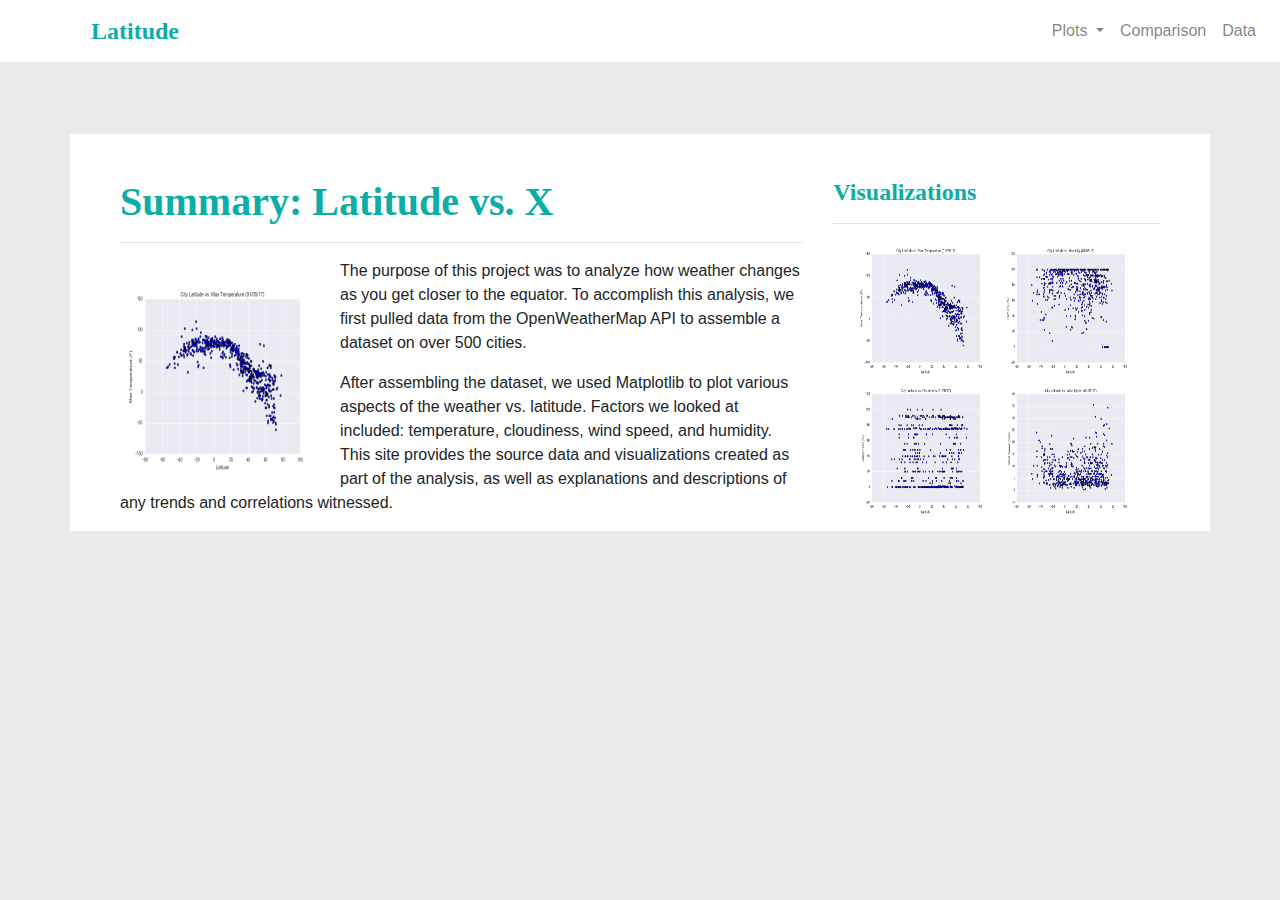
<file: index.html>
<!DOCTYPE html>
<html lang="en-us">

<head>
  <meta charset="UTF-8">
  <title>Landing Page </title>

  <link rel="stylesheet" href="https://stackpath.bootstrapcdn.com/bootstrap/4.3.1/css/bootstrap.min.css" integrity="sha384-ggOyR0iXCbMQv3Xipma34MD+dH/1fQ784/j6cY/iJTQUOhcWr7x9JvoRxT2MZw1T" crossorigin="anonymous">

  <script src="https://code.jquery.com/jquery-3.3.1.slim.min.js" integrity="sha384-q8i/X+965DzO0rT7abK41JStQIAqVgRVzpbzo5smXKp4YfRvH+8abtTE1Pi6jizo" crossorigin="anonymous"></script>
  <script src="https://cdnjs.cloudflare.com/ajax/libs/popper.js/1.14.7/umd/popper.min.js" integrity="sha384-UO2eT0CpHqdSJQ6hJty5KVphtPhzWj9WO1clHTMGa3JDZwrnQq4sF86dIHNDz0W1" crossorigin="anonymous"></script>
  <script src="https://stackpath.bootstrapcdn.com/bootstrap/4.3.1/js/bootstrap.min.js" integrity="sha384-JjSmVgyd0p3pXB1rRibZUAYoIIy6OrQ6VrjIEaFf/nJGzIxFDsf4x0xIM+B07jRM" crossorigin="anonymous"></script>

  <link rel="stylesheet" href="style.css">

  <nav class="navbar navbar-custom navbar-expand-lg navbar-light bg-white">
    <a class="navbar-brand" href="index.html" id="logo">Latitude</a>
    <button class="navbar-toggler" type="button" data-toggle="collapse" data-target="#navbarSupportedContent" aria-controls="navbarSupportedContent" aria-expanded="false" aria-label="Toggle navigation">
      <span class="navbar-toggler-icon"></span>
    </button>
    
    <div class="collapse navbar-collapse" id="navbarSupportedContent">
      <ul class="navbar-nav ml-auto">
        <li class="nav-item dropdown">
          <a class="nav-link dropdown-toggle" href="#" id="navbarDropdownMenuLink" data-toggle="dropdown" aria-haspopup="true" aria-expanded="false">
            Plots
          </a>
          <div class="dropdown-menu" aria-labelledby="navbarDropdownMenuLink">
            <a class="dropdown-item" href="temp.html">Max Temperature</a>
            <a class="dropdown-item" href="humidity.html">Humidity</a>
            <a class="dropdown-item" href="cloud.html">Cloudiness</a>
            <a class="dropdown-item" href="wind.html">Wind Speed</a>
          </div>
        </li>
        <li class="nav-item">
          <a class="nav-link" href="comparison.html">Comparison</a>
        </li>
        <li class="nav-item">
          <a class="nav-link" href="data.html">Data</a>
        </li>
      </ul>
    </div>
  </nav>

</head>

<body>
  <br><br><br>
  <div class="container"><br>
    <div class="row">
      <div class="col-md-8">
        <h1>
            Summary: Latitude vs. X
        </h1>
        <hr class="line">
        <div class="thumbnail">
          <img src="Resources/assets/images/Fig1.png" class="img-fluid" id="description-image">
        </div>
        <p>The purpose of this project was to analyze how weather changes as you get closer to the equator. To accomplish this analysis, we first pulled data from the OpenWeatherMap API to assemble a dataset on over 500 cities.</p>
        <p>After assembling the dataset, we used Matplotlib to plot various aspects of the weather vs. latitude. Factors we looked at included: temperature, cloudiness, wind speed, and humidity. This site provides the source data and visualizations created as part of the analysis, as well as explanations and descriptions of any trends and correlations witnessed.</p>
      </div>
        <div class="col-md-4">
            <h4>Visualizations</h4>
            <hr>
            <div id="images">
                <a href="temp.html"><img src="Resources/assets/images/Fig1.png" alt="Latitude vs. Max Temperature" class="landing-photo-links"></a>
                <a href="humidity.html"><img src="Resources/assets/images/Fig2.png" alt="Latitude vs. Humidity" class="landing-photo-links"></a>
                <a href="cloud.html"><img src="Resources/assets/images/Fig3.png" alt="Latitude vs. Cloudiness" class="landing-photo-links"></a>           
                <a href="wind.html"><img src="Resources/assets/images/Fig4.png" alt="Latitude vs. Wind Speed" class="landing-photo-links"></a>
            </div>
        </div>
      </div>
  </div>

<br><br><br>

</body>

</html>
</file>
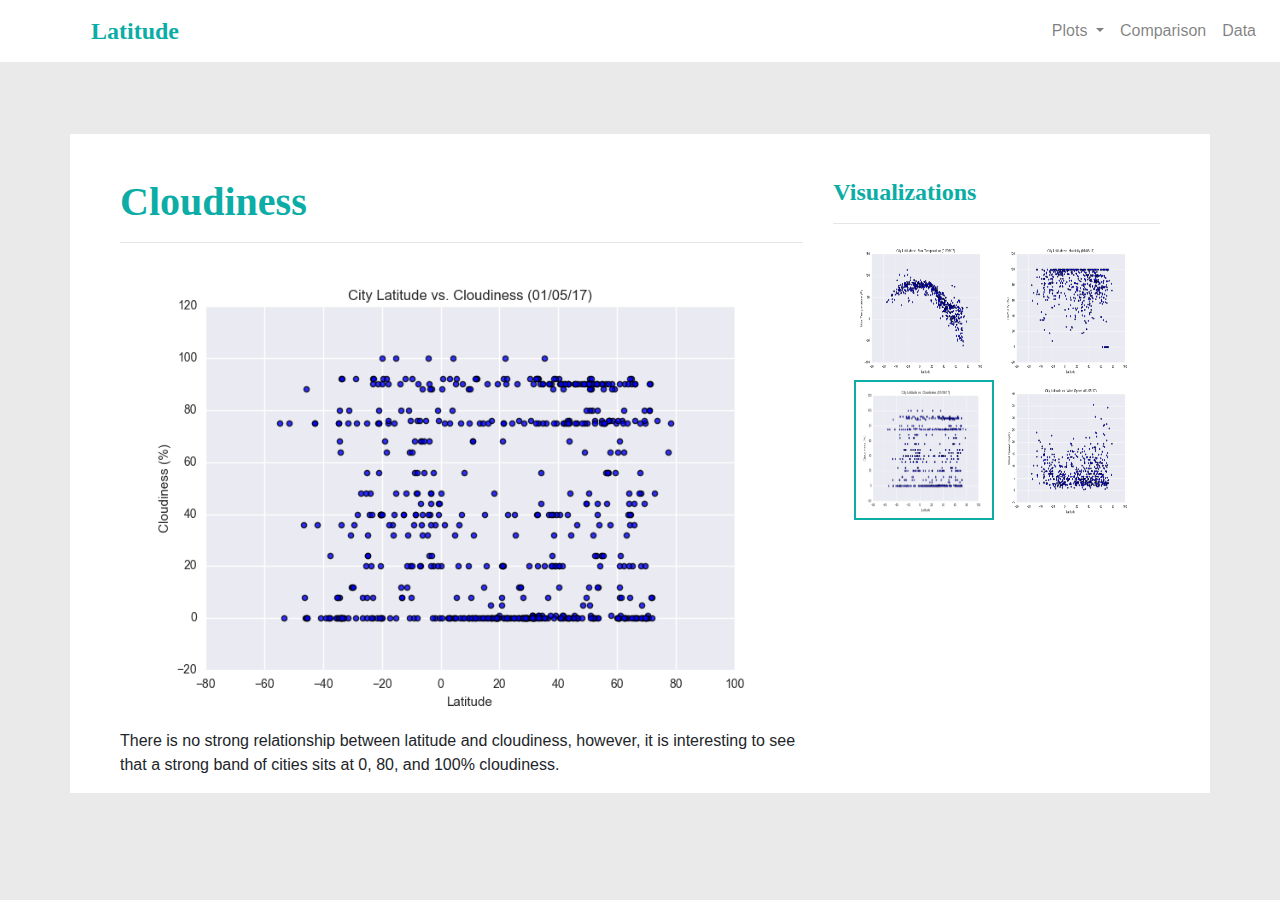
<file: cloud.html>
<!DOCTYPE html>
<html lang="en-us">

<head>
  <meta charset="UTF-8">
  <title>Cloudiness </title>

  <link rel="stylesheet" href="https://stackpath.bootstrapcdn.com/bootstrap/4.3.1/css/bootstrap.min.css" integrity="sha384-ggOyR0iXCbMQv3Xipma34MD+dH/1fQ784/j6cY/iJTQUOhcWr7x9JvoRxT2MZw1T" crossorigin="anonymous">

  <script src="https://code.jquery.com/jquery-3.3.1.slim.min.js" integrity="sha384-q8i/X+965DzO0rT7abK41JStQIAqVgRVzpbzo5smXKp4YfRvH+8abtTE1Pi6jizo" crossorigin="anonymous"></script>
  <script src="https://cdnjs.cloudflare.com/ajax/libs/popper.js/1.14.7/umd/popper.min.js" integrity="sha384-UO2eT0CpHqdSJQ6hJty5KVphtPhzWj9WO1clHTMGa3JDZwrnQq4sF86dIHNDz0W1" crossorigin="anonymous"></script>
  <script src="https://stackpath.bootstrapcdn.com/bootstrap/4.3.1/js/bootstrap.min.js" integrity="sha384-JjSmVgyd0p3pXB1rRibZUAYoIIy6OrQ6VrjIEaFf/nJGzIxFDsf4x0xIM+B07jRM" crossorigin="anonymous"></script>

  <link rel="stylesheet" href="style.css">

  <nav class="navbar navbar-custom navbar-expand-lg navbar-light bg-white">
    <a class="navbar-brand" href="index.html" id="logo">Latitude</a>
    <button class="navbar-toggler" type="button" data-toggle="collapse" data-target="#navbarSupportedContent" aria-controls="navbarSupportedContent" aria-expanded="false" aria-label="Toggle navigation">
      <span class="navbar-toggler-icon"></span>
    </button>
    
    <div class="collapse navbar-collapse" id="navbarSupportedContent">
      <ul class="navbar-nav ml-auto">
        <li class="nav-item dropdown">
          <a class="nav-link dropdown-toggle" href="#" id="navbarDropdownMenuLink" data-toggle="dropdown" aria-haspopup="true" aria-expanded="false">
            Plots
          </a>
          <div class="dropdown-menu" aria-labelledby="navbarDropdownMenuLink">
            <a class="dropdown-item" href="temp.html">Max Temperature</a>
            <a class="dropdown-item" href="humidity.html">Humidity</a>
            <a class="dropdown-item" href="cloud.html">Cloudiness</a>
            <a class="dropdown-item" href="wind.html">Wind Speed</a>
          </div>
        </li>
        <li class="nav-item">
          <a class="nav-link" href="comparison.html">Comparison</a>
        </li>
        <li class="nav-item">
          <a class="nav-link" href="data.html">Data</a>
        </li>
      </ul>
    </div>
  </nav>

</head>

<body>
  <br><br><br>
  <div class="container"><br>
    <div class="row">
      <div class="col-md-8">
        <h1>
            Cloudiness
        </h1>
        <hr class="line">
        <div class="thumbnail">
          <img src="Resources/assets/images/Fig3.png" class="img-fluid">
        </div>
        <p>There is no strong relationship between latitude and cloudiness, however, it is interesting to see that a strong band of cities sits at 0, 80, and 100% cloudiness.</p>
      </div>
        <div class="col-md-4">
            <h4>Visualizations</h4>
            <hr>
            <div id="images">
                <a href="temp.html"><img src="Resources/assets/images/Fig1.png" alt="Latitude vs. Max Temperature" class="landing-photo-links"></a>
                <a href="humidity.html"><img src="Resources/assets/images/Fig2.png" alt="Latitude vs. Humidity" class="landing-photo-links"></a>
                <a href="cloud.html"><img src="Resources/assets/images/Fig3.png" alt="Latitude vs. Cloudiness" class="landing-photo-current"></a>           
                <a href="wind.html"><img src="Resources/assets/images/Fig4.png" alt="Latitude vs. Wind Speed" class="landing-photo-links"></a>
            </div>
        </div>
      </div>
  </div>

<br><br><br>

</body>

</html>
</file>
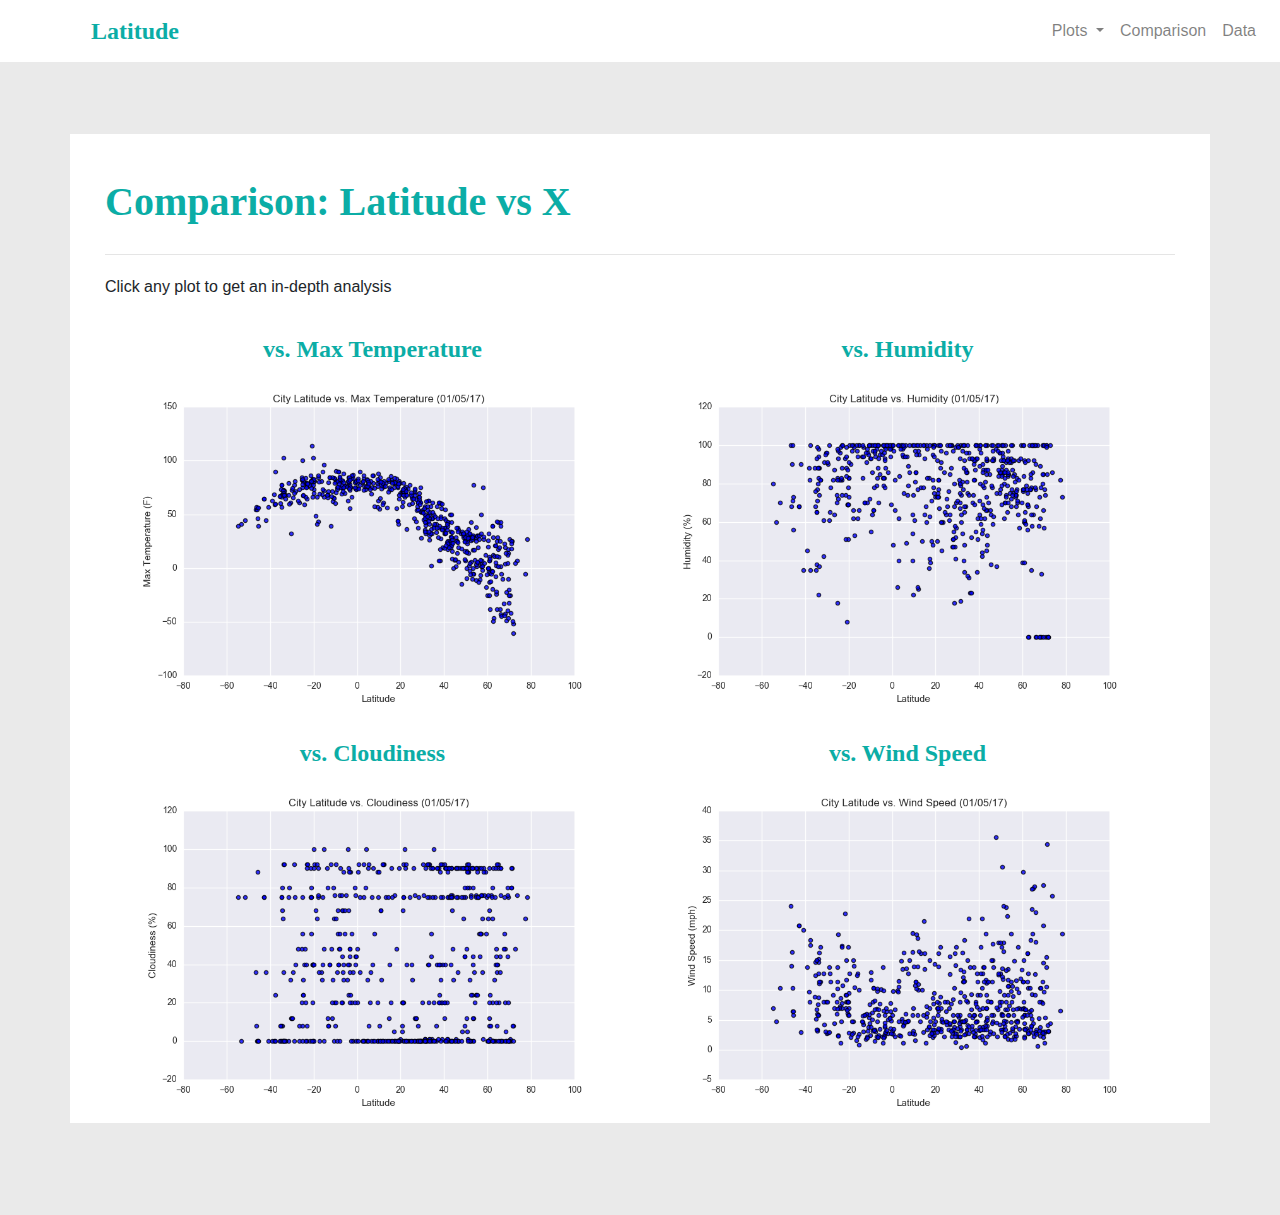
<file: comparison.html>
<!DOCTYPE html>
<html lang="en-us">

<head>
  <meta charset="UTF-8">
  <title>Weather Comparisons</title>

  <link rel="stylesheet" href="https://stackpath.bootstrapcdn.com/bootstrap/4.3.1/css/bootstrap.min.css" integrity="sha384-ggOyR0iXCbMQv3Xipma34MD+dH/1fQ784/j6cY/iJTQUOhcWr7x9JvoRxT2MZw1T" crossorigin="anonymous">

  <script src="https://code.jquery.com/jquery-3.3.1.slim.min.js" integrity="sha384-q8i/X+965DzO0rT7abK41JStQIAqVgRVzpbzo5smXKp4YfRvH+8abtTE1Pi6jizo" crossorigin="anonymous"></script>
  <script src="https://cdnjs.cloudflare.com/ajax/libs/popper.js/1.14.7/umd/popper.min.js" integrity="sha384-UO2eT0CpHqdSJQ6hJty5KVphtPhzWj9WO1clHTMGa3JDZwrnQq4sF86dIHNDz0W1" crossorigin="anonymous"></script>
  <script src="https://stackpath.bootstrapcdn.com/bootstrap/4.3.1/js/bootstrap.min.js" integrity="sha384-JjSmVgyd0p3pXB1rRibZUAYoIIy6OrQ6VrjIEaFf/nJGzIxFDsf4x0xIM+B07jRM" crossorigin="anonymous"></script>

  <link rel="stylesheet" href="style.css">

  <nav class="navbar navbar-custom navbar-expand-lg navbar-light bg-white">
    <a class="navbar-brand" href="index.html" id="logo">Latitude</a>
    <button class="navbar-toggler" type="button" data-toggle="collapse" data-target="#navbarSupportedContent" aria-controls="navbarSupportedContent" aria-expanded="false" aria-label="Toggle navigation">
      <span class="navbar-toggler-icon"></span>
    </button>
    
    <div class="collapse navbar-collapse" id="navbarSupportedContent">
      <ul class="navbar-nav ml-auto">
        <li class="nav-item dropdown">
          <a class="nav-link dropdown-toggle" href="#" id="navbarDropdownMenuLink" data-toggle="dropdown" aria-haspopup="true" aria-expanded="false">
            Plots
          </a>
          <div class="dropdown-menu" aria-labelledby="navbarDropdownMenuLink">
            <a class="dropdown-item" href="temp.html">Max Temperature</a>
            <a class="dropdown-item" href="humidity.html">Humidity</a>
            <a class="dropdown-item" href="cloud.html">Cloudiness</a>
            <a class="dropdown-item" href="wind.html">Wind Speed</a>
          </div>
        </li>
        <li class="nav-item">
          <a class="nav-link" href="comparison.html">Comparison</a>
        </li>
        <li class="nav-item">
          <a class="nav-link" href="data.html">Data</a>
        </li>
      </ul>
    </div>
  </nav>

</head>

<body>
  <br><br><br>
  <div class="container"><br>
    <div class="row">
      <h1>
        Comparison: Latitude vs X
      </h1>
    </div>

    <hr style="margin: 20px">

    <div class="row">
      <p>
        Click any plot to get an in-depth analysis
      </p>
    </div>

    <div class="row">
      <div class="col-md-6">
        <h4 class="text-center">vs. Max Temperature</h4>
        <div class="thumbnail">
            <a href="temp.html"><img src="Resources/assets/images/Fig1.png" class="img-fluid"></a>
        </div>
      </div>
      <div class="col-md-6">
        <h4 class="text-center">vs. Humidity</h4>
        <div class="thumbnail">
            <a href="humidity.html"><img src="Resources/assets/images/Fig2.png" class="img-fluid"></a>
        </div>
      </div>
    </div>

    <div class="row">
      <div class="col-md-6">
        <h4 class="text-center">vs. Cloudiness</h4>
        <div class="thumbnail">
            <a href="cloud.html"><img src="Resources/assets/images/Fig3.png" class="img-fluid"></a>
        </div>
      </div>
      <div class="col-md-6">
        <h4 class="text-center">vs. Wind Speed</h4>
        <div class="thumbnail">
            <a href="wind.html"><img src="Resources/assets/images/Fig4.png" class="img-fluid"></a>
        </div>
      </div>
    </div>

  </div>
  <br><br><br>
</body>

</html>
</file>
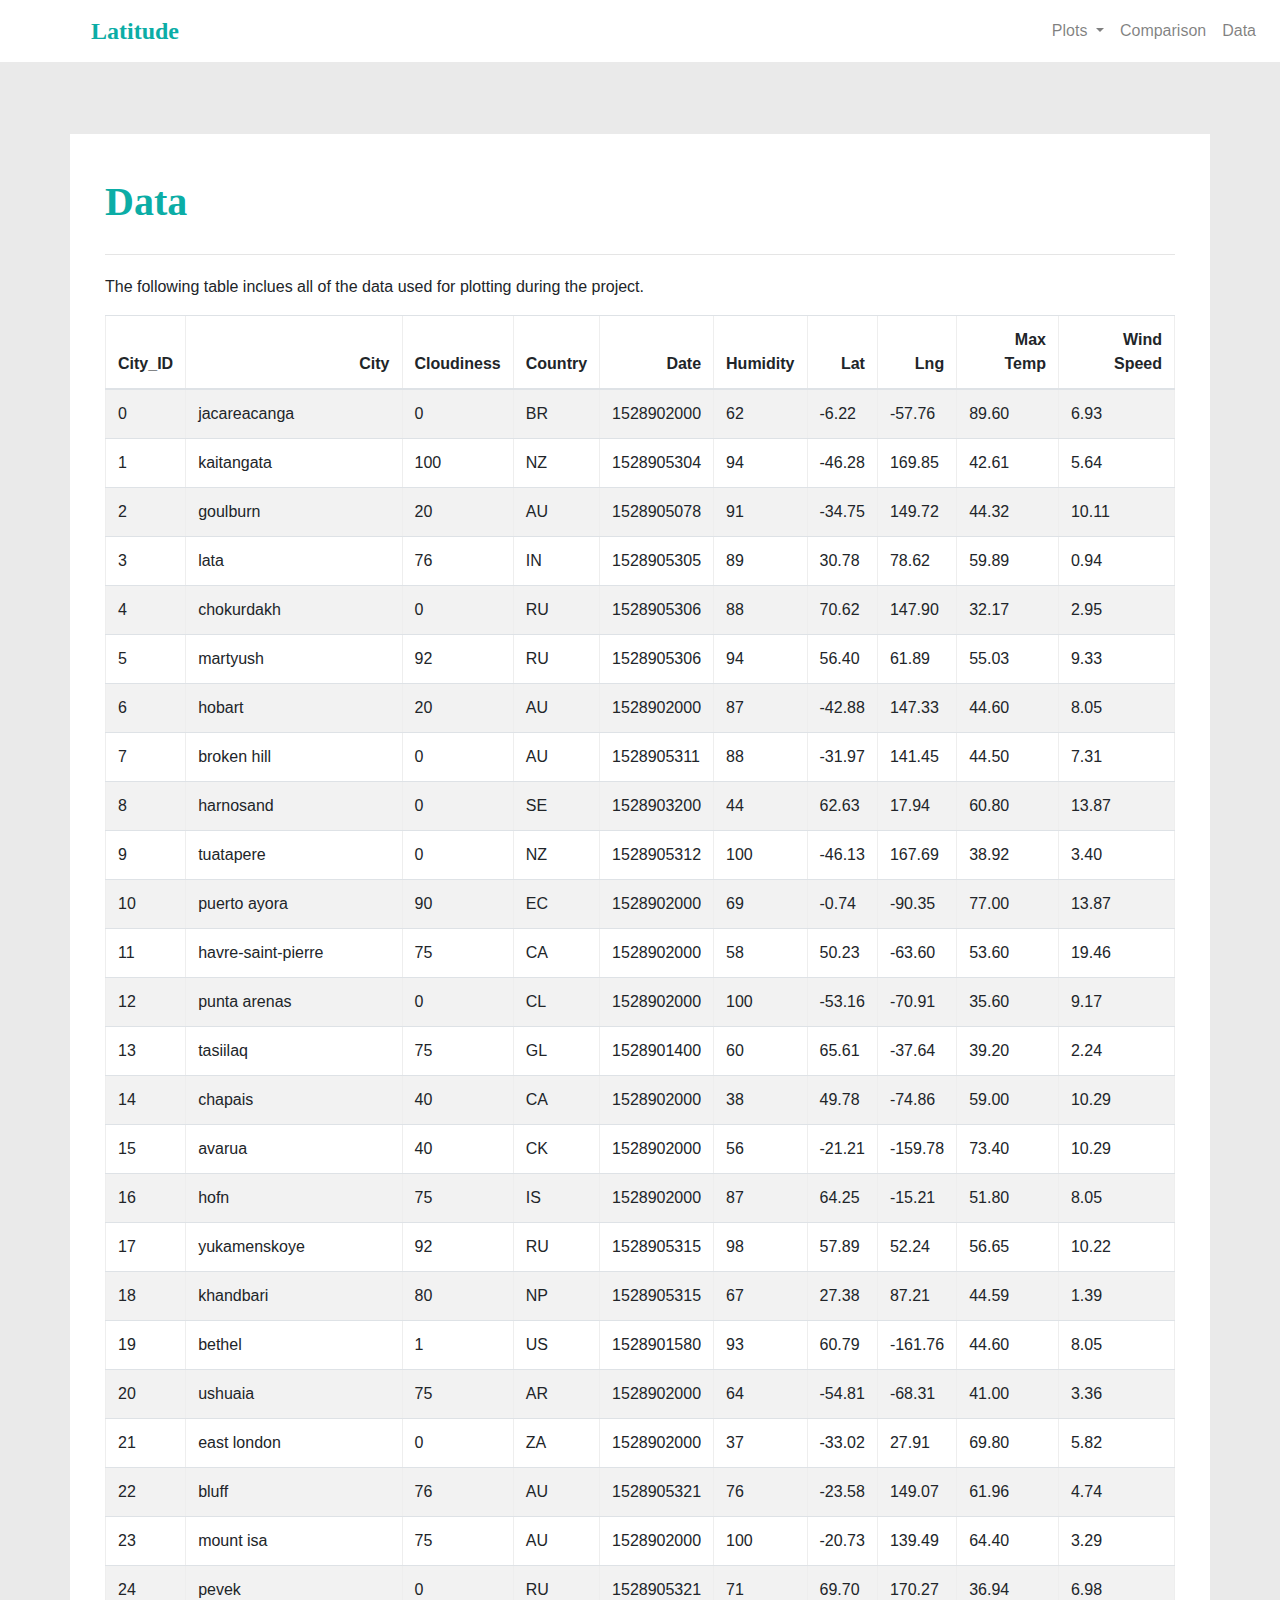
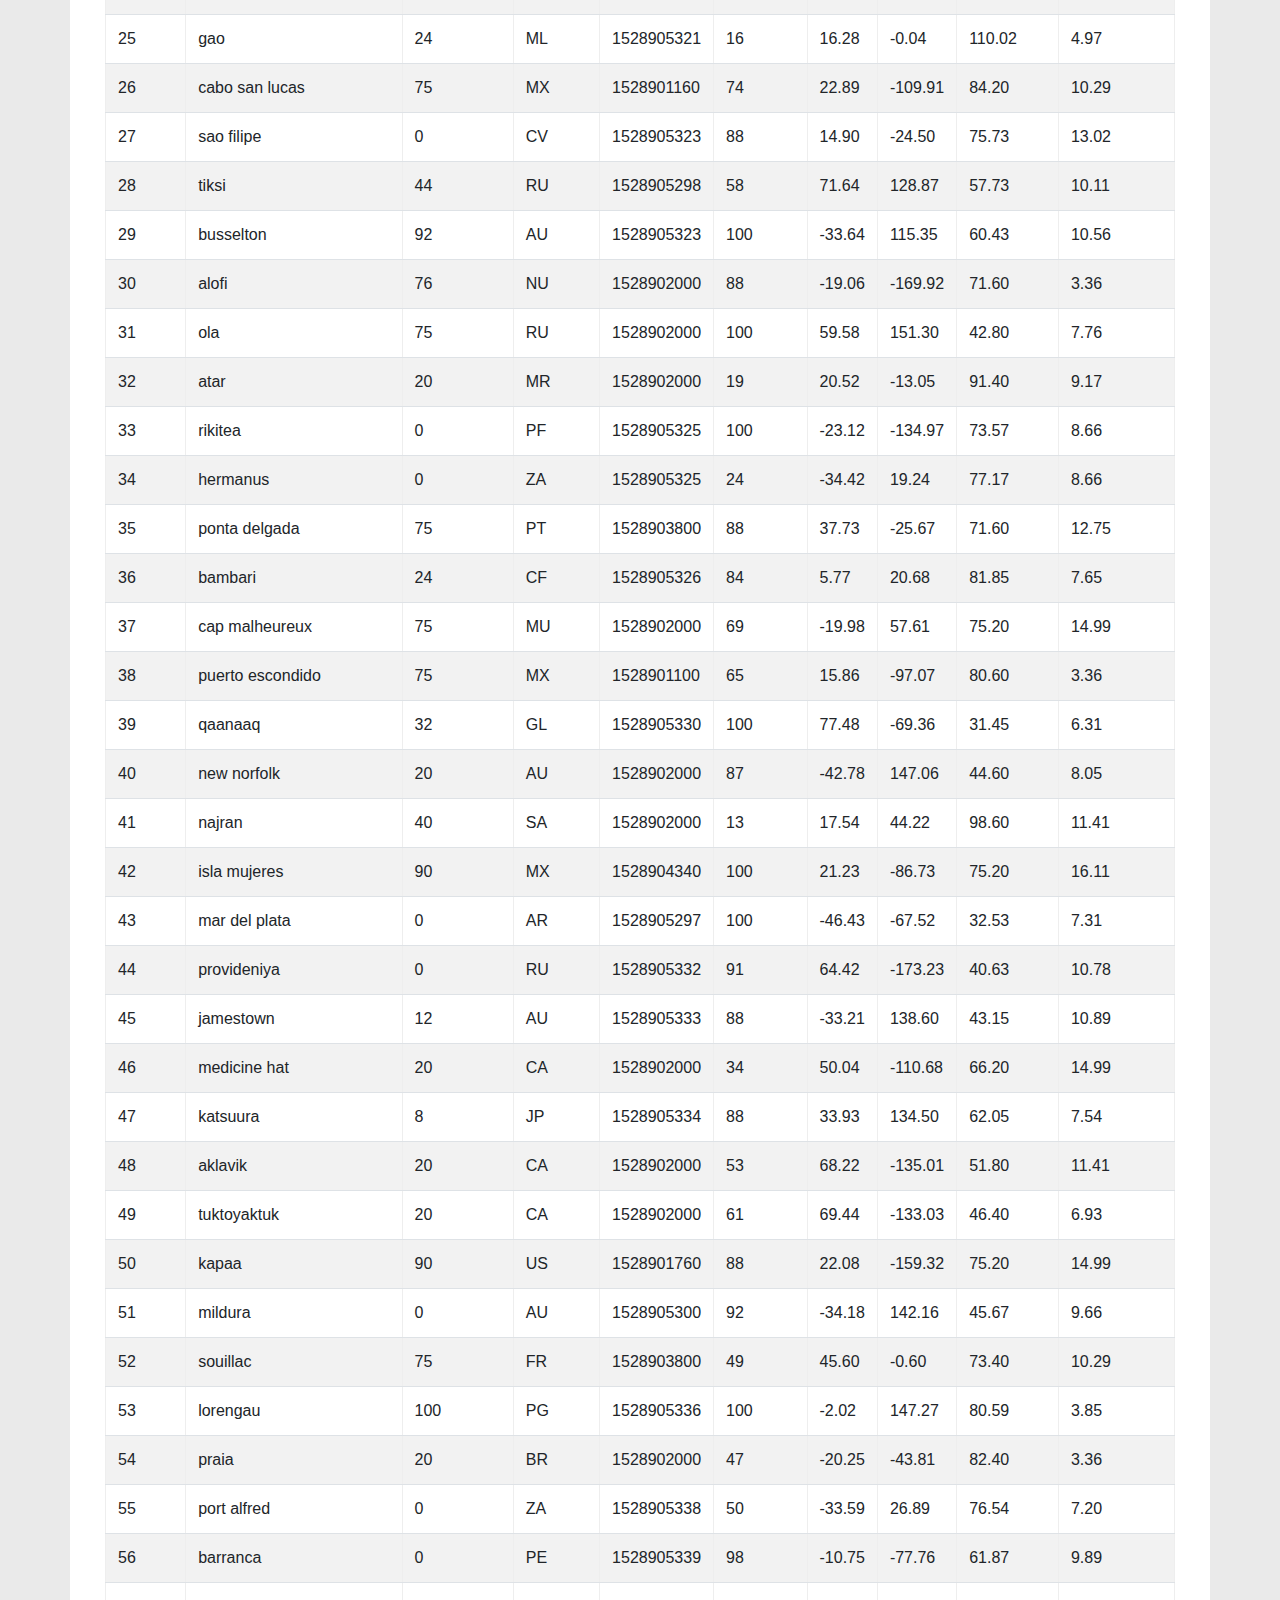
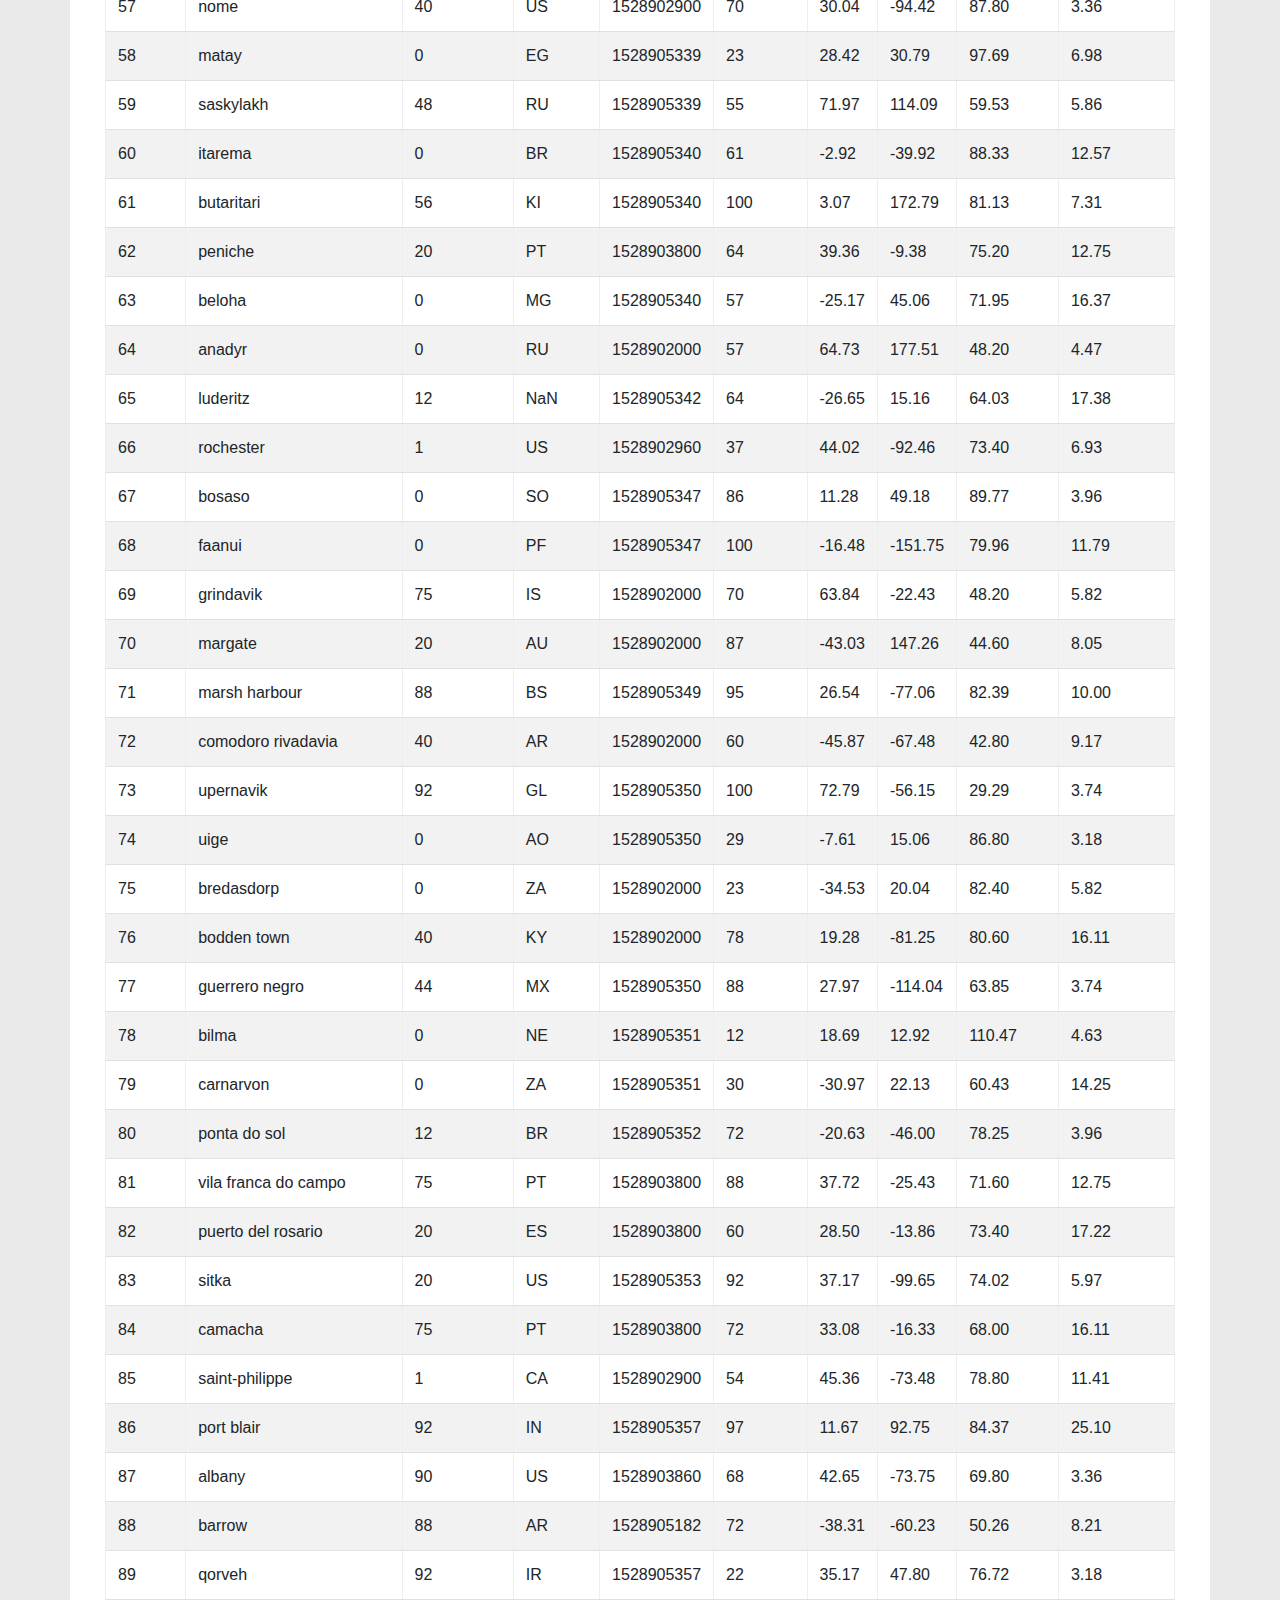
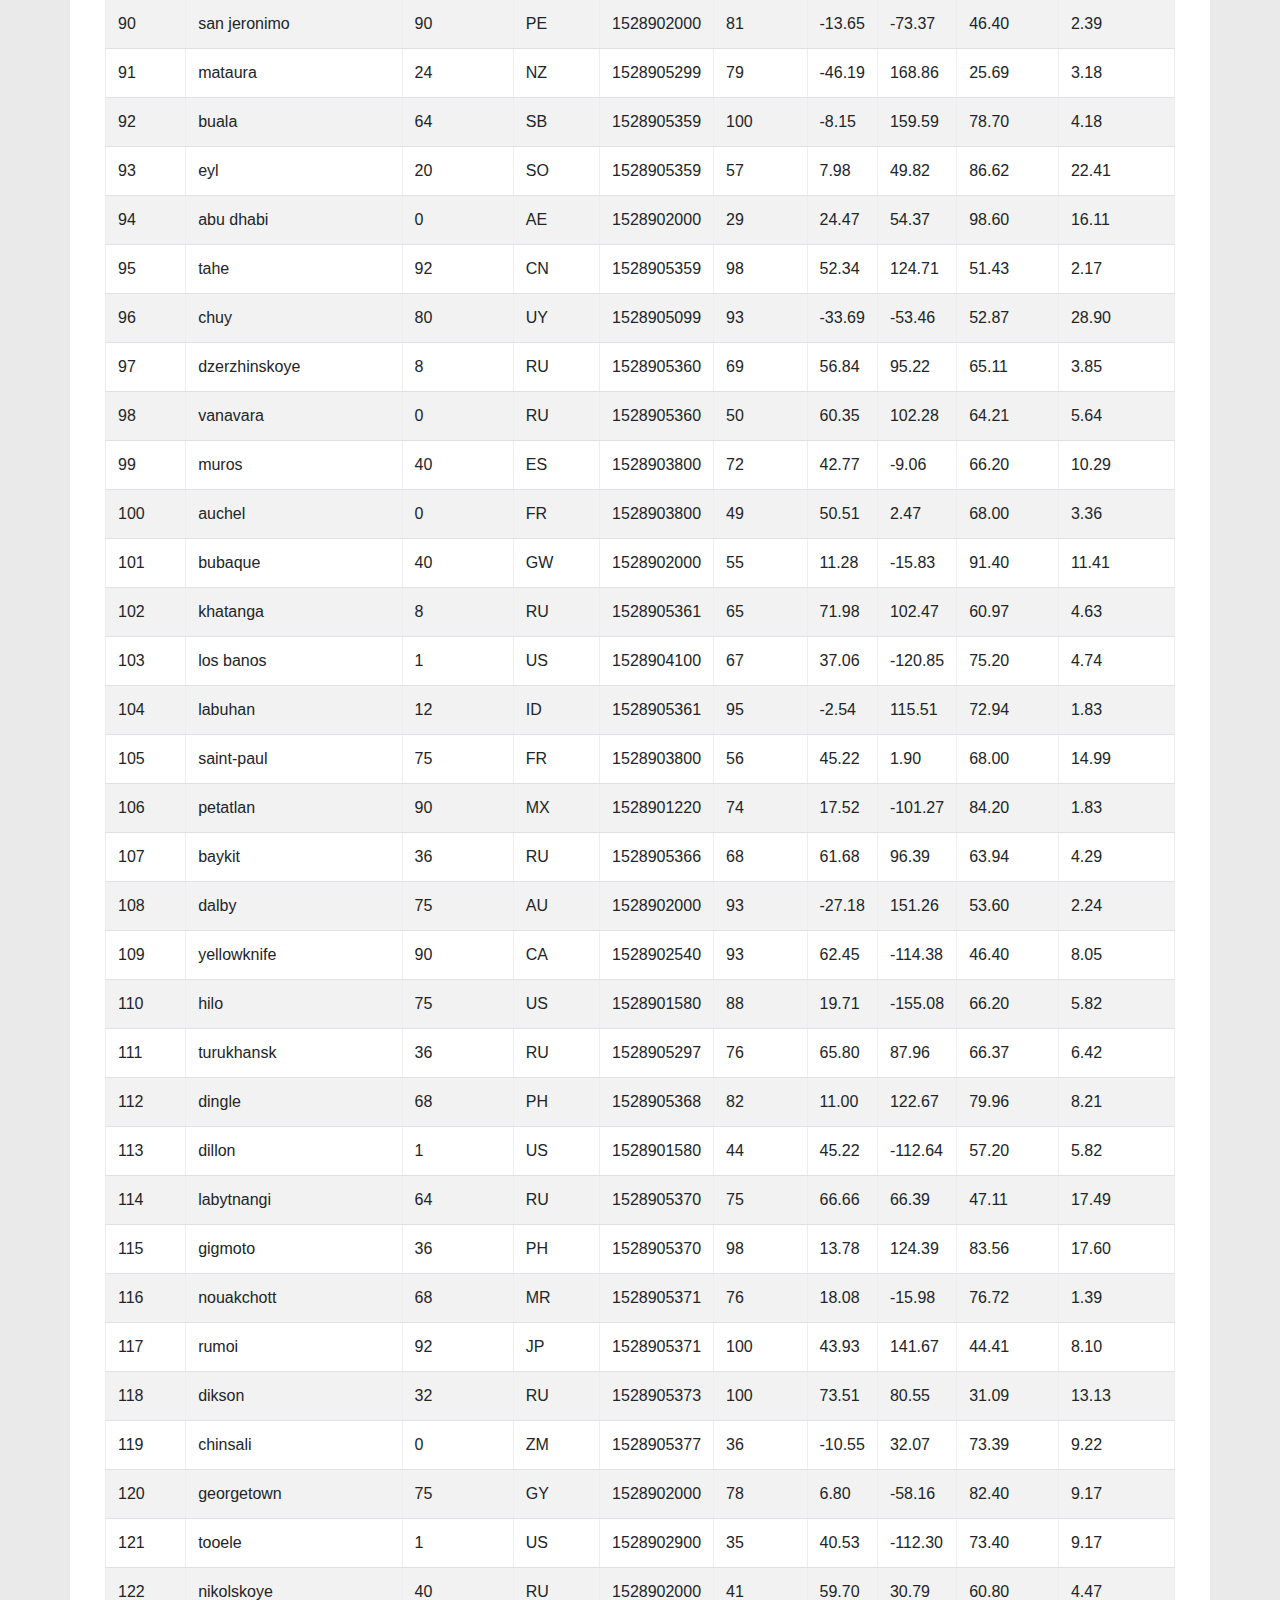
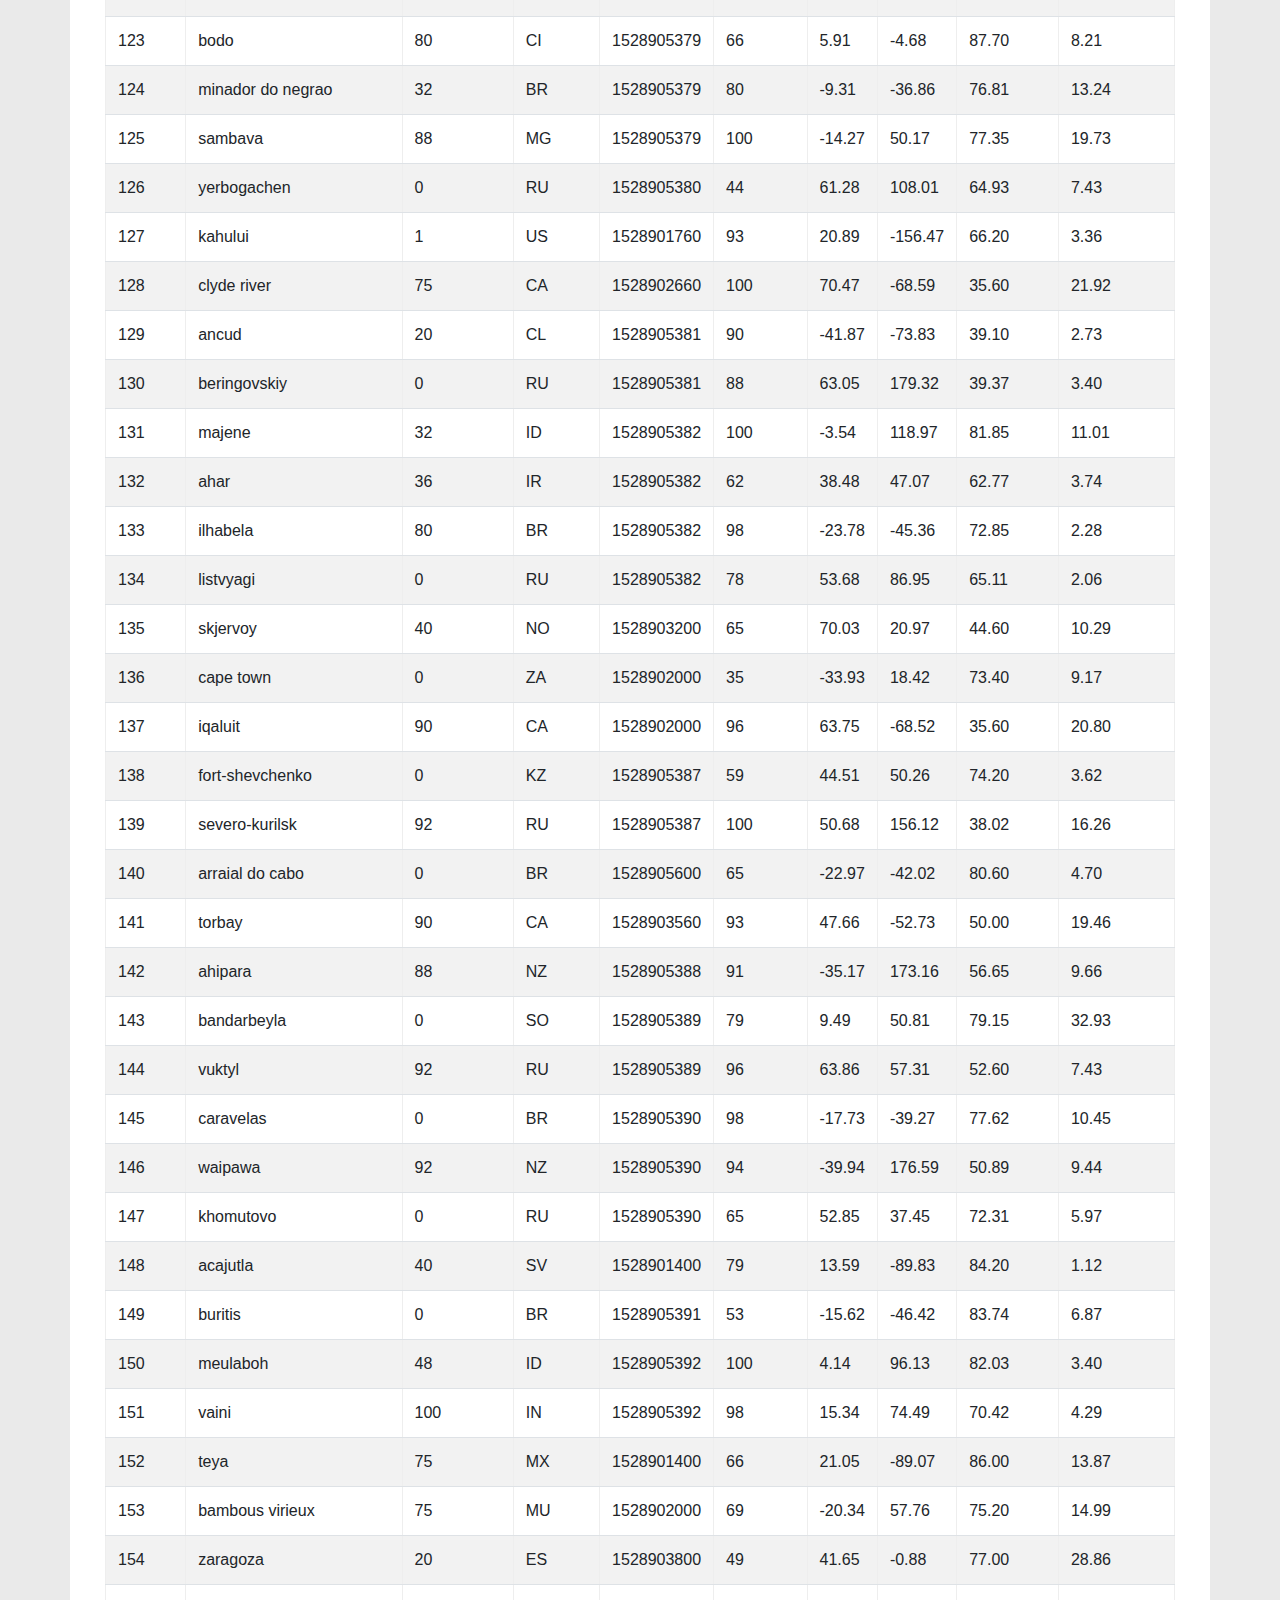
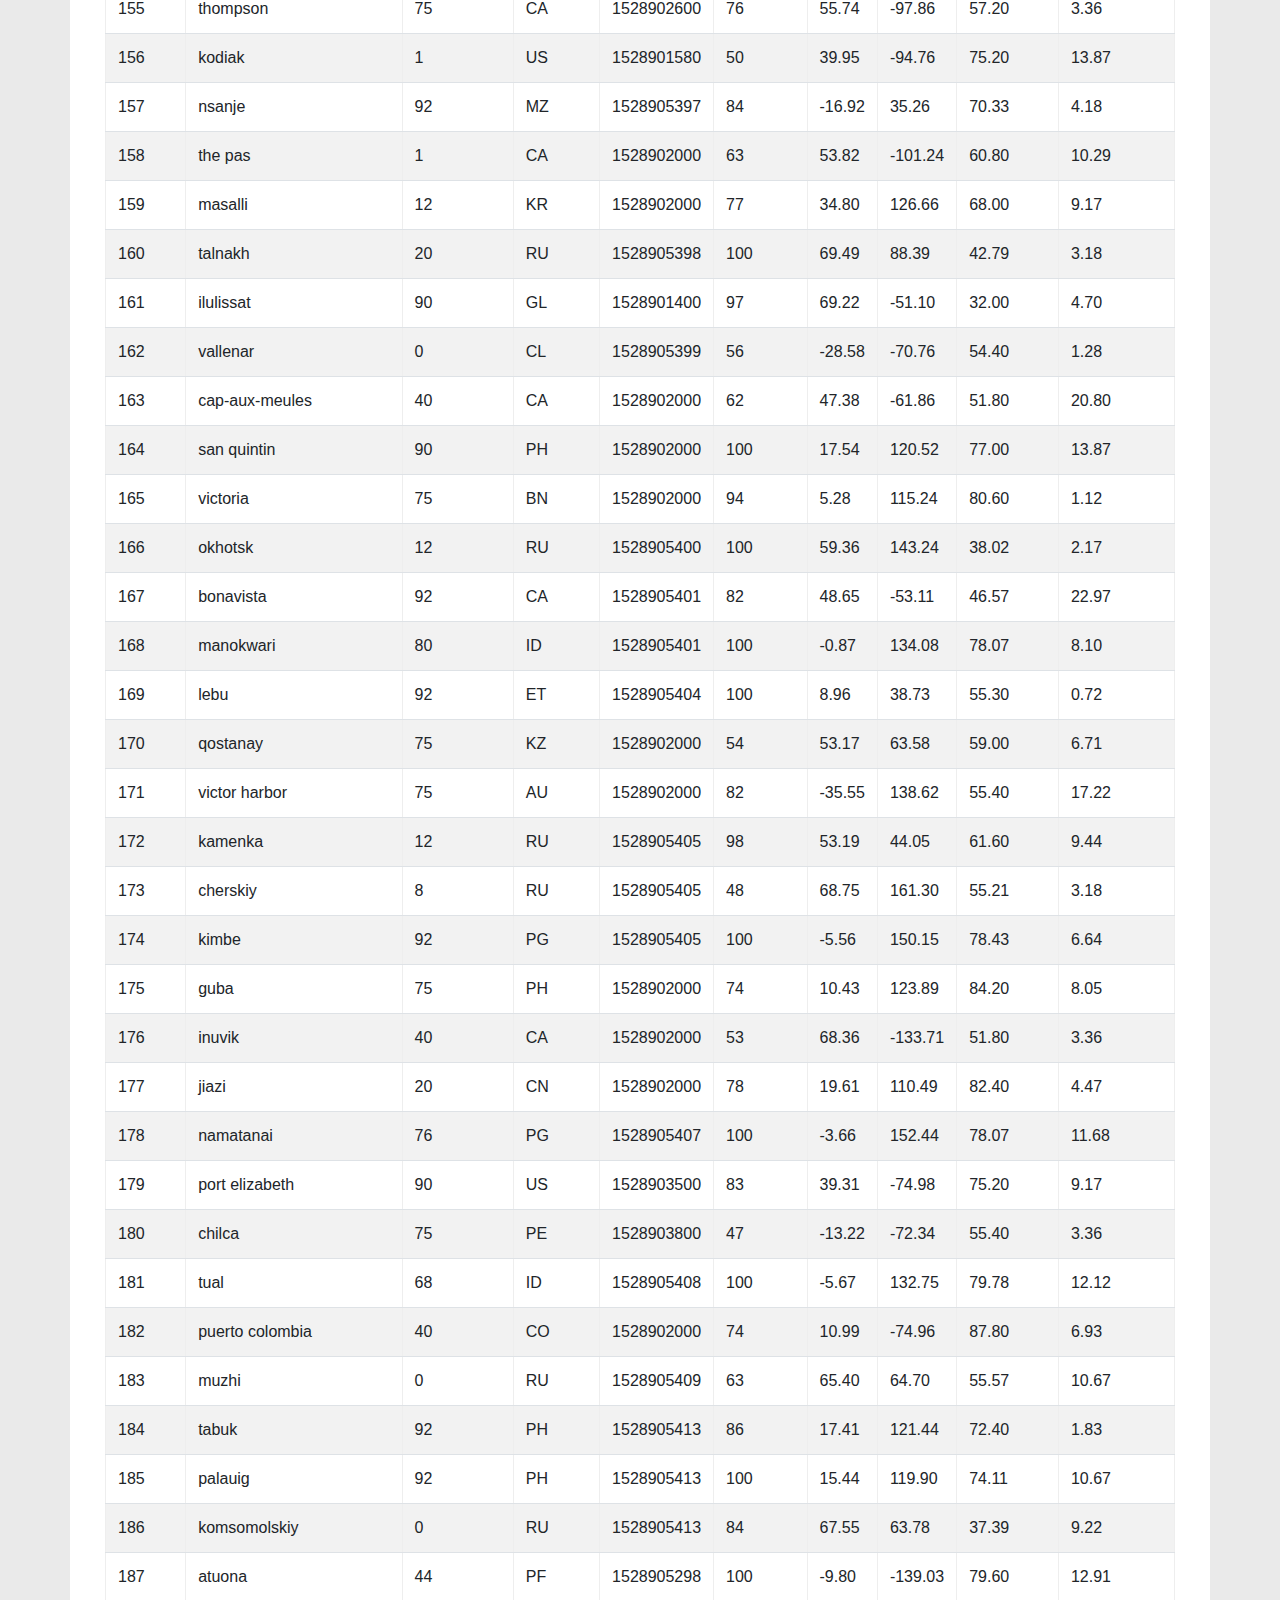
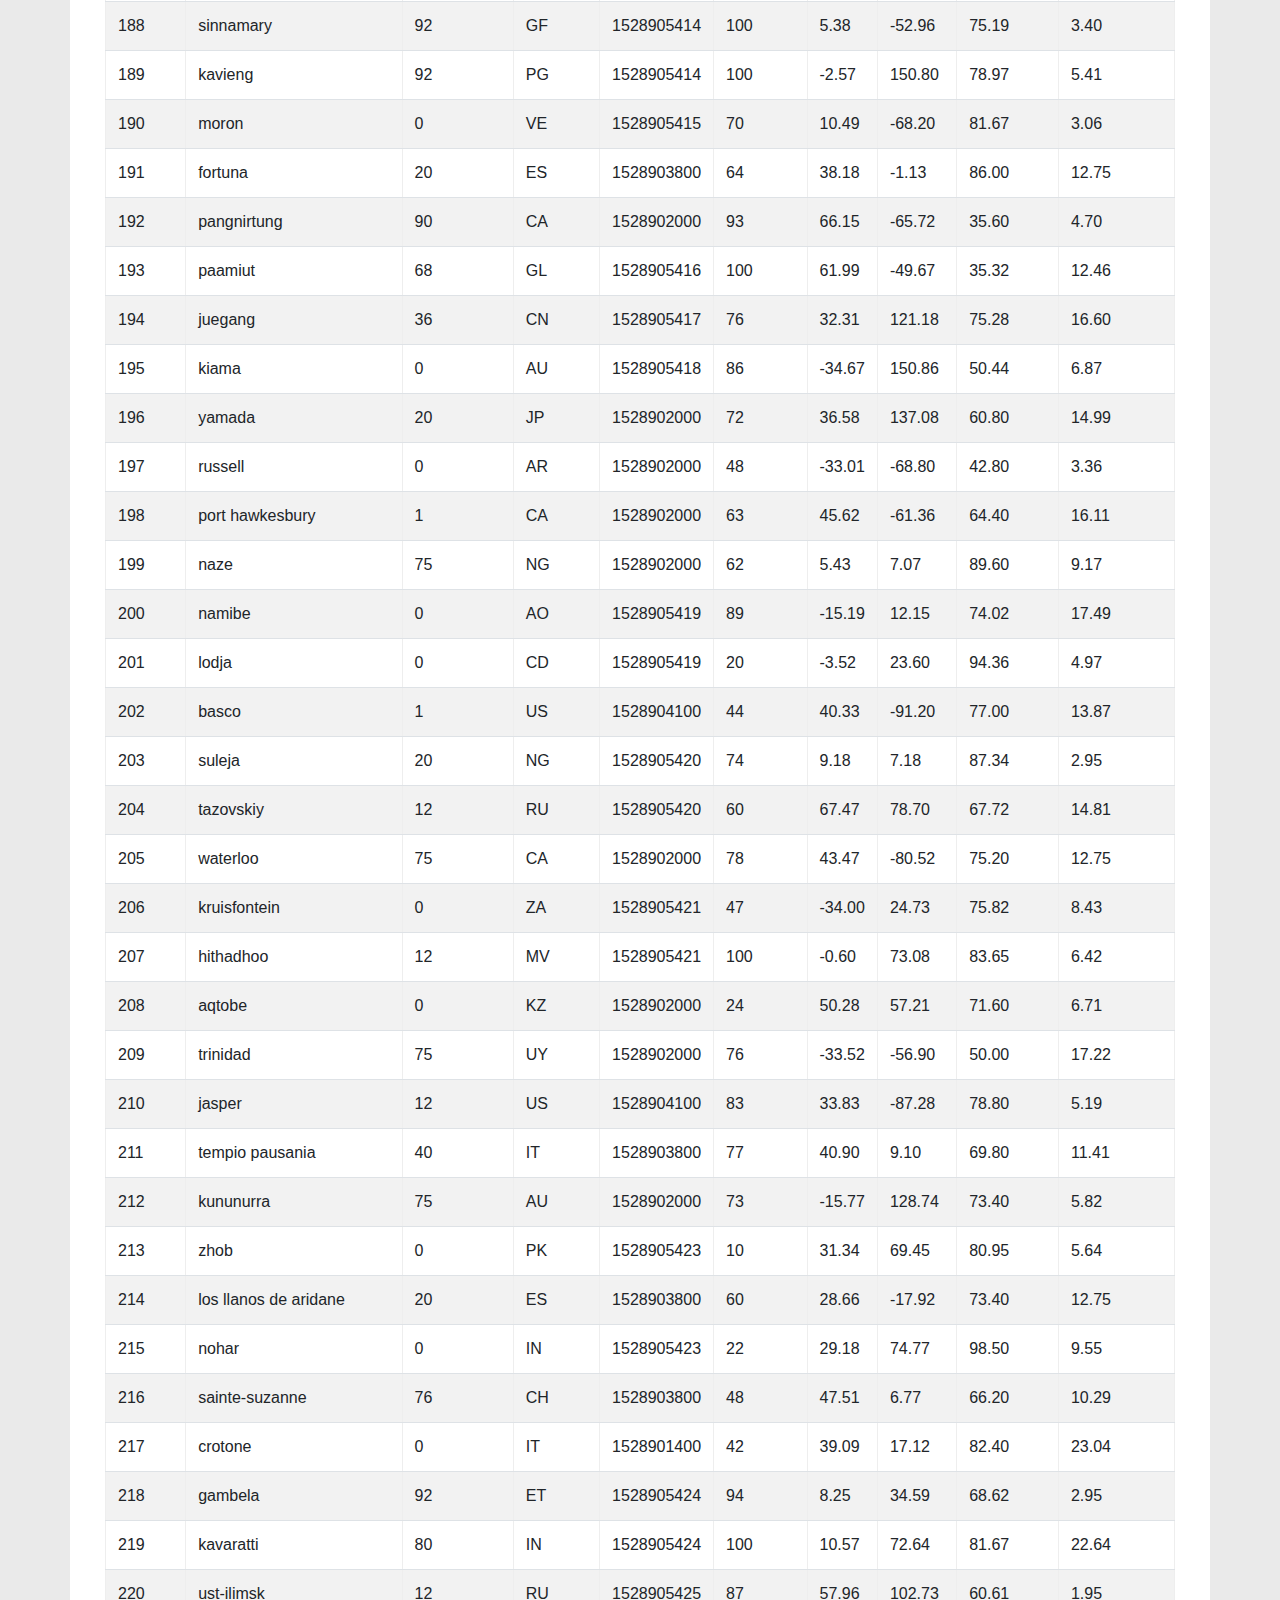
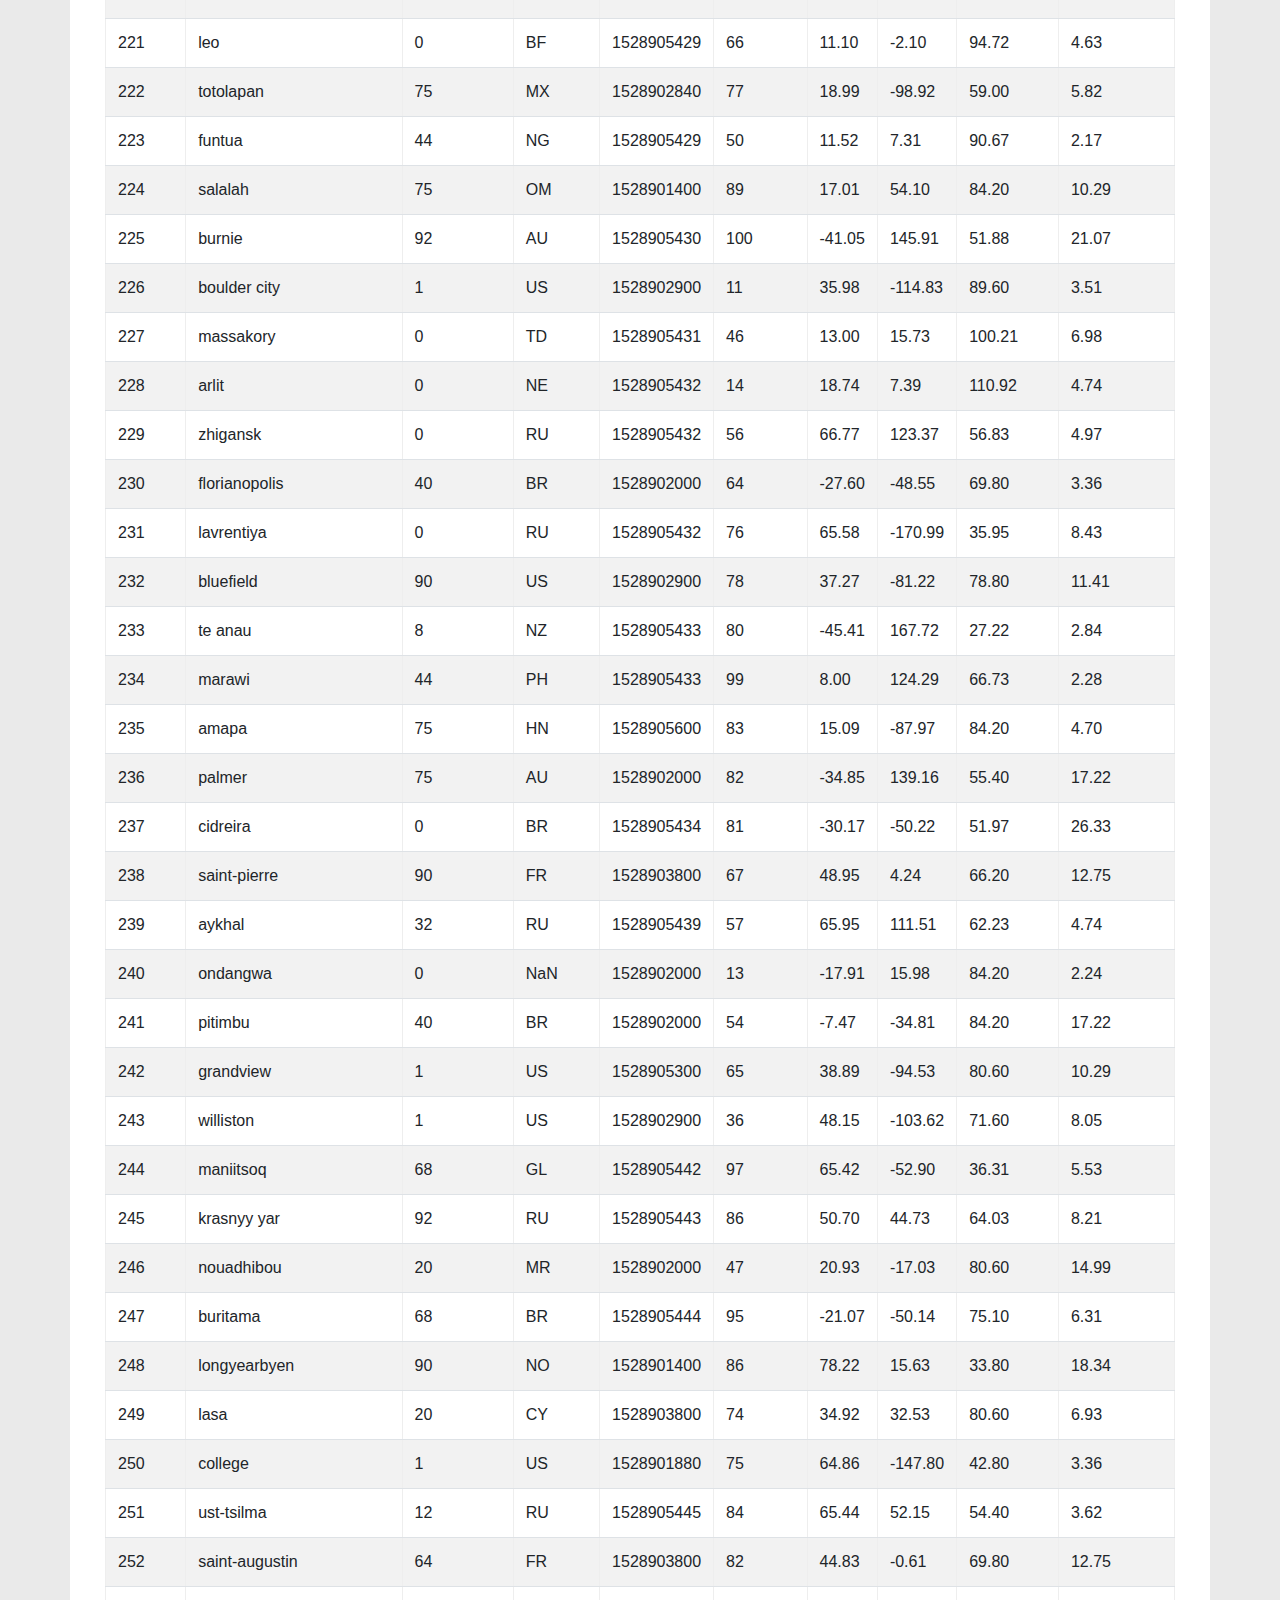
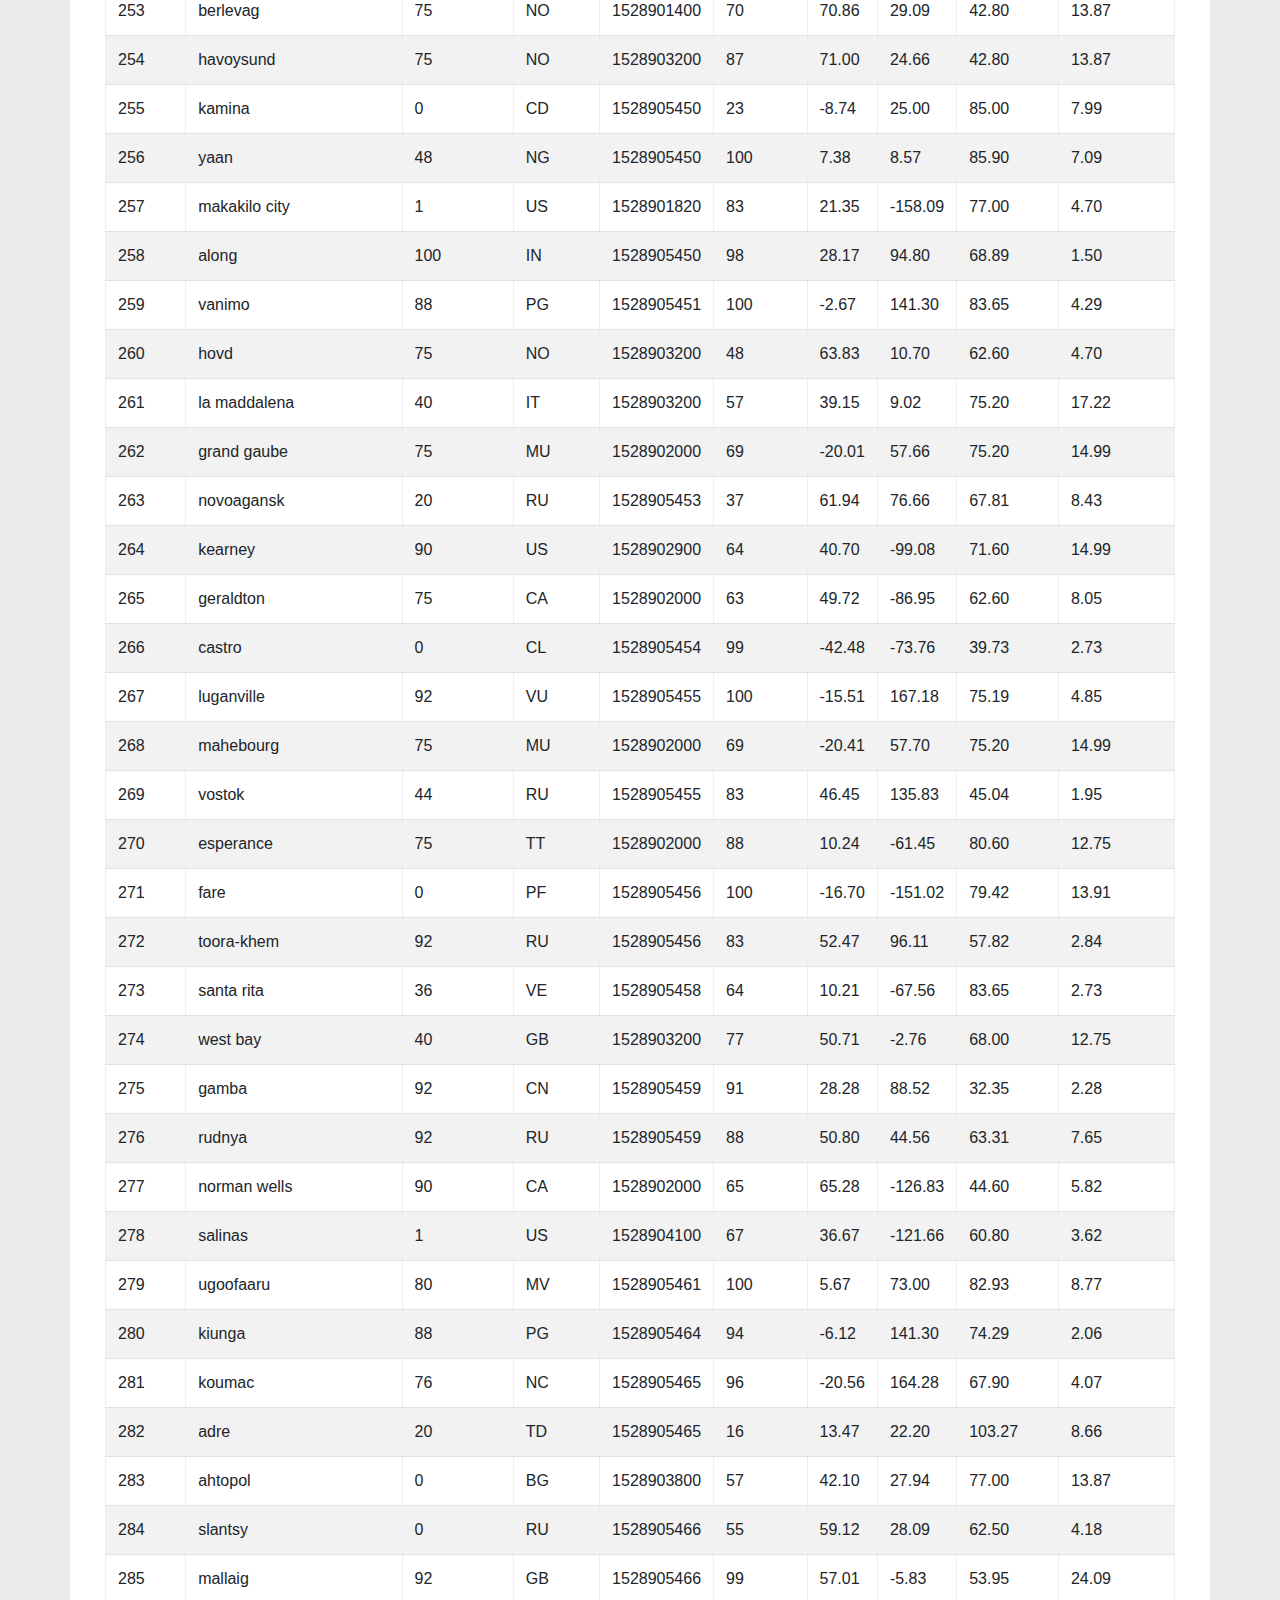
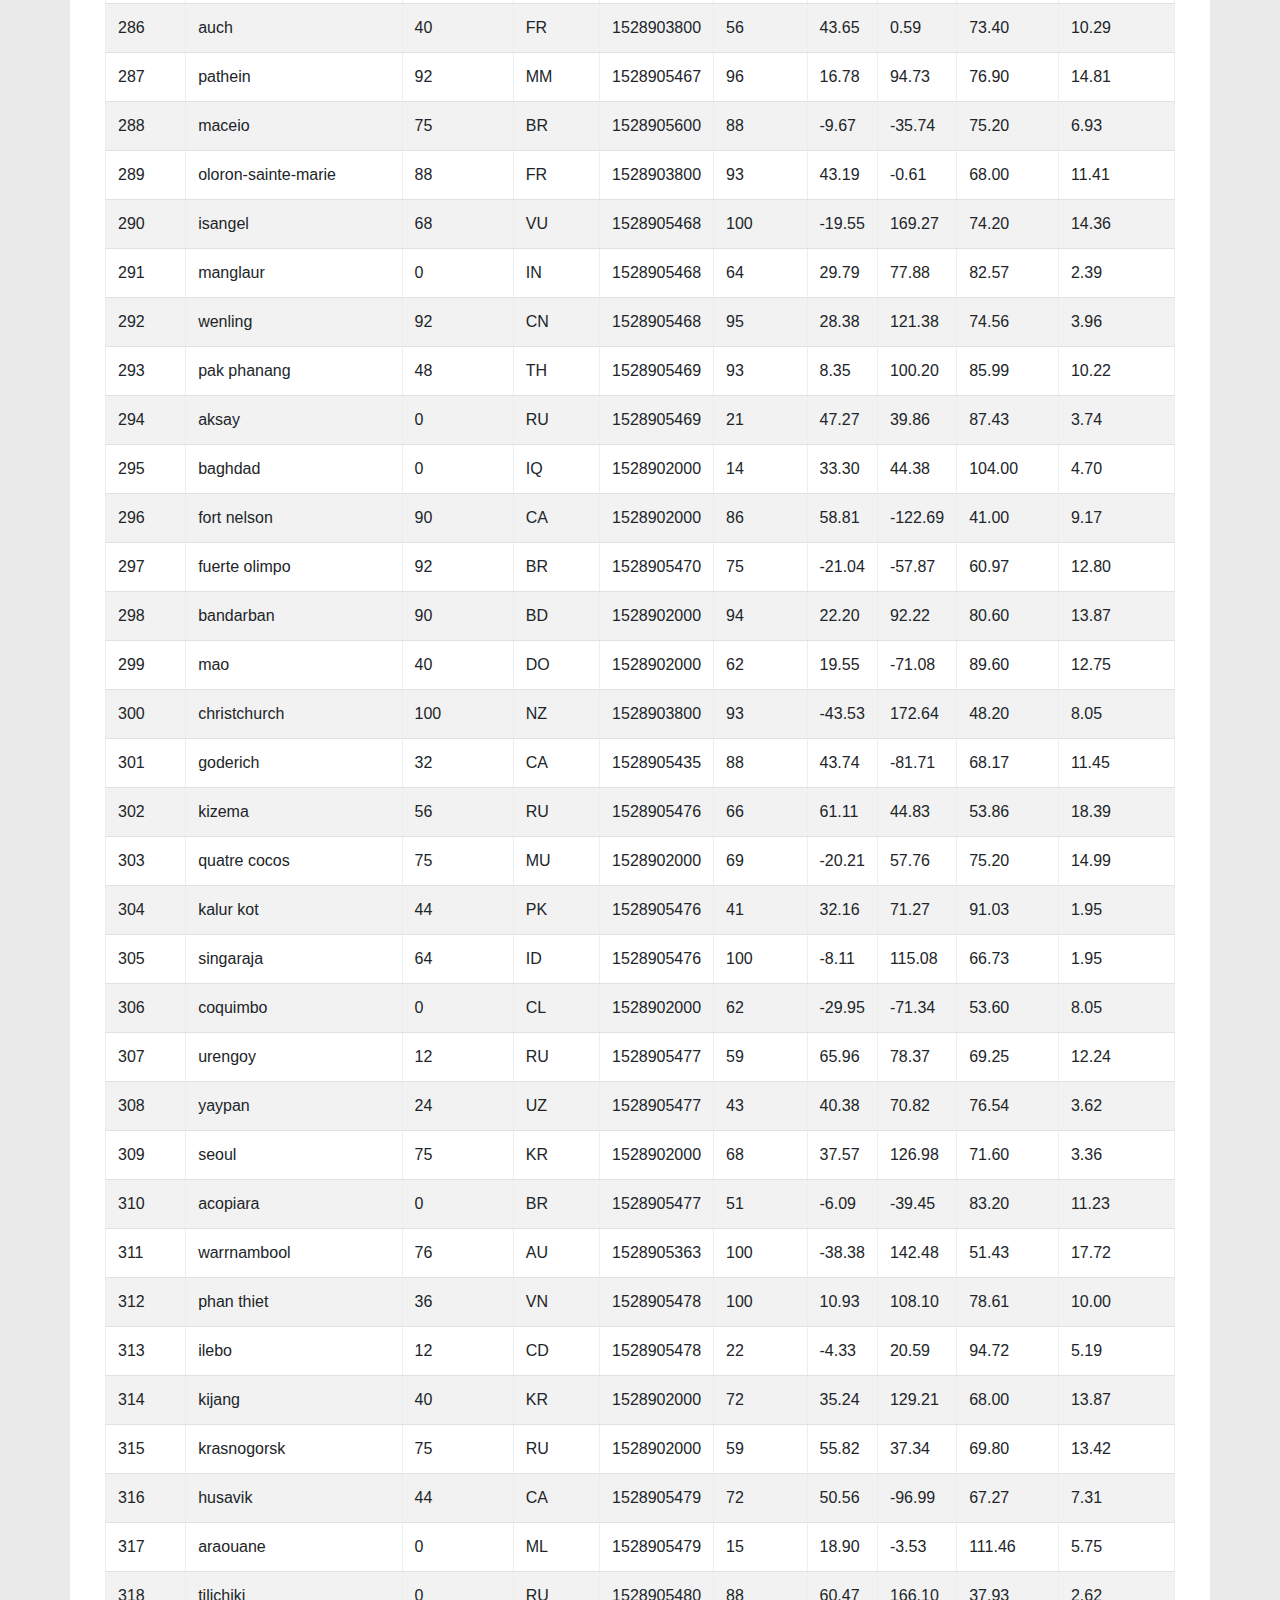
<file: data.html>
<!DOCTYPE html>
<html lang="en-us">

<head>
  <meta charset="UTF-8">
  <title>Data</title>

  <link rel="stylesheet" href="https://stackpath.bootstrapcdn.com/bootstrap/4.3.1/css/bootstrap.min.css" integrity="sha384-ggOyR0iXCbMQv3Xipma34MD+dH/1fQ784/j6cY/iJTQUOhcWr7x9JvoRxT2MZw1T" crossorigin="anonymous">

  <script src="https://code.jquery.com/jquery-3.3.1.slim.min.js" integrity="sha384-q8i/X+965DzO0rT7abK41JStQIAqVgRVzpbzo5smXKp4YfRvH+8abtTE1Pi6jizo" crossorigin="anonymous"></script>
  <script src="https://cdnjs.cloudflare.com/ajax/libs/popper.js/1.14.7/umd/popper.min.js" integrity="sha384-UO2eT0CpHqdSJQ6hJty5KVphtPhzWj9WO1clHTMGa3JDZwrnQq4sF86dIHNDz0W1" crossorigin="anonymous"></script>
  <script src="https://stackpath.bootstrapcdn.com/bootstrap/4.3.1/js/bootstrap.min.js" integrity="sha384-JjSmVgyd0p3pXB1rRibZUAYoIIy6OrQ6VrjIEaFf/nJGzIxFDsf4x0xIM+B07jRM" crossorigin="anonymous"></script>

  <link rel="stylesheet" href="style.css">

  <nav class="navbar navbar-custom navbar-expand-lg navbar-light bg-white">
    <a class="navbar-brand" href="index.html" id="logo">Latitude</a>
    <button class="navbar-toggler" type="button" data-toggle="collapse" data-target="#navbarSupportedContent" aria-controls="navbarSupportedContent" aria-expanded="false" aria-label="Toggle navigation">
      <span class="navbar-toggler-icon"></span>
    </button>
    
    <div class="collapse navbar-collapse" id="navbarSupportedContent">
      <ul class="navbar-nav ml-auto">
        <li class="nav-item dropdown">
          <a class="nav-link dropdown-toggle" href="#" id="navbarDropdownMenuLink" data-toggle="dropdown" aria-haspopup="true" aria-expanded="false">
            Plots
          </a>
          <div class="dropdown-menu" aria-labelledby="navbarDropdownMenuLink">
            <a class="dropdown-item" href="temp.html">Max Temperature</a>
            <a class="dropdown-item" href="humidity.html">Humidity</a>
            <a class="dropdown-item" href="cloud.html">Cloudiness</a>
            <a class="dropdown-item" href="wind.html">Wind Speed</a>
          </div>
        </li>
        <li class="nav-item">
          <a class="nav-link" href="comparison.html">Comparison</a>
        </li>
        <li class="nav-item">
          <a class="nav-link" href="data.html">Data</a>
        </li>
      </ul>
    </div>
  </nav>

</head>

<body>
  <br><br><br>
  <div class="container"><br>
    <div class="row">
      <h1>
        Data
      </h1>
    </div>

    <hr style="margin:20px">

    <div class="row">
      <p>The following table inclues all of the data used for plotting during the project.</p>
      <table border="1" class="table table-striped" style="border:none">
            <thead>
                    <tr style="text-align: right;">
                      <th>City_ID</th>
                      <th>City</th>
                      <th>Cloudiness</th>
                      <th>Country</th>
                      <th>Date</th>
                      <th>Humidity</th>
                      <th>Lat</th>
                      <th>Lng</th>
                      <th>Max Temp</th>
                      <th>Wind Speed</th>
                    </tr>
                  </thead>
                  <tbody>
                    <tr>
                      <td>0</td>
                      <td>jacareacanga</td>
                      <td>0</td>
                      <td>BR</td>
                      <td>1528902000</td>
                      <td>62</td>
                      <td>-6.22</td>
                      <td>-57.76</td>
                      <td>89.60</td>
                      <td>6.93</td>
                    </tr>
                    <tr>
                      <td>1</td>
                      <td>kaitangata</td>
                      <td>100</td>
                      <td>NZ</td>
                      <td>1528905304</td>
                      <td>94</td>
                      <td>-46.28</td>
                      <td>169.85</td>
                      <td>42.61</td>
                      <td>5.64</td>
                    </tr>
                    <tr>
                      <td>2</td>
                      <td>goulburn</td>
                      <td>20</td>
                      <td>AU</td>
                      <td>1528905078</td>
                      <td>91</td>
                      <td>-34.75</td>
                      <td>149.72</td>
                      <td>44.32</td>
                      <td>10.11</td>
                    </tr>
                    <tr>
                      <td>3</td>
                      <td>lata</td>
                      <td>76</td>
                      <td>IN</td>
                      <td>1528905305</td>
                      <td>89</td>
                      <td>30.78</td>
                      <td>78.62</td>
                      <td>59.89</td>
                      <td>0.94</td>
                    </tr>
                    <tr>
                      <td>4</td>
                      <td>chokurdakh</td>
                      <td>0</td>
                      <td>RU</td>
                      <td>1528905306</td>
                      <td>88</td>
                      <td>70.62</td>
                      <td>147.90</td>
                      <td>32.17</td>
                      <td>2.95</td>
                    </tr>
                    <tr>
                      <td>5</td>
                      <td>martyush</td>
                      <td>92</td>
                      <td>RU</td>
                      <td>1528905306</td>
                      <td>94</td>
                      <td>56.40</td>
                      <td>61.89</td>
                      <td>55.03</td>
                      <td>9.33</td>
                    </tr>
                    <tr>
                      <td>6</td>
                      <td>hobart</td>
                      <td>20</td>
                      <td>AU</td>
                      <td>1528902000</td>
                      <td>87</td>
                      <td>-42.88</td>
                      <td>147.33</td>
                      <td>44.60</td>
                      <td>8.05</td>
                    </tr>
                    <tr>
                      <td>7</td>
                      <td>broken hill</td>
                      <td>0</td>
                      <td>AU</td>
                      <td>1528905311</td>
                      <td>88</td>
                      <td>-31.97</td>
                      <td>141.45</td>
                      <td>44.50</td>
                      <td>7.31</td>
                    </tr>
                    <tr>
                      <td>8</td>
                      <td>harnosand</td>
                      <td>0</td>
                      <td>SE</td>
                      <td>1528903200</td>
                      <td>44</td>
                      <td>62.63</td>
                      <td>17.94</td>
                      <td>60.80</td>
                      <td>13.87</td>
                    </tr>
                    <tr>
                      <td>9</td>
                      <td>tuatapere</td>
                      <td>0</td>
                      <td>NZ</td>
                      <td>1528905312</td>
                      <td>100</td>
                      <td>-46.13</td>
                      <td>167.69</td>
                      <td>38.92</td>
                      <td>3.40</td>
                    </tr>
                    <tr>
                      <td>10</td>
                      <td>puerto ayora</td>
                      <td>90</td>
                      <td>EC</td>
                      <td>1528902000</td>
                      <td>69</td>
                      <td>-0.74</td>
                      <td>-90.35</td>
                      <td>77.00</td>
                      <td>13.87</td>
                    </tr>
                    <tr>
                      <td>11</td>
                      <td>havre-saint-pierre</td>
                      <td>75</td>
                      <td>CA</td>
                      <td>1528902000</td>
                      <td>58</td>
                      <td>50.23</td>
                      <td>-63.60</td>
                      <td>53.60</td>
                      <td>19.46</td>
                    </tr>
                    <tr>
                      <td>12</td>
                      <td>punta arenas</td>
                      <td>0</td>
                      <td>CL</td>
                      <td>1528902000</td>
                      <td>100</td>
                      <td>-53.16</td>
                      <td>-70.91</td>
                      <td>35.60</td>
                      <td>9.17</td>
                    </tr>
                    <tr>
                      <td>13</td>
                      <td>tasiilaq</td>
                      <td>75</td>
                      <td>GL</td>
                      <td>1528901400</td>
                      <td>60</td>
                      <td>65.61</td>
                      <td>-37.64</td>
                      <td>39.20</td>
                      <td>2.24</td>
                    </tr>
                    <tr>
                      <td>14</td>
                      <td>chapais</td>
                      <td>40</td>
                      <td>CA</td>
                      <td>1528902000</td>
                      <td>38</td>
                      <td>49.78</td>
                      <td>-74.86</td>
                      <td>59.00</td>
                      <td>10.29</td>
                    </tr>
                    <tr>
                      <td>15</td>
                      <td>avarua</td>
                      <td>40</td>
                      <td>CK</td>
                      <td>1528902000</td>
                      <td>56</td>
                      <td>-21.21</td>
                      <td>-159.78</td>
                      <td>73.40</td>
                      <td>10.29</td>
                    </tr>
                    <tr>
                      <td>16</td>
                      <td>hofn</td>
                      <td>75</td>
                      <td>IS</td>
                      <td>1528902000</td>
                      <td>87</td>
                      <td>64.25</td>
                      <td>-15.21</td>
                      <td>51.80</td>
                      <td>8.05</td>
                    </tr>
                    <tr>
                      <td>17</td>
                      <td>yukamenskoye</td>
                      <td>92</td>
                      <td>RU</td>
                      <td>1528905315</td>
                      <td>98</td>
                      <td>57.89</td>
                      <td>52.24</td>
                      <td>56.65</td>
                      <td>10.22</td>
                    </tr>
                    <tr>
                      <td>18</td>
                      <td>khandbari</td>
                      <td>80</td>
                      <td>NP</td>
                      <td>1528905315</td>
                      <td>67</td>
                      <td>27.38</td>
                      <td>87.21</td>
                      <td>44.59</td>
                      <td>1.39</td>
                    </tr>
                    <tr>
                      <td>19</td>
                      <td>bethel</td>
                      <td>1</td>
                      <td>US</td>
                      <td>1528901580</td>
                      <td>93</td>
                      <td>60.79</td>
                      <td>-161.76</td>
                      <td>44.60</td>
                      <td>8.05</td>
                    </tr>
                    <tr>
                      <td>20</td>
                      <td>ushuaia</td>
                      <td>75</td>
                      <td>AR</td>
                      <td>1528902000</td>
                      <td>64</td>
                      <td>-54.81</td>
                      <td>-68.31</td>
                      <td>41.00</td>
                      <td>3.36</td>
                    </tr>
                    <tr>
                      <td>21</td>
                      <td>east london</td>
                      <td>0</td>
                      <td>ZA</td>
                      <td>1528902000</td>
                      <td>37</td>
                      <td>-33.02</td>
                      <td>27.91</td>
                      <td>69.80</td>
                      <td>5.82</td>
                    </tr>
                    <tr>
                      <td>22</td>
                      <td>bluff</td>
                      <td>76</td>
                      <td>AU</td>
                      <td>1528905321</td>
                      <td>76</td>
                      <td>-23.58</td>
                      <td>149.07</td>
                      <td>61.96</td>
                      <td>4.74</td>
                    </tr>
                    <tr>
                      <td>23</td>
                      <td>mount isa</td>
                      <td>75</td>
                      <td>AU</td>
                      <td>1528902000</td>
                      <td>100</td>
                      <td>-20.73</td>
                      <td>139.49</td>
                      <td>64.40</td>
                      <td>3.29</td>
                    </tr>
                    <tr>
                      <td>24</td>
                      <td>pevek</td>
                      <td>0</td>
                      <td>RU</td>
                      <td>1528905321</td>
                      <td>71</td>
                      <td>69.70</td>
                      <td>170.27</td>
                      <td>36.94</td>
                      <td>6.98</td>
                    </tr>
                    <tr>
                      <td>25</td>
                      <td>gao</td>
                      <td>24</td>
                      <td>ML</td>
                      <td>1528905321</td>
                      <td>16</td>
                      <td>16.28</td>
                      <td>-0.04</td>
                      <td>110.02</td>
                      <td>4.97</td>
                    </tr>
                    <tr>
                      <td>26</td>
                      <td>cabo san lucas</td>
                      <td>75</td>
                      <td>MX</td>
                      <td>1528901160</td>
                      <td>74</td>
                      <td>22.89</td>
                      <td>-109.91</td>
                      <td>84.20</td>
                      <td>10.29</td>
                    </tr>
                    <tr>
                      <td>27</td>
                      <td>sao filipe</td>
                      <td>0</td>
                      <td>CV</td>
                      <td>1528905323</td>
                      <td>88</td>
                      <td>14.90</td>
                      <td>-24.50</td>
                      <td>75.73</td>
                      <td>13.02</td>
                    </tr>
                    <tr>
                      <td>28</td>
                      <td>tiksi</td>
                      <td>44</td>
                      <td>RU</td>
                      <td>1528905298</td>
                      <td>58</td>
                      <td>71.64</td>
                      <td>128.87</td>
                      <td>57.73</td>
                      <td>10.11</td>
                    </tr>
                    <tr>
                      <td>29</td>
                      <td>busselton</td>
                      <td>92</td>
                      <td>AU</td>
                      <td>1528905323</td>
                      <td>100</td>
                      <td>-33.64</td>
                      <td>115.35</td>
                      <td>60.43</td>
                      <td>10.56</td>
                    </tr>
                    <tr>
                      <td>30</td>
                      <td>alofi</td>
                      <td>76</td>
                      <td>NU</td>
                      <td>1528902000</td>
                      <td>88</td>
                      <td>-19.06</td>
                      <td>-169.92</td>
                      <td>71.60</td>
                      <td>3.36</td>
                    </tr>
                    <tr>
                      <td>31</td>
                      <td>ola</td>
                      <td>75</td>
                      <td>RU</td>
                      <td>1528902000</td>
                      <td>100</td>
                      <td>59.58</td>
                      <td>151.30</td>
                      <td>42.80</td>
                      <td>7.76</td>
                    </tr>
                    <tr>
                      <td>32</td>
                      <td>atar</td>
                      <td>20</td>
                      <td>MR</td>
                      <td>1528902000</td>
                      <td>19</td>
                      <td>20.52</td>
                      <td>-13.05</td>
                      <td>91.40</td>
                      <td>9.17</td>
                    </tr>
                    <tr>
                      <td>33</td>
                      <td>rikitea</td>
                      <td>0</td>
                      <td>PF</td>
                      <td>1528905325</td>
                      <td>100</td>
                      <td>-23.12</td>
                      <td>-134.97</td>
                      <td>73.57</td>
                      <td>8.66</td>
                    </tr>
                    <tr>
                      <td>34</td>
                      <td>hermanus</td>
                      <td>0</td>
                      <td>ZA</td>
                      <td>1528905325</td>
                      <td>24</td>
                      <td>-34.42</td>
                      <td>19.24</td>
                      <td>77.17</td>
                      <td>8.66</td>
                    </tr>
                    <tr>
                      <td>35</td>
                      <td>ponta delgada</td>
                      <td>75</td>
                      <td>PT</td>
                      <td>1528903800</td>
                      <td>88</td>
                      <td>37.73</td>
                      <td>-25.67</td>
                      <td>71.60</td>
                      <td>12.75</td>
                    </tr>
                    <tr>
                      <td>36</td>
                      <td>bambari</td>
                      <td>24</td>
                      <td>CF</td>
                      <td>1528905326</td>
                      <td>84</td>
                      <td>5.77</td>
                      <td>20.68</td>
                      <td>81.85</td>
                      <td>7.65</td>
                    </tr>
                    <tr>
                      <td>37</td>
                      <td>cap malheureux</td>
                      <td>75</td>
                      <td>MU</td>
                      <td>1528902000</td>
                      <td>69</td>
                      <td>-19.98</td>
                      <td>57.61</td>
                      <td>75.20</td>
                      <td>14.99</td>
                    </tr>
                    <tr>
                      <td>38</td>
                      <td>puerto escondido</td>
                      <td>75</td>
                      <td>MX</td>
                      <td>1528901100</td>
                      <td>65</td>
                      <td>15.86</td>
                      <td>-97.07</td>
                      <td>80.60</td>
                      <td>3.36</td>
                    </tr>
                    <tr>
                      <td>39</td>
                      <td>qaanaaq</td>
                      <td>32</td>
                      <td>GL</td>
                      <td>1528905330</td>
                      <td>100</td>
                      <td>77.48</td>
                      <td>-69.36</td>
                      <td>31.45</td>
                      <td>6.31</td>
                    </tr>
                    <tr>
                      <td>40</td>
                      <td>new norfolk</td>
                      <td>20</td>
                      <td>AU</td>
                      <td>1528902000</td>
                      <td>87</td>
                      <td>-42.78</td>
                      <td>147.06</td>
                      <td>44.60</td>
                      <td>8.05</td>
                    </tr>
                    <tr>
                      <td>41</td>
                      <td>najran</td>
                      <td>40</td>
                      <td>SA</td>
                      <td>1528902000</td>
                      <td>13</td>
                      <td>17.54</td>
                      <td>44.22</td>
                      <td>98.60</td>
                      <td>11.41</td>
                    </tr>
                    <tr>
                      <td>42</td>
                      <td>isla mujeres</td>
                      <td>90</td>
                      <td>MX</td>
                      <td>1528904340</td>
                      <td>100</td>
                      <td>21.23</td>
                      <td>-86.73</td>
                      <td>75.20</td>
                      <td>16.11</td>
                    </tr>
                    <tr>
                      <td>43</td>
                      <td>mar del plata</td>
                      <td>0</td>
                      <td>AR</td>
                      <td>1528905297</td>
                      <td>100</td>
                      <td>-46.43</td>
                      <td>-67.52</td>
                      <td>32.53</td>
                      <td>7.31</td>
                    </tr>
                    <tr>
                      <td>44</td>
                      <td>provideniya</td>
                      <td>0</td>
                      <td>RU</td>
                      <td>1528905332</td>
                      <td>91</td>
                      <td>64.42</td>
                      <td>-173.23</td>
                      <td>40.63</td>
                      <td>10.78</td>
                    </tr>
                    <tr>
                      <td>45</td>
                      <td>jamestown</td>
                      <td>12</td>
                      <td>AU</td>
                      <td>1528905333</td>
                      <td>88</td>
                      <td>-33.21</td>
                      <td>138.60</td>
                      <td>43.15</td>
                      <td>10.89</td>
                    </tr>
                    <tr>
                      <td>46</td>
                      <td>medicine hat</td>
                      <td>20</td>
                      <td>CA</td>
                      <td>1528902000</td>
                      <td>34</td>
                      <td>50.04</td>
                      <td>-110.68</td>
                      <td>66.20</td>
                      <td>14.99</td>
                    </tr>
                    <tr>
                      <td>47</td>
                      <td>katsuura</td>
                      <td>8</td>
                      <td>JP</td>
                      <td>1528905334</td>
                      <td>88</td>
                      <td>33.93</td>
                      <td>134.50</td>
                      <td>62.05</td>
                      <td>7.54</td>
                    </tr>
                    <tr>
                      <td>48</td>
                      <td>aklavik</td>
                      <td>20</td>
                      <td>CA</td>
                      <td>1528902000</td>
                      <td>53</td>
                      <td>68.22</td>
                      <td>-135.01</td>
                      <td>51.80</td>
                      <td>11.41</td>
                    </tr>
                    <tr>
                      <td>49</td>
                      <td>tuktoyaktuk</td>
                      <td>20</td>
                      <td>CA</td>
                      <td>1528902000</td>
                      <td>61</td>
                      <td>69.44</td>
                      <td>-133.03</td>
                      <td>46.40</td>
                      <td>6.93</td>
                    </tr>
                    <tr>
                      <td>50</td>
                      <td>kapaa</td>
                      <td>90</td>
                      <td>US</td>
                      <td>1528901760</td>
                      <td>88</td>
                      <td>22.08</td>
                      <td>-159.32</td>
                      <td>75.20</td>
                      <td>14.99</td>
                    </tr>
                    <tr>
                      <td>51</td>
                      <td>mildura</td>
                      <td>0</td>
                      <td>AU</td>
                      <td>1528905300</td>
                      <td>92</td>
                      <td>-34.18</td>
                      <td>142.16</td>
                      <td>45.67</td>
                      <td>9.66</td>
                    </tr>
                    <tr>
                      <td>52</td>
                      <td>souillac</td>
                      <td>75</td>
                      <td>FR</td>
                      <td>1528903800</td>
                      <td>49</td>
                      <td>45.60</td>
                      <td>-0.60</td>
                      <td>73.40</td>
                      <td>10.29</td>
                    </tr>
                    <tr>
                      <td>53</td>
                      <td>lorengau</td>
                      <td>100</td>
                      <td>PG</td>
                      <td>1528905336</td>
                      <td>100</td>
                      <td>-2.02</td>
                      <td>147.27</td>
                      <td>80.59</td>
                      <td>3.85</td>
                    </tr>
                    <tr>
                      <td>54</td>
                      <td>praia</td>
                      <td>20</td>
                      <td>BR</td>
                      <td>1528902000</td>
                      <td>47</td>
                      <td>-20.25</td>
                      <td>-43.81</td>
                      <td>82.40</td>
                      <td>3.36</td>
                    </tr>
                    <tr>
                      <td>55</td>
                      <td>port alfred</td>
                      <td>0</td>
                      <td>ZA</td>
                      <td>1528905338</td>
                      <td>50</td>
                      <td>-33.59</td>
                      <td>26.89</td>
                      <td>76.54</td>
                      <td>7.20</td>
                    </tr>
                    <tr>
                      <td>56</td>
                      <td>barranca</td>
                      <td>0</td>
                      <td>PE</td>
                      <td>1528905339</td>
                      <td>98</td>
                      <td>-10.75</td>
                      <td>-77.76</td>
                      <td>61.87</td>
                      <td>9.89</td>
                    </tr>
                    <tr>
                      <td>57</td>
                      <td>nome</td>
                      <td>40</td>
                      <td>US</td>
                      <td>1528902900</td>
                      <td>70</td>
                      <td>30.04</td>
                      <td>-94.42</td>
                      <td>87.80</td>
                      <td>3.36</td>
                    </tr>
                    <tr>
                      <td>58</td>
                      <td>matay</td>
                      <td>0</td>
                      <td>EG</td>
                      <td>1528905339</td>
                      <td>23</td>
                      <td>28.42</td>
                      <td>30.79</td>
                      <td>97.69</td>
                      <td>6.98</td>
                    </tr>
                    <tr>
                      <td>59</td>
                      <td>saskylakh</td>
                      <td>48</td>
                      <td>RU</td>
                      <td>1528905339</td>
                      <td>55</td>
                      <td>71.97</td>
                      <td>114.09</td>
                      <td>59.53</td>
                      <td>5.86</td>
                    </tr>
                    <tr>
                      <td>60</td>
                      <td>itarema</td>
                      <td>0</td>
                      <td>BR</td>
                      <td>1528905340</td>
                      <td>61</td>
                      <td>-2.92</td>
                      <td>-39.92</td>
                      <td>88.33</td>
                      <td>12.57</td>
                    </tr>
                    <tr>
                      <td>61</td>
                      <td>butaritari</td>
                      <td>56</td>
                      <td>KI</td>
                      <td>1528905340</td>
                      <td>100</td>
                      <td>3.07</td>
                      <td>172.79</td>
                      <td>81.13</td>
                      <td>7.31</td>
                    </tr>
                    <tr>
                      <td>62</td>
                      <td>peniche</td>
                      <td>20</td>
                      <td>PT</td>
                      <td>1528903800</td>
                      <td>64</td>
                      <td>39.36</td>
                      <td>-9.38</td>
                      <td>75.20</td>
                      <td>12.75</td>
                    </tr>
                    <tr>
                      <td>63</td>
                      <td>beloha</td>
                      <td>0</td>
                      <td>MG</td>
                      <td>1528905340</td>
                      <td>57</td>
                      <td>-25.17</td>
                      <td>45.06</td>
                      <td>71.95</td>
                      <td>16.37</td>
                    </tr>
                    <tr>
                      <td>64</td>
                      <td>anadyr</td>
                      <td>0</td>
                      <td>RU</td>
                      <td>1528902000</td>
                      <td>57</td>
                      <td>64.73</td>
                      <td>177.51</td>
                      <td>48.20</td>
                      <td>4.47</td>
                    </tr>
                    <tr>
                      <td>65</td>
                      <td>luderitz</td>
                      <td>12</td>
                      <td>NaN</td>
                      <td>1528905342</td>
                      <td>64</td>
                      <td>-26.65</td>
                      <td>15.16</td>
                      <td>64.03</td>
                      <td>17.38</td>
                    </tr>
                    <tr>
                      <td>66</td>
                      <td>rochester</td>
                      <td>1</td>
                      <td>US</td>
                      <td>1528902960</td>
                      <td>37</td>
                      <td>44.02</td>
                      <td>-92.46</td>
                      <td>73.40</td>
                      <td>6.93</td>
                    </tr>
                    <tr>
                      <td>67</td>
                      <td>bosaso</td>
                      <td>0</td>
                      <td>SO</td>
                      <td>1528905347</td>
                      <td>86</td>
                      <td>11.28</td>
                      <td>49.18</td>
                      <td>89.77</td>
                      <td>3.96</td>
                    </tr>
                    <tr>
                      <td>68</td>
                      <td>faanui</td>
                      <td>0</td>
                      <td>PF</td>
                      <td>1528905347</td>
                      <td>100</td>
                      <td>-16.48</td>
                      <td>-151.75</td>
                      <td>79.96</td>
                      <td>11.79</td>
                    </tr>
                    <tr>
                      <td>69</td>
                      <td>grindavik</td>
                      <td>75</td>
                      <td>IS</td>
                      <td>1528902000</td>
                      <td>70</td>
                      <td>63.84</td>
                      <td>-22.43</td>
                      <td>48.20</td>
                      <td>5.82</td>
                    </tr>
                    <tr>
                      <td>70</td>
                      <td>margate</td>
                      <td>20</td>
                      <td>AU</td>
                      <td>1528902000</td>
                      <td>87</td>
                      <td>-43.03</td>
                      <td>147.26</td>
                      <td>44.60</td>
                      <td>8.05</td>
                    </tr>
                    <tr>
                      <td>71</td>
                      <td>marsh harbour</td>
                      <td>88</td>
                      <td>BS</td>
                      <td>1528905349</td>
                      <td>95</td>
                      <td>26.54</td>
                      <td>-77.06</td>
                      <td>82.39</td>
                      <td>10.00</td>
                    </tr>
                    <tr>
                      <td>72</td>
                      <td>comodoro rivadavia</td>
                      <td>40</td>
                      <td>AR</td>
                      <td>1528902000</td>
                      <td>60</td>
                      <td>-45.87</td>
                      <td>-67.48</td>
                      <td>42.80</td>
                      <td>9.17</td>
                    </tr>
                    <tr>
                      <td>73</td>
                      <td>upernavik</td>
                      <td>92</td>
                      <td>GL</td>
                      <td>1528905350</td>
                      <td>100</td>
                      <td>72.79</td>
                      <td>-56.15</td>
                      <td>29.29</td>
                      <td>3.74</td>
                    </tr>
                    <tr>
                      <td>74</td>
                      <td>uige</td>
                      <td>0</td>
                      <td>AO</td>
                      <td>1528905350</td>
                      <td>29</td>
                      <td>-7.61</td>
                      <td>15.06</td>
                      <td>86.80</td>
                      <td>3.18</td>
                    </tr>
                    <tr>
                      <td>75</td>
                      <td>bredasdorp</td>
                      <td>0</td>
                      <td>ZA</td>
                      <td>1528902000</td>
                      <td>23</td>
                      <td>-34.53</td>
                      <td>20.04</td>
                      <td>82.40</td>
                      <td>5.82</td>
                    </tr>
                    <tr>
                      <td>76</td>
                      <td>bodden town</td>
                      <td>40</td>
                      <td>KY</td>
                      <td>1528902000</td>
                      <td>78</td>
                      <td>19.28</td>
                      <td>-81.25</td>
                      <td>80.60</td>
                      <td>16.11</td>
                    </tr>
                    <tr>
                      <td>77</td>
                      <td>guerrero negro</td>
                      <td>44</td>
                      <td>MX</td>
                      <td>1528905350</td>
                      <td>88</td>
                      <td>27.97</td>
                      <td>-114.04</td>
                      <td>63.85</td>
                      <td>3.74</td>
                    </tr>
                    <tr>
                      <td>78</td>
                      <td>bilma</td>
                      <td>0</td>
                      <td>NE</td>
                      <td>1528905351</td>
                      <td>12</td>
                      <td>18.69</td>
                      <td>12.92</td>
                      <td>110.47</td>
                      <td>4.63</td>
                    </tr>
                    <tr>
                      <td>79</td>
                      <td>carnarvon</td>
                      <td>0</td>
                      <td>ZA</td>
                      <td>1528905351</td>
                      <td>30</td>
                      <td>-30.97</td>
                      <td>22.13</td>
                      <td>60.43</td>
                      <td>14.25</td>
                    </tr>
                    <tr>
                      <td>80</td>
                      <td>ponta do sol</td>
                      <td>12</td>
                      <td>BR</td>
                      <td>1528905352</td>
                      <td>72</td>
                      <td>-20.63</td>
                      <td>-46.00</td>
                      <td>78.25</td>
                      <td>3.96</td>
                    </tr>
                    <tr>
                      <td>81</td>
                      <td>vila franca do campo</td>
                      <td>75</td>
                      <td>PT</td>
                      <td>1528903800</td>
                      <td>88</td>
                      <td>37.72</td>
                      <td>-25.43</td>
                      <td>71.60</td>
                      <td>12.75</td>
                    </tr>
                    <tr>
                      <td>82</td>
                      <td>puerto del rosario</td>
                      <td>20</td>
                      <td>ES</td>
                      <td>1528903800</td>
                      <td>60</td>
                      <td>28.50</td>
                      <td>-13.86</td>
                      <td>73.40</td>
                      <td>17.22</td>
                    </tr>
                    <tr>
                      <td>83</td>
                      <td>sitka</td>
                      <td>20</td>
                      <td>US</td>
                      <td>1528905353</td>
                      <td>92</td>
                      <td>37.17</td>
                      <td>-99.65</td>
                      <td>74.02</td>
                      <td>5.97</td>
                    </tr>
                    <tr>
                      <td>84</td>
                      <td>camacha</td>
                      <td>75</td>
                      <td>PT</td>
                      <td>1528903800</td>
                      <td>72</td>
                      <td>33.08</td>
                      <td>-16.33</td>
                      <td>68.00</td>
                      <td>16.11</td>
                    </tr>
                    <tr>
                      <td>85</td>
                      <td>saint-philippe</td>
                      <td>1</td>
                      <td>CA</td>
                      <td>1528902900</td>
                      <td>54</td>
                      <td>45.36</td>
                      <td>-73.48</td>
                      <td>78.80</td>
                      <td>11.41</td>
                    </tr>
                    <tr>
                      <td>86</td>
                      <td>port blair</td>
                      <td>92</td>
                      <td>IN</td>
                      <td>1528905357</td>
                      <td>97</td>
                      <td>11.67</td>
                      <td>92.75</td>
                      <td>84.37</td>
                      <td>25.10</td>
                    </tr>
                    <tr>
                      <td>87</td>
                      <td>albany</td>
                      <td>90</td>
                      <td>US</td>
                      <td>1528903860</td>
                      <td>68</td>
                      <td>42.65</td>
                      <td>-73.75</td>
                      <td>69.80</td>
                      <td>3.36</td>
                    </tr>
                    <tr>
                      <td>88</td>
                      <td>barrow</td>
                      <td>88</td>
                      <td>AR</td>
                      <td>1528905182</td>
                      <td>72</td>
                      <td>-38.31</td>
                      <td>-60.23</td>
                      <td>50.26</td>
                      <td>8.21</td>
                    </tr>
                    <tr>
                      <td>89</td>
                      <td>qorveh</td>
                      <td>92</td>
                      <td>IR</td>
                      <td>1528905357</td>
                      <td>22</td>
                      <td>35.17</td>
                      <td>47.80</td>
                      <td>76.72</td>
                      <td>3.18</td>
                    </tr>
                    <tr>
                      <td>90</td>
                      <td>san jeronimo</td>
                      <td>90</td>
                      <td>PE</td>
                      <td>1528902000</td>
                      <td>81</td>
                      <td>-13.65</td>
                      <td>-73.37</td>
                      <td>46.40</td>
                      <td>2.39</td>
                    </tr>
                    <tr>
                      <td>91</td>
                      <td>mataura</td>
                      <td>24</td>
                      <td>NZ</td>
                      <td>1528905299</td>
                      <td>79</td>
                      <td>-46.19</td>
                      <td>168.86</td>
                      <td>25.69</td>
                      <td>3.18</td>
                    </tr>
                    <tr>
                      <td>92</td>
                      <td>buala</td>
                      <td>64</td>
                      <td>SB</td>
                      <td>1528905359</td>
                      <td>100</td>
                      <td>-8.15</td>
                      <td>159.59</td>
                      <td>78.70</td>
                      <td>4.18</td>
                    </tr>
                    <tr>
                      <td>93</td>
                      <td>eyl</td>
                      <td>20</td>
                      <td>SO</td>
                      <td>1528905359</td>
                      <td>57</td>
                      <td>7.98</td>
                      <td>49.82</td>
                      <td>86.62</td>
                      <td>22.41</td>
                    </tr>
                    <tr>
                      <td>94</td>
                      <td>abu dhabi</td>
                      <td>0</td>
                      <td>AE</td>
                      <td>1528902000</td>
                      <td>29</td>
                      <td>24.47</td>
                      <td>54.37</td>
                      <td>98.60</td>
                      <td>16.11</td>
                    </tr>
                    <tr>
                      <td>95</td>
                      <td>tahe</td>
                      <td>92</td>
                      <td>CN</td>
                      <td>1528905359</td>
                      <td>98</td>
                      <td>52.34</td>
                      <td>124.71</td>
                      <td>51.43</td>
                      <td>2.17</td>
                    </tr>
                    <tr>
                      <td>96</td>
                      <td>chuy</td>
                      <td>80</td>
                      <td>UY</td>
                      <td>1528905099</td>
                      <td>93</td>
                      <td>-33.69</td>
                      <td>-53.46</td>
                      <td>52.87</td>
                      <td>28.90</td>
                    </tr>
                    <tr>
                      <td>97</td>
                      <td>dzerzhinskoye</td>
                      <td>8</td>
                      <td>RU</td>
                      <td>1528905360</td>
                      <td>69</td>
                      <td>56.84</td>
                      <td>95.22</td>
                      <td>65.11</td>
                      <td>3.85</td>
                    </tr>
                    <tr>
                      <td>98</td>
                      <td>vanavara</td>
                      <td>0</td>
                      <td>RU</td>
                      <td>1528905360</td>
                      <td>50</td>
                      <td>60.35</td>
                      <td>102.28</td>
                      <td>64.21</td>
                      <td>5.64</td>
                    </tr>
                    <tr>
                      <td>99</td>
                      <td>muros</td>
                      <td>40</td>
                      <td>ES</td>
                      <td>1528903800</td>
                      <td>72</td>
                      <td>42.77</td>
                      <td>-9.06</td>
                      <td>66.20</td>
                      <td>10.29</td>
                    </tr>
                    <tr>
                      <td>100</td>
                      <td>auchel</td>
                      <td>0</td>
                      <td>FR</td>
                      <td>1528903800</td>
                      <td>49</td>
                      <td>50.51</td>
                      <td>2.47</td>
                      <td>68.00</td>
                      <td>3.36</td>
                    </tr>
                    <tr>
                      <td>101</td>
                      <td>bubaque</td>
                      <td>40</td>
                      <td>GW</td>
                      <td>1528902000</td>
                      <td>55</td>
                      <td>11.28</td>
                      <td>-15.83</td>
                      <td>91.40</td>
                      <td>11.41</td>
                    </tr>
                    <tr>
                      <td>102</td>
                      <td>khatanga</td>
                      <td>8</td>
                      <td>RU</td>
                      <td>1528905361</td>
                      <td>65</td>
                      <td>71.98</td>
                      <td>102.47</td>
                      <td>60.97</td>
                      <td>4.63</td>
                    </tr>
                    <tr>
                      <td>103</td>
                      <td>los banos</td>
                      <td>1</td>
                      <td>US</td>
                      <td>1528904100</td>
                      <td>67</td>
                      <td>37.06</td>
                      <td>-120.85</td>
                      <td>75.20</td>
                      <td>4.74</td>
                    </tr>
                    <tr>
                      <td>104</td>
                      <td>labuhan</td>
                      <td>12</td>
                      <td>ID</td>
                      <td>1528905361</td>
                      <td>95</td>
                      <td>-2.54</td>
                      <td>115.51</td>
                      <td>72.94</td>
                      <td>1.83</td>
                    </tr>
                    <tr>
                      <td>105</td>
                      <td>saint-paul</td>
                      <td>75</td>
                      <td>FR</td>
                      <td>1528903800</td>
                      <td>56</td>
                      <td>45.22</td>
                      <td>1.90</td>
                      <td>68.00</td>
                      <td>14.99</td>
                    </tr>
                    <tr>
                      <td>106</td>
                      <td>petatlan</td>
                      <td>90</td>
                      <td>MX</td>
                      <td>1528901220</td>
                      <td>74</td>
                      <td>17.52</td>
                      <td>-101.27</td>
                      <td>84.20</td>
                      <td>1.83</td>
                    </tr>
                    <tr>
                      <td>107</td>
                      <td>baykit</td>
                      <td>36</td>
                      <td>RU</td>
                      <td>1528905366</td>
                      <td>68</td>
                      <td>61.68</td>
                      <td>96.39</td>
                      <td>63.94</td>
                      <td>4.29</td>
                    </tr>
                    <tr>
                      <td>108</td>
                      <td>dalby</td>
                      <td>75</td>
                      <td>AU</td>
                      <td>1528902000</td>
                      <td>93</td>
                      <td>-27.18</td>
                      <td>151.26</td>
                      <td>53.60</td>
                      <td>2.24</td>
                    </tr>
                    <tr>
                      <td>109</td>
                      <td>yellowknife</td>
                      <td>90</td>
                      <td>CA</td>
                      <td>1528902540</td>
                      <td>93</td>
                      <td>62.45</td>
                      <td>-114.38</td>
                      <td>46.40</td>
                      <td>8.05</td>
                    </tr>
                    <tr>
                      <td>110</td>
                      <td>hilo</td>
                      <td>75</td>
                      <td>US</td>
                      <td>1528901580</td>
                      <td>88</td>
                      <td>19.71</td>
                      <td>-155.08</td>
                      <td>66.20</td>
                      <td>5.82</td>
                    </tr>
                    <tr>
                      <td>111</td>
                      <td>turukhansk</td>
                      <td>36</td>
                      <td>RU</td>
                      <td>1528905297</td>
                      <td>76</td>
                      <td>65.80</td>
                      <td>87.96</td>
                      <td>66.37</td>
                      <td>6.42</td>
                    </tr>
                    <tr>
                      <td>112</td>
                      <td>dingle</td>
                      <td>68</td>
                      <td>PH</td>
                      <td>1528905368</td>
                      <td>82</td>
                      <td>11.00</td>
                      <td>122.67</td>
                      <td>79.96</td>
                      <td>8.21</td>
                    </tr>
                    <tr>
                      <td>113</td>
                      <td>dillon</td>
                      <td>1</td>
                      <td>US</td>
                      <td>1528901580</td>
                      <td>44</td>
                      <td>45.22</td>
                      <td>-112.64</td>
                      <td>57.20</td>
                      <td>5.82</td>
                    </tr>
                    <tr>
                      <td>114</td>
                      <td>labytnangi</td>
                      <td>64</td>
                      <td>RU</td>
                      <td>1528905370</td>
                      <td>75</td>
                      <td>66.66</td>
                      <td>66.39</td>
                      <td>47.11</td>
                      <td>17.49</td>
                    </tr>
                    <tr>
                      <td>115</td>
                      <td>gigmoto</td>
                      <td>36</td>
                      <td>PH</td>
                      <td>1528905370</td>
                      <td>98</td>
                      <td>13.78</td>
                      <td>124.39</td>
                      <td>83.56</td>
                      <td>17.60</td>
                    </tr>
                    <tr>
                      <td>116</td>
                      <td>nouakchott</td>
                      <td>68</td>
                      <td>MR</td>
                      <td>1528905371</td>
                      <td>76</td>
                      <td>18.08</td>
                      <td>-15.98</td>
                      <td>76.72</td>
                      <td>1.39</td>
                    </tr>
                    <tr>
                      <td>117</td>
                      <td>rumoi</td>
                      <td>92</td>
                      <td>JP</td>
                      <td>1528905371</td>
                      <td>100</td>
                      <td>43.93</td>
                      <td>141.67</td>
                      <td>44.41</td>
                      <td>8.10</td>
                    </tr>
                    <tr>
                      <td>118</td>
                      <td>dikson</td>
                      <td>32</td>
                      <td>RU</td>
                      <td>1528905373</td>
                      <td>100</td>
                      <td>73.51</td>
                      <td>80.55</td>
                      <td>31.09</td>
                      <td>13.13</td>
                    </tr>
                    <tr>
                      <td>119</td>
                      <td>chinsali</td>
                      <td>0</td>
                      <td>ZM</td>
                      <td>1528905377</td>
                      <td>36</td>
                      <td>-10.55</td>
                      <td>32.07</td>
                      <td>73.39</td>
                      <td>9.22</td>
                    </tr>
                    <tr>
                      <td>120</td>
                      <td>georgetown</td>
                      <td>75</td>
                      <td>GY</td>
                      <td>1528902000</td>
                      <td>78</td>
                      <td>6.80</td>
                      <td>-58.16</td>
                      <td>82.40</td>
                      <td>9.17</td>
                    </tr>
                    <tr>
                      <td>121</td>
                      <td>tooele</td>
                      <td>1</td>
                      <td>US</td>
                      <td>1528902900</td>
                      <td>35</td>
                      <td>40.53</td>
                      <td>-112.30</td>
                      <td>73.40</td>
                      <td>9.17</td>
                    </tr>
                    <tr>
                      <td>122</td>
                      <td>nikolskoye</td>
                      <td>40</td>
                      <td>RU</td>
                      <td>1528902000</td>
                      <td>41</td>
                      <td>59.70</td>
                      <td>30.79</td>
                      <td>60.80</td>
                      <td>4.47</td>
                    </tr>
                    <tr>
                      <td>123</td>
                      <td>bodo</td>
                      <td>80</td>
                      <td>CI</td>
                      <td>1528905379</td>
                      <td>66</td>
                      <td>5.91</td>
                      <td>-4.68</td>
                      <td>87.70</td>
                      <td>8.21</td>
                    </tr>
                    <tr>
                      <td>124</td>
                      <td>minador do negrao</td>
                      <td>32</td>
                      <td>BR</td>
                      <td>1528905379</td>
                      <td>80</td>
                      <td>-9.31</td>
                      <td>-36.86</td>
                      <td>76.81</td>
                      <td>13.24</td>
                    </tr>
                    <tr>
                      <td>125</td>
                      <td>sambava</td>
                      <td>88</td>
                      <td>MG</td>
                      <td>1528905379</td>
                      <td>100</td>
                      <td>-14.27</td>
                      <td>50.17</td>
                      <td>77.35</td>
                      <td>19.73</td>
                    </tr>
                    <tr>
                      <td>126</td>
                      <td>yerbogachen</td>
                      <td>0</td>
                      <td>RU</td>
                      <td>1528905380</td>
                      <td>44</td>
                      <td>61.28</td>
                      <td>108.01</td>
                      <td>64.93</td>
                      <td>7.43</td>
                    </tr>
                    <tr>
                      <td>127</td>
                      <td>kahului</td>
                      <td>1</td>
                      <td>US</td>
                      <td>1528901760</td>
                      <td>93</td>
                      <td>20.89</td>
                      <td>-156.47</td>
                      <td>66.20</td>
                      <td>3.36</td>
                    </tr>
                    <tr>
                      <td>128</td>
                      <td>clyde river</td>
                      <td>75</td>
                      <td>CA</td>
                      <td>1528902660</td>
                      <td>100</td>
                      <td>70.47</td>
                      <td>-68.59</td>
                      <td>35.60</td>
                      <td>21.92</td>
                    </tr>
                    <tr>
                      <td>129</td>
                      <td>ancud</td>
                      <td>20</td>
                      <td>CL</td>
                      <td>1528905381</td>
                      <td>90</td>
                      <td>-41.87</td>
                      <td>-73.83</td>
                      <td>39.10</td>
                      <td>2.73</td>
                    </tr>
                    <tr>
                      <td>130</td>
                      <td>beringovskiy</td>
                      <td>0</td>
                      <td>RU</td>
                      <td>1528905381</td>
                      <td>88</td>
                      <td>63.05</td>
                      <td>179.32</td>
                      <td>39.37</td>
                      <td>3.40</td>
                    </tr>
                    <tr>
                      <td>131</td>
                      <td>majene</td>
                      <td>32</td>
                      <td>ID</td>
                      <td>1528905382</td>
                      <td>100</td>
                      <td>-3.54</td>
                      <td>118.97</td>
                      <td>81.85</td>
                      <td>11.01</td>
                    </tr>
                    <tr>
                      <td>132</td>
                      <td>ahar</td>
                      <td>36</td>
                      <td>IR</td>
                      <td>1528905382</td>
                      <td>62</td>
                      <td>38.48</td>
                      <td>47.07</td>
                      <td>62.77</td>
                      <td>3.74</td>
                    </tr>
                    <tr>
                      <td>133</td>
                      <td>ilhabela</td>
                      <td>80</td>
                      <td>BR</td>
                      <td>1528905382</td>
                      <td>98</td>
                      <td>-23.78</td>
                      <td>-45.36</td>
                      <td>72.85</td>
                      <td>2.28</td>
                    </tr>
                    <tr>
                      <td>134</td>
                      <td>listvyagi</td>
                      <td>0</td>
                      <td>RU</td>
                      <td>1528905382</td>
                      <td>78</td>
                      <td>53.68</td>
                      <td>86.95</td>
                      <td>65.11</td>
                      <td>2.06</td>
                    </tr>
                    <tr>
                      <td>135</td>
                      <td>skjervoy</td>
                      <td>40</td>
                      <td>NO</td>
                      <td>1528903200</td>
                      <td>65</td>
                      <td>70.03</td>
                      <td>20.97</td>
                      <td>44.60</td>
                      <td>10.29</td>
                    </tr>
                    <tr>
                      <td>136</td>
                      <td>cape town</td>
                      <td>0</td>
                      <td>ZA</td>
                      <td>1528902000</td>
                      <td>35</td>
                      <td>-33.93</td>
                      <td>18.42</td>
                      <td>73.40</td>
                      <td>9.17</td>
                    </tr>
                    <tr>
                      <td>137</td>
                      <td>iqaluit</td>
                      <td>90</td>
                      <td>CA</td>
                      <td>1528902000</td>
                      <td>96</td>
                      <td>63.75</td>
                      <td>-68.52</td>
                      <td>35.60</td>
                      <td>20.80</td>
                    </tr>
                    <tr>
                      <td>138</td>
                      <td>fort-shevchenko</td>
                      <td>0</td>
                      <td>KZ</td>
                      <td>1528905387</td>
                      <td>59</td>
                      <td>44.51</td>
                      <td>50.26</td>
                      <td>74.20</td>
                      <td>3.62</td>
                    </tr>
                    <tr>
                      <td>139</td>
                      <td>severo-kurilsk</td>
                      <td>92</td>
                      <td>RU</td>
                      <td>1528905387</td>
                      <td>100</td>
                      <td>50.68</td>
                      <td>156.12</td>
                      <td>38.02</td>
                      <td>16.26</td>
                    </tr>
                    <tr>
                      <td>140</td>
                      <td>arraial do cabo</td>
                      <td>0</td>
                      <td>BR</td>
                      <td>1528905600</td>
                      <td>65</td>
                      <td>-22.97</td>
                      <td>-42.02</td>
                      <td>80.60</td>
                      <td>4.70</td>
                    </tr>
                    <tr>
                      <td>141</td>
                      <td>torbay</td>
                      <td>90</td>
                      <td>CA</td>
                      <td>1528903560</td>
                      <td>93</td>
                      <td>47.66</td>
                      <td>-52.73</td>
                      <td>50.00</td>
                      <td>19.46</td>
                    </tr>
                    <tr>
                      <td>142</td>
                      <td>ahipara</td>
                      <td>88</td>
                      <td>NZ</td>
                      <td>1528905388</td>
                      <td>91</td>
                      <td>-35.17</td>
                      <td>173.16</td>
                      <td>56.65</td>
                      <td>9.66</td>
                    </tr>
                    <tr>
                      <td>143</td>
                      <td>bandarbeyla</td>
                      <td>0</td>
                      <td>SO</td>
                      <td>1528905389</td>
                      <td>79</td>
                      <td>9.49</td>
                      <td>50.81</td>
                      <td>79.15</td>
                      <td>32.93</td>
                    </tr>
                    <tr>
                      <td>144</td>
                      <td>vuktyl</td>
                      <td>92</td>
                      <td>RU</td>
                      <td>1528905389</td>
                      <td>96</td>
                      <td>63.86</td>
                      <td>57.31</td>
                      <td>52.60</td>
                      <td>7.43</td>
                    </tr>
                    <tr>
                      <td>145</td>
                      <td>caravelas</td>
                      <td>0</td>
                      <td>BR</td>
                      <td>1528905390</td>
                      <td>98</td>
                      <td>-17.73</td>
                      <td>-39.27</td>
                      <td>77.62</td>
                      <td>10.45</td>
                    </tr>
                    <tr>
                      <td>146</td>
                      <td>waipawa</td>
                      <td>92</td>
                      <td>NZ</td>
                      <td>1528905390</td>
                      <td>94</td>
                      <td>-39.94</td>
                      <td>176.59</td>
                      <td>50.89</td>
                      <td>9.44</td>
                    </tr>
                    <tr>
                      <td>147</td>
                      <td>khomutovo</td>
                      <td>0</td>
                      <td>RU</td>
                      <td>1528905390</td>
                      <td>65</td>
                      <td>52.85</td>
                      <td>37.45</td>
                      <td>72.31</td>
                      <td>5.97</td>
                    </tr>
                    <tr>
                      <td>148</td>
                      <td>acajutla</td>
                      <td>40</td>
                      <td>SV</td>
                      <td>1528901400</td>
                      <td>79</td>
                      <td>13.59</td>
                      <td>-89.83</td>
                      <td>84.20</td>
                      <td>1.12</td>
                    </tr>
                    <tr>
                      <td>149</td>
                      <td>buritis</td>
                      <td>0</td>
                      <td>BR</td>
                      <td>1528905391</td>
                      <td>53</td>
                      <td>-15.62</td>
                      <td>-46.42</td>
                      <td>83.74</td>
                      <td>6.87</td>
                    </tr>
                    <tr>
                      <td>150</td>
                      <td>meulaboh</td>
                      <td>48</td>
                      <td>ID</td>
                      <td>1528905392</td>
                      <td>100</td>
                      <td>4.14</td>
                      <td>96.13</td>
                      <td>82.03</td>
                      <td>3.40</td>
                    </tr>
                    <tr>
                      <td>151</td>
                      <td>vaini</td>
                      <td>100</td>
                      <td>IN</td>
                      <td>1528905392</td>
                      <td>98</td>
                      <td>15.34</td>
                      <td>74.49</td>
                      <td>70.42</td>
                      <td>4.29</td>
                    </tr>
                    <tr>
                      <td>152</td>
                      <td>teya</td>
                      <td>75</td>
                      <td>MX</td>
                      <td>1528901400</td>
                      <td>66</td>
                      <td>21.05</td>
                      <td>-89.07</td>
                      <td>86.00</td>
                      <td>13.87</td>
                    </tr>
                    <tr>
                      <td>153</td>
                      <td>bambous virieux</td>
                      <td>75</td>
                      <td>MU</td>
                      <td>1528902000</td>
                      <td>69</td>
                      <td>-20.34</td>
                      <td>57.76</td>
                      <td>75.20</td>
                      <td>14.99</td>
                    </tr>
                    <tr>
                      <td>154</td>
                      <td>zaragoza</td>
                      <td>20</td>
                      <td>ES</td>
                      <td>1528903800</td>
                      <td>49</td>
                      <td>41.65</td>
                      <td>-0.88</td>
                      <td>77.00</td>
                      <td>28.86</td>
                    </tr>
                    <tr>
                      <td>155</td>
                      <td>thompson</td>
                      <td>75</td>
                      <td>CA</td>
                      <td>1528902600</td>
                      <td>76</td>
                      <td>55.74</td>
                      <td>-97.86</td>
                      <td>57.20</td>
                      <td>3.36</td>
                    </tr>
                    <tr>
                      <td>156</td>
                      <td>kodiak</td>
                      <td>1</td>
                      <td>US</td>
                      <td>1528901580</td>
                      <td>50</td>
                      <td>39.95</td>
                      <td>-94.76</td>
                      <td>75.20</td>
                      <td>13.87</td>
                    </tr>
                    <tr>
                      <td>157</td>
                      <td>nsanje</td>
                      <td>92</td>
                      <td>MZ</td>
                      <td>1528905397</td>
                      <td>84</td>
                      <td>-16.92</td>
                      <td>35.26</td>
                      <td>70.33</td>
                      <td>4.18</td>
                    </tr>
                    <tr>
                      <td>158</td>
                      <td>the pas</td>
                      <td>1</td>
                      <td>CA</td>
                      <td>1528902000</td>
                      <td>63</td>
                      <td>53.82</td>
                      <td>-101.24</td>
                      <td>60.80</td>
                      <td>10.29</td>
                    </tr>
                    <tr>
                      <td>159</td>
                      <td>masalli</td>
                      <td>12</td>
                      <td>KR</td>
                      <td>1528902000</td>
                      <td>77</td>
                      <td>34.80</td>
                      <td>126.66</td>
                      <td>68.00</td>
                      <td>9.17</td>
                    </tr>
                    <tr>
                      <td>160</td>
                      <td>talnakh</td>
                      <td>20</td>
                      <td>RU</td>
                      <td>1528905398</td>
                      <td>100</td>
                      <td>69.49</td>
                      <td>88.39</td>
                      <td>42.79</td>
                      <td>3.18</td>
                    </tr>
                    <tr>
                      <td>161</td>
                      <td>ilulissat</td>
                      <td>90</td>
                      <td>GL</td>
                      <td>1528901400</td>
                      <td>97</td>
                      <td>69.22</td>
                      <td>-51.10</td>
                      <td>32.00</td>
                      <td>4.70</td>
                    </tr>
                    <tr>
                      <td>162</td>
                      <td>vallenar</td>
                      <td>0</td>
                      <td>CL</td>
                      <td>1528905399</td>
                      <td>56</td>
                      <td>-28.58</td>
                      <td>-70.76</td>
                      <td>54.40</td>
                      <td>1.28</td>
                    </tr>
                    <tr>
                      <td>163</td>
                      <td>cap-aux-meules</td>
                      <td>40</td>
                      <td>CA</td>
                      <td>1528902000</td>
                      <td>62</td>
                      <td>47.38</td>
                      <td>-61.86</td>
                      <td>51.80</td>
                      <td>20.80</td>
                    </tr>
                    <tr>
                      <td>164</td>
                      <td>san quintin</td>
                      <td>90</td>
                      <td>PH</td>
                      <td>1528902000</td>
                      <td>100</td>
                      <td>17.54</td>
                      <td>120.52</td>
                      <td>77.00</td>
                      <td>13.87</td>
                    </tr>
                    <tr>
                      <td>165</td>
                      <td>victoria</td>
                      <td>75</td>
                      <td>BN</td>
                      <td>1528902000</td>
                      <td>94</td>
                      <td>5.28</td>
                      <td>115.24</td>
                      <td>80.60</td>
                      <td>1.12</td>
                    </tr>
                    <tr>
                      <td>166</td>
                      <td>okhotsk</td>
                      <td>12</td>
                      <td>RU</td>
                      <td>1528905400</td>
                      <td>100</td>
                      <td>59.36</td>
                      <td>143.24</td>
                      <td>38.02</td>
                      <td>2.17</td>
                    </tr>
                    <tr>
                      <td>167</td>
                      <td>bonavista</td>
                      <td>92</td>
                      <td>CA</td>
                      <td>1528905401</td>
                      <td>82</td>
                      <td>48.65</td>
                      <td>-53.11</td>
                      <td>46.57</td>
                      <td>22.97</td>
                    </tr>
                    <tr>
                      <td>168</td>
                      <td>manokwari</td>
                      <td>80</td>
                      <td>ID</td>
                      <td>1528905401</td>
                      <td>100</td>
                      <td>-0.87</td>
                      <td>134.08</td>
                      <td>78.07</td>
                      <td>8.10</td>
                    </tr>
                    <tr>
                      <td>169</td>
                      <td>lebu</td>
                      <td>92</td>
                      <td>ET</td>
                      <td>1528905404</td>
                      <td>100</td>
                      <td>8.96</td>
                      <td>38.73</td>
                      <td>55.30</td>
                      <td>0.72</td>
                    </tr>
                    <tr>
                      <td>170</td>
                      <td>qostanay</td>
                      <td>75</td>
                      <td>KZ</td>
                      <td>1528902000</td>
                      <td>54</td>
                      <td>53.17</td>
                      <td>63.58</td>
                      <td>59.00</td>
                      <td>6.71</td>
                    </tr>
                    <tr>
                      <td>171</td>
                      <td>victor harbor</td>
                      <td>75</td>
                      <td>AU</td>
                      <td>1528902000</td>
                      <td>82</td>
                      <td>-35.55</td>
                      <td>138.62</td>
                      <td>55.40</td>
                      <td>17.22</td>
                    </tr>
                    <tr>
                      <td>172</td>
                      <td>kamenka</td>
                      <td>12</td>
                      <td>RU</td>
                      <td>1528905405</td>
                      <td>98</td>
                      <td>53.19</td>
                      <td>44.05</td>
                      <td>61.60</td>
                      <td>9.44</td>
                    </tr>
                    <tr>
                      <td>173</td>
                      <td>cherskiy</td>
                      <td>8</td>
                      <td>RU</td>
                      <td>1528905405</td>
                      <td>48</td>
                      <td>68.75</td>
                      <td>161.30</td>
                      <td>55.21</td>
                      <td>3.18</td>
                    </tr>
                    <tr>
                      <td>174</td>
                      <td>kimbe</td>
                      <td>92</td>
                      <td>PG</td>
                      <td>1528905405</td>
                      <td>100</td>
                      <td>-5.56</td>
                      <td>150.15</td>
                      <td>78.43</td>
                      <td>6.64</td>
                    </tr>
                    <tr>
                      <td>175</td>
                      <td>guba</td>
                      <td>75</td>
                      <td>PH</td>
                      <td>1528902000</td>
                      <td>74</td>
                      <td>10.43</td>
                      <td>123.89</td>
                      <td>84.20</td>
                      <td>8.05</td>
                    </tr>
                    <tr>
                      <td>176</td>
                      <td>inuvik</td>
                      <td>40</td>
                      <td>CA</td>
                      <td>1528902000</td>
                      <td>53</td>
                      <td>68.36</td>
                      <td>-133.71</td>
                      <td>51.80</td>
                      <td>3.36</td>
                    </tr>
                    <tr>
                      <td>177</td>
                      <td>jiazi</td>
                      <td>20</td>
                      <td>CN</td>
                      <td>1528902000</td>
                      <td>78</td>
                      <td>19.61</td>
                      <td>110.49</td>
                      <td>82.40</td>
                      <td>4.47</td>
                    </tr>
                    <tr>
                      <td>178</td>
                      <td>namatanai</td>
                      <td>76</td>
                      <td>PG</td>
                      <td>1528905407</td>
                      <td>100</td>
                      <td>-3.66</td>
                      <td>152.44</td>
                      <td>78.07</td>
                      <td>11.68</td>
                    </tr>
                    <tr>
                      <td>179</td>
                      <td>port elizabeth</td>
                      <td>90</td>
                      <td>US</td>
                      <td>1528903500</td>
                      <td>83</td>
                      <td>39.31</td>
                      <td>-74.98</td>
                      <td>75.20</td>
                      <td>9.17</td>
                    </tr>
                    <tr>
                      <td>180</td>
                      <td>chilca</td>
                      <td>75</td>
                      <td>PE</td>
                      <td>1528903800</td>
                      <td>47</td>
                      <td>-13.22</td>
                      <td>-72.34</td>
                      <td>55.40</td>
                      <td>3.36</td>
                    </tr>
                    <tr>
                      <td>181</td>
                      <td>tual</td>
                      <td>68</td>
                      <td>ID</td>
                      <td>1528905408</td>
                      <td>100</td>
                      <td>-5.67</td>
                      <td>132.75</td>
                      <td>79.78</td>
                      <td>12.12</td>
                    </tr>
                    <tr>
                      <td>182</td>
                      <td>puerto colombia</td>
                      <td>40</td>
                      <td>CO</td>
                      <td>1528902000</td>
                      <td>74</td>
                      <td>10.99</td>
                      <td>-74.96</td>
                      <td>87.80</td>
                      <td>6.93</td>
                    </tr>
                    <tr>
                      <td>183</td>
                      <td>muzhi</td>
                      <td>0</td>
                      <td>RU</td>
                      <td>1528905409</td>
                      <td>63</td>
                      <td>65.40</td>
                      <td>64.70</td>
                      <td>55.57</td>
                      <td>10.67</td>
                    </tr>
                    <tr>
                      <td>184</td>
                      <td>tabuk</td>
                      <td>92</td>
                      <td>PH</td>
                      <td>1528905413</td>
                      <td>86</td>
                      <td>17.41</td>
                      <td>121.44</td>
                      <td>72.40</td>
                      <td>1.83</td>
                    </tr>
                    <tr>
                      <td>185</td>
                      <td>palauig</td>
                      <td>92</td>
                      <td>PH</td>
                      <td>1528905413</td>
                      <td>100</td>
                      <td>15.44</td>
                      <td>119.90</td>
                      <td>74.11</td>
                      <td>10.67</td>
                    </tr>
                    <tr>
                      <td>186</td>
                      <td>komsomolskiy</td>
                      <td>0</td>
                      <td>RU</td>
                      <td>1528905413</td>
                      <td>84</td>
                      <td>67.55</td>
                      <td>63.78</td>
                      <td>37.39</td>
                      <td>9.22</td>
                    </tr>
                    <tr>
                      <td>187</td>
                      <td>atuona</td>
                      <td>44</td>
                      <td>PF</td>
                      <td>1528905298</td>
                      <td>100</td>
                      <td>-9.80</td>
                      <td>-139.03</td>
                      <td>79.60</td>
                      <td>12.91</td>
                    </tr>
                    <tr>
                      <td>188</td>
                      <td>sinnamary</td>
                      <td>92</td>
                      <td>GF</td>
                      <td>1528905414</td>
                      <td>100</td>
                      <td>5.38</td>
                      <td>-52.96</td>
                      <td>75.19</td>
                      <td>3.40</td>
                    </tr>
                    <tr>
                      <td>189</td>
                      <td>kavieng</td>
                      <td>92</td>
                      <td>PG</td>
                      <td>1528905414</td>
                      <td>100</td>
                      <td>-2.57</td>
                      <td>150.80</td>
                      <td>78.97</td>
                      <td>5.41</td>
                    </tr>
                    <tr>
                      <td>190</td>
                      <td>moron</td>
                      <td>0</td>
                      <td>VE</td>
                      <td>1528905415</td>
                      <td>70</td>
                      <td>10.49</td>
                      <td>-68.20</td>
                      <td>81.67</td>
                      <td>3.06</td>
                    </tr>
                    <tr>
                      <td>191</td>
                      <td>fortuna</td>
                      <td>20</td>
                      <td>ES</td>
                      <td>1528903800</td>
                      <td>64</td>
                      <td>38.18</td>
                      <td>-1.13</td>
                      <td>86.00</td>
                      <td>12.75</td>
                    </tr>
                    <tr>
                      <td>192</td>
                      <td>pangnirtung</td>
                      <td>90</td>
                      <td>CA</td>
                      <td>1528902000</td>
                      <td>93</td>
                      <td>66.15</td>
                      <td>-65.72</td>
                      <td>35.60</td>
                      <td>4.70</td>
                    </tr>
                    <tr>
                      <td>193</td>
                      <td>paamiut</td>
                      <td>68</td>
                      <td>GL</td>
                      <td>1528905416</td>
                      <td>100</td>
                      <td>61.99</td>
                      <td>-49.67</td>
                      <td>35.32</td>
                      <td>12.46</td>
                    </tr>
                    <tr>
                      <td>194</td>
                      <td>juegang</td>
                      <td>36</td>
                      <td>CN</td>
                      <td>1528905417</td>
                      <td>76</td>
                      <td>32.31</td>
                      <td>121.18</td>
                      <td>75.28</td>
                      <td>16.60</td>
                    </tr>
                    <tr>
                      <td>195</td>
                      <td>kiama</td>
                      <td>0</td>
                      <td>AU</td>
                      <td>1528905418</td>
                      <td>86</td>
                      <td>-34.67</td>
                      <td>150.86</td>
                      <td>50.44</td>
                      <td>6.87</td>
                    </tr>
                    <tr>
                      <td>196</td>
                      <td>yamada</td>
                      <td>20</td>
                      <td>JP</td>
                      <td>1528902000</td>
                      <td>72</td>
                      <td>36.58</td>
                      <td>137.08</td>
                      <td>60.80</td>
                      <td>14.99</td>
                    </tr>
                    <tr>
                      <td>197</td>
                      <td>russell</td>
                      <td>0</td>
                      <td>AR</td>
                      <td>1528902000</td>
                      <td>48</td>
                      <td>-33.01</td>
                      <td>-68.80</td>
                      <td>42.80</td>
                      <td>3.36</td>
                    </tr>
                    <tr>
                      <td>198</td>
                      <td>port hawkesbury</td>
                      <td>1</td>
                      <td>CA</td>
                      <td>1528902000</td>
                      <td>63</td>
                      <td>45.62</td>
                      <td>-61.36</td>
                      <td>64.40</td>
                      <td>16.11</td>
                    </tr>
                    <tr>
                      <td>199</td>
                      <td>naze</td>
                      <td>75</td>
                      <td>NG</td>
                      <td>1528902000</td>
                      <td>62</td>
                      <td>5.43</td>
                      <td>7.07</td>
                      <td>89.60</td>
                      <td>9.17</td>
                    </tr>
                    <tr>
                      <td>200</td>
                      <td>namibe</td>
                      <td>0</td>
                      <td>AO</td>
                      <td>1528905419</td>
                      <td>89</td>
                      <td>-15.19</td>
                      <td>12.15</td>
                      <td>74.02</td>
                      <td>17.49</td>
                    </tr>
                    <tr>
                      <td>201</td>
                      <td>lodja</td>
                      <td>0</td>
                      <td>CD</td>
                      <td>1528905419</td>
                      <td>20</td>
                      <td>-3.52</td>
                      <td>23.60</td>
                      <td>94.36</td>
                      <td>4.97</td>
                    </tr>
                    <tr>
                      <td>202</td>
                      <td>basco</td>
                      <td>1</td>
                      <td>US</td>
                      <td>1528904100</td>
                      <td>44</td>
                      <td>40.33</td>
                      <td>-91.20</td>
                      <td>77.00</td>
                      <td>13.87</td>
                    </tr>
                    <tr>
                      <td>203</td>
                      <td>suleja</td>
                      <td>20</td>
                      <td>NG</td>
                      <td>1528905420</td>
                      <td>74</td>
                      <td>9.18</td>
                      <td>7.18</td>
                      <td>87.34</td>
                      <td>2.95</td>
                    </tr>
                    <tr>
                      <td>204</td>
                      <td>tazovskiy</td>
                      <td>12</td>
                      <td>RU</td>
                      <td>1528905420</td>
                      <td>60</td>
                      <td>67.47</td>
                      <td>78.70</td>
                      <td>67.72</td>
                      <td>14.81</td>
                    </tr>
                    <tr>
                      <td>205</td>
                      <td>waterloo</td>
                      <td>75</td>
                      <td>CA</td>
                      <td>1528902000</td>
                      <td>78</td>
                      <td>43.47</td>
                      <td>-80.52</td>
                      <td>75.20</td>
                      <td>12.75</td>
                    </tr>
                    <tr>
                      <td>206</td>
                      <td>kruisfontein</td>
                      <td>0</td>
                      <td>ZA</td>
                      <td>1528905421</td>
                      <td>47</td>
                      <td>-34.00</td>
                      <td>24.73</td>
                      <td>75.82</td>
                      <td>8.43</td>
                    </tr>
                    <tr>
                      <td>207</td>
                      <td>hithadhoo</td>
                      <td>12</td>
                      <td>MV</td>
                      <td>1528905421</td>
                      <td>100</td>
                      <td>-0.60</td>
                      <td>73.08</td>
                      <td>83.65</td>
                      <td>6.42</td>
                    </tr>
                    <tr>
                      <td>208</td>
                      <td>aqtobe</td>
                      <td>0</td>
                      <td>KZ</td>
                      <td>1528902000</td>
                      <td>24</td>
                      <td>50.28</td>
                      <td>57.21</td>
                      <td>71.60</td>
                      <td>6.71</td>
                    </tr>
                    <tr>
                      <td>209</td>
                      <td>trinidad</td>
                      <td>75</td>
                      <td>UY</td>
                      <td>1528902000</td>
                      <td>76</td>
                      <td>-33.52</td>
                      <td>-56.90</td>
                      <td>50.00</td>
                      <td>17.22</td>
                    </tr>
                    <tr>
                      <td>210</td>
                      <td>jasper</td>
                      <td>12</td>
                      <td>US</td>
                      <td>1528904100</td>
                      <td>83</td>
                      <td>33.83</td>
                      <td>-87.28</td>
                      <td>78.80</td>
                      <td>5.19</td>
                    </tr>
                    <tr>
                      <td>211</td>
                      <td>tempio pausania</td>
                      <td>40</td>
                      <td>IT</td>
                      <td>1528903800</td>
                      <td>77</td>
                      <td>40.90</td>
                      <td>9.10</td>
                      <td>69.80</td>
                      <td>11.41</td>
                    </tr>
                    <tr>
                      <td>212</td>
                      <td>kununurra</td>
                      <td>75</td>
                      <td>AU</td>
                      <td>1528902000</td>
                      <td>73</td>
                      <td>-15.77</td>
                      <td>128.74</td>
                      <td>73.40</td>
                      <td>5.82</td>
                    </tr>
                    <tr>
                      <td>213</td>
                      <td>zhob</td>
                      <td>0</td>
                      <td>PK</td>
                      <td>1528905423</td>
                      <td>10</td>
                      <td>31.34</td>
                      <td>69.45</td>
                      <td>80.95</td>
                      <td>5.64</td>
                    </tr>
                    <tr>
                      <td>214</td>
                      <td>los llanos de aridane</td>
                      <td>20</td>
                      <td>ES</td>
                      <td>1528903800</td>
                      <td>60</td>
                      <td>28.66</td>
                      <td>-17.92</td>
                      <td>73.40</td>
                      <td>12.75</td>
                    </tr>
                    <tr>
                      <td>215</td>
                      <td>nohar</td>
                      <td>0</td>
                      <td>IN</td>
                      <td>1528905423</td>
                      <td>22</td>
                      <td>29.18</td>
                      <td>74.77</td>
                      <td>98.50</td>
                      <td>9.55</td>
                    </tr>
                    <tr>
                      <td>216</td>
                      <td>sainte-suzanne</td>
                      <td>76</td>
                      <td>CH</td>
                      <td>1528903800</td>
                      <td>48</td>
                      <td>47.51</td>
                      <td>6.77</td>
                      <td>66.20</td>
                      <td>10.29</td>
                    </tr>
                    <tr>
                      <td>217</td>
                      <td>crotone</td>
                      <td>0</td>
                      <td>IT</td>
                      <td>1528901400</td>
                      <td>42</td>
                      <td>39.09</td>
                      <td>17.12</td>
                      <td>82.40</td>
                      <td>23.04</td>
                    </tr>
                    <tr>
                      <td>218</td>
                      <td>gambela</td>
                      <td>92</td>
                      <td>ET</td>
                      <td>1528905424</td>
                      <td>94</td>
                      <td>8.25</td>
                      <td>34.59</td>
                      <td>68.62</td>
                      <td>2.95</td>
                    </tr>
                    <tr>
                      <td>219</td>
                      <td>kavaratti</td>
                      <td>80</td>
                      <td>IN</td>
                      <td>1528905424</td>
                      <td>100</td>
                      <td>10.57</td>
                      <td>72.64</td>
                      <td>81.67</td>
                      <td>22.64</td>
                    </tr>
                    <tr>
                      <td>220</td>
                      <td>ust-ilimsk</td>
                      <td>12</td>
                      <td>RU</td>
                      <td>1528905425</td>
                      <td>87</td>
                      <td>57.96</td>
                      <td>102.73</td>
                      <td>60.61</td>
                      <td>1.95</td>
                    </tr>
                    <tr>
                      <td>221</td>
                      <td>leo</td>
                      <td>0</td>
                      <td>BF</td>
                      <td>1528905429</td>
                      <td>66</td>
                      <td>11.10</td>
                      <td>-2.10</td>
                      <td>94.72</td>
                      <td>4.63</td>
                    </tr>
                    <tr>
                      <td>222</td>
                      <td>totolapan</td>
                      <td>75</td>
                      <td>MX</td>
                      <td>1528902840</td>
                      <td>77</td>
                      <td>18.99</td>
                      <td>-98.92</td>
                      <td>59.00</td>
                      <td>5.82</td>
                    </tr>
                    <tr>
                      <td>223</td>
                      <td>funtua</td>
                      <td>44</td>
                      <td>NG</td>
                      <td>1528905429</td>
                      <td>50</td>
                      <td>11.52</td>
                      <td>7.31</td>
                      <td>90.67</td>
                      <td>2.17</td>
                    </tr>
                    <tr>
                      <td>224</td>
                      <td>salalah</td>
                      <td>75</td>
                      <td>OM</td>
                      <td>1528901400</td>
                      <td>89</td>
                      <td>17.01</td>
                      <td>54.10</td>
                      <td>84.20</td>
                      <td>10.29</td>
                    </tr>
                    <tr>
                      <td>225</td>
                      <td>burnie</td>
                      <td>92</td>
                      <td>AU</td>
                      <td>1528905430</td>
                      <td>100</td>
                      <td>-41.05</td>
                      <td>145.91</td>
                      <td>51.88</td>
                      <td>21.07</td>
                    </tr>
                    <tr>
                      <td>226</td>
                      <td>boulder city</td>
                      <td>1</td>
                      <td>US</td>
                      <td>1528902900</td>
                      <td>11</td>
                      <td>35.98</td>
                      <td>-114.83</td>
                      <td>89.60</td>
                      <td>3.51</td>
                    </tr>
                    <tr>
                      <td>227</td>
                      <td>massakory</td>
                      <td>0</td>
                      <td>TD</td>
                      <td>1528905431</td>
                      <td>46</td>
                      <td>13.00</td>
                      <td>15.73</td>
                      <td>100.21</td>
                      <td>6.98</td>
                    </tr>
                    <tr>
                      <td>228</td>
                      <td>arlit</td>
                      <td>0</td>
                      <td>NE</td>
                      <td>1528905432</td>
                      <td>14</td>
                      <td>18.74</td>
                      <td>7.39</td>
                      <td>110.92</td>
                      <td>4.74</td>
                    </tr>
                    <tr>
                      <td>229</td>
                      <td>zhigansk</td>
                      <td>0</td>
                      <td>RU</td>
                      <td>1528905432</td>
                      <td>56</td>
                      <td>66.77</td>
                      <td>123.37</td>
                      <td>56.83</td>
                      <td>4.97</td>
                    </tr>
                    <tr>
                      <td>230</td>
                      <td>florianopolis</td>
                      <td>40</td>
                      <td>BR</td>
                      <td>1528902000</td>
                      <td>64</td>
                      <td>-27.60</td>
                      <td>-48.55</td>
                      <td>69.80</td>
                      <td>3.36</td>
                    </tr>
                    <tr>
                      <td>231</td>
                      <td>lavrentiya</td>
                      <td>0</td>
                      <td>RU</td>
                      <td>1528905432</td>
                      <td>76</td>
                      <td>65.58</td>
                      <td>-170.99</td>
                      <td>35.95</td>
                      <td>8.43</td>
                    </tr>
                    <tr>
                      <td>232</td>
                      <td>bluefield</td>
                      <td>90</td>
                      <td>US</td>
                      <td>1528902900</td>
                      <td>78</td>
                      <td>37.27</td>
                      <td>-81.22</td>
                      <td>78.80</td>
                      <td>11.41</td>
                    </tr>
                    <tr>
                      <td>233</td>
                      <td>te anau</td>
                      <td>8</td>
                      <td>NZ</td>
                      <td>1528905433</td>
                      <td>80</td>
                      <td>-45.41</td>
                      <td>167.72</td>
                      <td>27.22</td>
                      <td>2.84</td>
                    </tr>
                    <tr>
                      <td>234</td>
                      <td>marawi</td>
                      <td>44</td>
                      <td>PH</td>
                      <td>1528905433</td>
                      <td>99</td>
                      <td>8.00</td>
                      <td>124.29</td>
                      <td>66.73</td>
                      <td>2.28</td>
                    </tr>
                    <tr>
                      <td>235</td>
                      <td>amapa</td>
                      <td>75</td>
                      <td>HN</td>
                      <td>1528905600</td>
                      <td>83</td>
                      <td>15.09</td>
                      <td>-87.97</td>
                      <td>84.20</td>
                      <td>4.70</td>
                    </tr>
                    <tr>
                      <td>236</td>
                      <td>palmer</td>
                      <td>75</td>
                      <td>AU</td>
                      <td>1528902000</td>
                      <td>82</td>
                      <td>-34.85</td>
                      <td>139.16</td>
                      <td>55.40</td>
                      <td>17.22</td>
                    </tr>
                    <tr>
                      <td>237</td>
                      <td>cidreira</td>
                      <td>0</td>
                      <td>BR</td>
                      <td>1528905434</td>
                      <td>81</td>
                      <td>-30.17</td>
                      <td>-50.22</td>
                      <td>51.97</td>
                      <td>26.33</td>
                    </tr>
                    <tr>
                      <td>238</td>
                      <td>saint-pierre</td>
                      <td>90</td>
                      <td>FR</td>
                      <td>1528903800</td>
                      <td>67</td>
                      <td>48.95</td>
                      <td>4.24</td>
                      <td>66.20</td>
                      <td>12.75</td>
                    </tr>
                    <tr>
                      <td>239</td>
                      <td>aykhal</td>
                      <td>32</td>
                      <td>RU</td>
                      <td>1528905439</td>
                      <td>57</td>
                      <td>65.95</td>
                      <td>111.51</td>
                      <td>62.23</td>
                      <td>4.74</td>
                    </tr>
                    <tr>
                      <td>240</td>
                      <td>ondangwa</td>
                      <td>0</td>
                      <td>NaN</td>
                      <td>1528902000</td>
                      <td>13</td>
                      <td>-17.91</td>
                      <td>15.98</td>
                      <td>84.20</td>
                      <td>2.24</td>
                    </tr>
                    <tr>
                      <td>241</td>
                      <td>pitimbu</td>
                      <td>40</td>
                      <td>BR</td>
                      <td>1528902000</td>
                      <td>54</td>
                      <td>-7.47</td>
                      <td>-34.81</td>
                      <td>84.20</td>
                      <td>17.22</td>
                    </tr>
                    <tr>
                      <td>242</td>
                      <td>grandview</td>
                      <td>1</td>
                      <td>US</td>
                      <td>1528905300</td>
                      <td>65</td>
                      <td>38.89</td>
                      <td>-94.53</td>
                      <td>80.60</td>
                      <td>10.29</td>
                    </tr>
                    <tr>
                      <td>243</td>
                      <td>williston</td>
                      <td>1</td>
                      <td>US</td>
                      <td>1528902900</td>
                      <td>36</td>
                      <td>48.15</td>
                      <td>-103.62</td>
                      <td>71.60</td>
                      <td>8.05</td>
                    </tr>
                    <tr>
                      <td>244</td>
                      <td>maniitsoq</td>
                      <td>68</td>
                      <td>GL</td>
                      <td>1528905442</td>
                      <td>97</td>
                      <td>65.42</td>
                      <td>-52.90</td>
                      <td>36.31</td>
                      <td>5.53</td>
                    </tr>
                    <tr>
                      <td>245</td>
                      <td>krasnyy yar</td>
                      <td>92</td>
                      <td>RU</td>
                      <td>1528905443</td>
                      <td>86</td>
                      <td>50.70</td>
                      <td>44.73</td>
                      <td>64.03</td>
                      <td>8.21</td>
                    </tr>
                    <tr>
                      <td>246</td>
                      <td>nouadhibou</td>
                      <td>20</td>
                      <td>MR</td>
                      <td>1528902000</td>
                      <td>47</td>
                      <td>20.93</td>
                      <td>-17.03</td>
                      <td>80.60</td>
                      <td>14.99</td>
                    </tr>
                    <tr>
                      <td>247</td>
                      <td>buritama</td>
                      <td>68</td>
                      <td>BR</td>
                      <td>1528905444</td>
                      <td>95</td>
                      <td>-21.07</td>
                      <td>-50.14</td>
                      <td>75.10</td>
                      <td>6.31</td>
                    </tr>
                    <tr>
                      <td>248</td>
                      <td>longyearbyen</td>
                      <td>90</td>
                      <td>NO</td>
                      <td>1528901400</td>
                      <td>86</td>
                      <td>78.22</td>
                      <td>15.63</td>
                      <td>33.80</td>
                      <td>18.34</td>
                    </tr>
                    <tr>
                      <td>249</td>
                      <td>lasa</td>
                      <td>20</td>
                      <td>CY</td>
                      <td>1528903800</td>
                      <td>74</td>
                      <td>34.92</td>
                      <td>32.53</td>
                      <td>80.60</td>
                      <td>6.93</td>
                    </tr>
                    <tr>
                      <td>250</td>
                      <td>college</td>
                      <td>1</td>
                      <td>US</td>
                      <td>1528901880</td>
                      <td>75</td>
                      <td>64.86</td>
                      <td>-147.80</td>
                      <td>42.80</td>
                      <td>3.36</td>
                    </tr>
                    <tr>
                      <td>251</td>
                      <td>ust-tsilma</td>
                      <td>12</td>
                      <td>RU</td>
                      <td>1528905445</td>
                      <td>84</td>
                      <td>65.44</td>
                      <td>52.15</td>
                      <td>54.40</td>
                      <td>3.62</td>
                    </tr>
                    <tr>
                      <td>252</td>
                      <td>saint-augustin</td>
                      <td>64</td>
                      <td>FR</td>
                      <td>1528903800</td>
                      <td>82</td>
                      <td>44.83</td>
                      <td>-0.61</td>
                      <td>69.80</td>
                      <td>12.75</td>
                    </tr>
                    <tr>
                      <td>253</td>
                      <td>berlevag</td>
                      <td>75</td>
                      <td>NO</td>
                      <td>1528901400</td>
                      <td>70</td>
                      <td>70.86</td>
                      <td>29.09</td>
                      <td>42.80</td>
                      <td>13.87</td>
                    </tr>
                    <tr>
                      <td>254</td>
                      <td>havoysund</td>
                      <td>75</td>
                      <td>NO</td>
                      <td>1528903200</td>
                      <td>87</td>
                      <td>71.00</td>
                      <td>24.66</td>
                      <td>42.80</td>
                      <td>13.87</td>
                    </tr>
                    <tr>
                      <td>255</td>
                      <td>kamina</td>
                      <td>0</td>
                      <td>CD</td>
                      <td>1528905450</td>
                      <td>23</td>
                      <td>-8.74</td>
                      <td>25.00</td>
                      <td>85.00</td>
                      <td>7.99</td>
                    </tr>
                    <tr>
                      <td>256</td>
                      <td>yaan</td>
                      <td>48</td>
                      <td>NG</td>
                      <td>1528905450</td>
                      <td>100</td>
                      <td>7.38</td>
                      <td>8.57</td>
                      <td>85.90</td>
                      <td>7.09</td>
                    </tr>
                    <tr>
                      <td>257</td>
                      <td>makakilo city</td>
                      <td>1</td>
                      <td>US</td>
                      <td>1528901820</td>
                      <td>83</td>
                      <td>21.35</td>
                      <td>-158.09</td>
                      <td>77.00</td>
                      <td>4.70</td>
                    </tr>
                    <tr>
                      <td>258</td>
                      <td>along</td>
                      <td>100</td>
                      <td>IN</td>
                      <td>1528905450</td>
                      <td>98</td>
                      <td>28.17</td>
                      <td>94.80</td>
                      <td>68.89</td>
                      <td>1.50</td>
                    </tr>
                    <tr>
                      <td>259</td>
                      <td>vanimo</td>
                      <td>88</td>
                      <td>PG</td>
                      <td>1528905451</td>
                      <td>100</td>
                      <td>-2.67</td>
                      <td>141.30</td>
                      <td>83.65</td>
                      <td>4.29</td>
                    </tr>
                    <tr>
                      <td>260</td>
                      <td>hovd</td>
                      <td>75</td>
                      <td>NO</td>
                      <td>1528903200</td>
                      <td>48</td>
                      <td>63.83</td>
                      <td>10.70</td>
                      <td>62.60</td>
                      <td>4.70</td>
                    </tr>
                    <tr>
                      <td>261</td>
                      <td>la maddalena</td>
                      <td>40</td>
                      <td>IT</td>
                      <td>1528903200</td>
                      <td>57</td>
                      <td>39.15</td>
                      <td>9.02</td>
                      <td>75.20</td>
                      <td>17.22</td>
                    </tr>
                    <tr>
                      <td>262</td>
                      <td>grand gaube</td>
                      <td>75</td>
                      <td>MU</td>
                      <td>1528902000</td>
                      <td>69</td>
                      <td>-20.01</td>
                      <td>57.66</td>
                      <td>75.20</td>
                      <td>14.99</td>
                    </tr>
                    <tr>
                      <td>263</td>
                      <td>novoagansk</td>
                      <td>20</td>
                      <td>RU</td>
                      <td>1528905453</td>
                      <td>37</td>
                      <td>61.94</td>
                      <td>76.66</td>
                      <td>67.81</td>
                      <td>8.43</td>
                    </tr>
                    <tr>
                      <td>264</td>
                      <td>kearney</td>
                      <td>90</td>
                      <td>US</td>
                      <td>1528902900</td>
                      <td>64</td>
                      <td>40.70</td>
                      <td>-99.08</td>
                      <td>71.60</td>
                      <td>14.99</td>
                    </tr>
                    <tr>
                      <td>265</td>
                      <td>geraldton</td>
                      <td>75</td>
                      <td>CA</td>
                      <td>1528902000</td>
                      <td>63</td>
                      <td>49.72</td>
                      <td>-86.95</td>
                      <td>62.60</td>
                      <td>8.05</td>
                    </tr>
                    <tr>
                      <td>266</td>
                      <td>castro</td>
                      <td>0</td>
                      <td>CL</td>
                      <td>1528905454</td>
                      <td>99</td>
                      <td>-42.48</td>
                      <td>-73.76</td>
                      <td>39.73</td>
                      <td>2.73</td>
                    </tr>
                    <tr>
                      <td>267</td>
                      <td>luganville</td>
                      <td>92</td>
                      <td>VU</td>
                      <td>1528905455</td>
                      <td>100</td>
                      <td>-15.51</td>
                      <td>167.18</td>
                      <td>75.19</td>
                      <td>4.85</td>
                    </tr>
                    <tr>
                      <td>268</td>
                      <td>mahebourg</td>
                      <td>75</td>
                      <td>MU</td>
                      <td>1528902000</td>
                      <td>69</td>
                      <td>-20.41</td>
                      <td>57.70</td>
                      <td>75.20</td>
                      <td>14.99</td>
                    </tr>
                    <tr>
                      <td>269</td>
                      <td>vostok</td>
                      <td>44</td>
                      <td>RU</td>
                      <td>1528905455</td>
                      <td>83</td>
                      <td>46.45</td>
                      <td>135.83</td>
                      <td>45.04</td>
                      <td>1.95</td>
                    </tr>
                    <tr>
                      <td>270</td>
                      <td>esperance</td>
                      <td>75</td>
                      <td>TT</td>
                      <td>1528902000</td>
                      <td>88</td>
                      <td>10.24</td>
                      <td>-61.45</td>
                      <td>80.60</td>
                      <td>12.75</td>
                    </tr>
                    <tr>
                      <td>271</td>
                      <td>fare</td>
                      <td>0</td>
                      <td>PF</td>
                      <td>1528905456</td>
                      <td>100</td>
                      <td>-16.70</td>
                      <td>-151.02</td>
                      <td>79.42</td>
                      <td>13.91</td>
                    </tr>
                    <tr>
                      <td>272</td>
                      <td>toora-khem</td>
                      <td>92</td>
                      <td>RU</td>
                      <td>1528905456</td>
                      <td>83</td>
                      <td>52.47</td>
                      <td>96.11</td>
                      <td>57.82</td>
                      <td>2.84</td>
                    </tr>
                    <tr>
                      <td>273</td>
                      <td>santa rita</td>
                      <td>36</td>
                      <td>VE</td>
                      <td>1528905458</td>
                      <td>64</td>
                      <td>10.21</td>
                      <td>-67.56</td>
                      <td>83.65</td>
                      <td>2.73</td>
                    </tr>
                    <tr>
                      <td>274</td>
                      <td>west bay</td>
                      <td>40</td>
                      <td>GB</td>
                      <td>1528903200</td>
                      <td>77</td>
                      <td>50.71</td>
                      <td>-2.76</td>
                      <td>68.00</td>
                      <td>12.75</td>
                    </tr>
                    <tr>
                      <td>275</td>
                      <td>gamba</td>
                      <td>92</td>
                      <td>CN</td>
                      <td>1528905459</td>
                      <td>91</td>
                      <td>28.28</td>
                      <td>88.52</td>
                      <td>32.35</td>
                      <td>2.28</td>
                    </tr>
                    <tr>
                      <td>276</td>
                      <td>rudnya</td>
                      <td>92</td>
                      <td>RU</td>
                      <td>1528905459</td>
                      <td>88</td>
                      <td>50.80</td>
                      <td>44.56</td>
                      <td>63.31</td>
                      <td>7.65</td>
                    </tr>
                    <tr>
                      <td>277</td>
                      <td>norman wells</td>
                      <td>90</td>
                      <td>CA</td>
                      <td>1528902000</td>
                      <td>65</td>
                      <td>65.28</td>
                      <td>-126.83</td>
                      <td>44.60</td>
                      <td>5.82</td>
                    </tr>
                    <tr>
                      <td>278</td>
                      <td>salinas</td>
                      <td>1</td>
                      <td>US</td>
                      <td>1528904100</td>
                      <td>67</td>
                      <td>36.67</td>
                      <td>-121.66</td>
                      <td>60.80</td>
                      <td>3.62</td>
                    </tr>
                    <tr>
                      <td>279</td>
                      <td>ugoofaaru</td>
                      <td>80</td>
                      <td>MV</td>
                      <td>1528905461</td>
                      <td>100</td>
                      <td>5.67</td>
                      <td>73.00</td>
                      <td>82.93</td>
                      <td>8.77</td>
                    </tr>
                    <tr>
                      <td>280</td>
                      <td>kiunga</td>
                      <td>88</td>
                      <td>PG</td>
                      <td>1528905464</td>
                      <td>94</td>
                      <td>-6.12</td>
                      <td>141.30</td>
                      <td>74.29</td>
                      <td>2.06</td>
                    </tr>
                    <tr>
                      <td>281</td>
                      <td>koumac</td>
                      <td>76</td>
                      <td>NC</td>
                      <td>1528905465</td>
                      <td>96</td>
                      <td>-20.56</td>
                      <td>164.28</td>
                      <td>67.90</td>
                      <td>4.07</td>
                    </tr>
                    <tr>
                      <td>282</td>
                      <td>adre</td>
                      <td>20</td>
                      <td>TD</td>
                      <td>1528905465</td>
                      <td>16</td>
                      <td>13.47</td>
                      <td>22.20</td>
                      <td>103.27</td>
                      <td>8.66</td>
                    </tr>
                    <tr>
                      <td>283</td>
                      <td>ahtopol</td>
                      <td>0</td>
                      <td>BG</td>
                      <td>1528903800</td>
                      <td>57</td>
                      <td>42.10</td>
                      <td>27.94</td>
                      <td>77.00</td>
                      <td>13.87</td>
                    </tr>
                    <tr>
                      <td>284</td>
                      <td>slantsy</td>
                      <td>0</td>
                      <td>RU</td>
                      <td>1528905466</td>
                      <td>55</td>
                      <td>59.12</td>
                      <td>28.09</td>
                      <td>62.50</td>
                      <td>4.18</td>
                    </tr>
                    <tr>
                      <td>285</td>
                      <td>mallaig</td>
                      <td>92</td>
                      <td>GB</td>
                      <td>1528905466</td>
                      <td>99</td>
                      <td>57.01</td>
                      <td>-5.83</td>
                      <td>53.95</td>
                      <td>24.09</td>
                    </tr>
                    <tr>
                      <td>286</td>
                      <td>auch</td>
                      <td>40</td>
                      <td>FR</td>
                      <td>1528903800</td>
                      <td>56</td>
                      <td>43.65</td>
                      <td>0.59</td>
                      <td>73.40</td>
                      <td>10.29</td>
                    </tr>
                    <tr>
                      <td>287</td>
                      <td>pathein</td>
                      <td>92</td>
                      <td>MM</td>
                      <td>1528905467</td>
                      <td>96</td>
                      <td>16.78</td>
                      <td>94.73</td>
                      <td>76.90</td>
                      <td>14.81</td>
                    </tr>
                    <tr>
                      <td>288</td>
                      <td>maceio</td>
                      <td>75</td>
                      <td>BR</td>
                      <td>1528905600</td>
                      <td>88</td>
                      <td>-9.67</td>
                      <td>-35.74</td>
                      <td>75.20</td>
                      <td>6.93</td>
                    </tr>
                    <tr>
                      <td>289</td>
                      <td>oloron-sainte-marie</td>
                      <td>88</td>
                      <td>FR</td>
                      <td>1528903800</td>
                      <td>93</td>
                      <td>43.19</td>
                      <td>-0.61</td>
                      <td>68.00</td>
                      <td>11.41</td>
                    </tr>
                    <tr>
                      <td>290</td>
                      <td>isangel</td>
                      <td>68</td>
                      <td>VU</td>
                      <td>1528905468</td>
                      <td>100</td>
                      <td>-19.55</td>
                      <td>169.27</td>
                      <td>74.20</td>
                      <td>14.36</td>
                    </tr>
                    <tr>
                      <td>291</td>
                      <td>manglaur</td>
                      <td>0</td>
                      <td>IN</td>
                      <td>1528905468</td>
                      <td>64</td>
                      <td>29.79</td>
                      <td>77.88</td>
                      <td>82.57</td>
                      <td>2.39</td>
                    </tr>
                    <tr>
                      <td>292</td>
                      <td>wenling</td>
                      <td>92</td>
                      <td>CN</td>
                      <td>1528905468</td>
                      <td>95</td>
                      <td>28.38</td>
                      <td>121.38</td>
                      <td>74.56</td>
                      <td>3.96</td>
                    </tr>
                    <tr>
                      <td>293</td>
                      <td>pak phanang</td>
                      <td>48</td>
                      <td>TH</td>
                      <td>1528905469</td>
                      <td>93</td>
                      <td>8.35</td>
                      <td>100.20</td>
                      <td>85.99</td>
                      <td>10.22</td>
                    </tr>
                    <tr>
                      <td>294</td>
                      <td>aksay</td>
                      <td>0</td>
                      <td>RU</td>
                      <td>1528905469</td>
                      <td>21</td>
                      <td>47.27</td>
                      <td>39.86</td>
                      <td>87.43</td>
                      <td>3.74</td>
                    </tr>
                    <tr>
                      <td>295</td>
                      <td>baghdad</td>
                      <td>0</td>
                      <td>IQ</td>
                      <td>1528902000</td>
                      <td>14</td>
                      <td>33.30</td>
                      <td>44.38</td>
                      <td>104.00</td>
                      <td>4.70</td>
                    </tr>
                    <tr>
                      <td>296</td>
                      <td>fort nelson</td>
                      <td>90</td>
                      <td>CA</td>
                      <td>1528902000</td>
                      <td>86</td>
                      <td>58.81</td>
                      <td>-122.69</td>
                      <td>41.00</td>
                      <td>9.17</td>
                    </tr>
                    <tr>
                      <td>297</td>
                      <td>fuerte olimpo</td>
                      <td>92</td>
                      <td>BR</td>
                      <td>1528905470</td>
                      <td>75</td>
                      <td>-21.04</td>
                      <td>-57.87</td>
                      <td>60.97</td>
                      <td>12.80</td>
                    </tr>
                    <tr>
                      <td>298</td>
                      <td>bandarban</td>
                      <td>90</td>
                      <td>BD</td>
                      <td>1528902000</td>
                      <td>94</td>
                      <td>22.20</td>
                      <td>92.22</td>
                      <td>80.60</td>
                      <td>13.87</td>
                    </tr>
                    <tr>
                      <td>299</td>
                      <td>mao</td>
                      <td>40</td>
                      <td>DO</td>
                      <td>1528902000</td>
                      <td>62</td>
                      <td>19.55</td>
                      <td>-71.08</td>
                      <td>89.60</td>
                      <td>12.75</td>
                    </tr>
                    <tr>
                      <td>300</td>
                      <td>christchurch</td>
                      <td>100</td>
                      <td>NZ</td>
                      <td>1528903800</td>
                      <td>93</td>
                      <td>-43.53</td>
                      <td>172.64</td>
                      <td>48.20</td>
                      <td>8.05</td>
                    </tr>
                    <tr>
                      <td>301</td>
                      <td>goderich</td>
                      <td>32</td>
                      <td>CA</td>
                      <td>1528905435</td>
                      <td>88</td>
                      <td>43.74</td>
                      <td>-81.71</td>
                      <td>68.17</td>
                      <td>11.45</td>
                    </tr>
                    <tr>
                      <td>302</td>
                      <td>kizema</td>
                      <td>56</td>
                      <td>RU</td>
                      <td>1528905476</td>
                      <td>66</td>
                      <td>61.11</td>
                      <td>44.83</td>
                      <td>53.86</td>
                      <td>18.39</td>
                    </tr>
                    <tr>
                      <td>303</td>
                      <td>quatre cocos</td>
                      <td>75</td>
                      <td>MU</td>
                      <td>1528902000</td>
                      <td>69</td>
                      <td>-20.21</td>
                      <td>57.76</td>
                      <td>75.20</td>
                      <td>14.99</td>
                    </tr>
                    <tr>
                      <td>304</td>
                      <td>kalur kot</td>
                      <td>44</td>
                      <td>PK</td>
                      <td>1528905476</td>
                      <td>41</td>
                      <td>32.16</td>
                      <td>71.27</td>
                      <td>91.03</td>
                      <td>1.95</td>
                    </tr>
                    <tr>
                      <td>305</td>
                      <td>singaraja</td>
                      <td>64</td>
                      <td>ID</td>
                      <td>1528905476</td>
                      <td>100</td>
                      <td>-8.11</td>
                      <td>115.08</td>
                      <td>66.73</td>
                      <td>1.95</td>
                    </tr>
                    <tr>
                      <td>306</td>
                      <td>coquimbo</td>
                      <td>0</td>
                      <td>CL</td>
                      <td>1528902000</td>
                      <td>62</td>
                      <td>-29.95</td>
                      <td>-71.34</td>
                      <td>53.60</td>
                      <td>8.05</td>
                    </tr>
                    <tr>
                      <td>307</td>
                      <td>urengoy</td>
                      <td>12</td>
                      <td>RU</td>
                      <td>1528905477</td>
                      <td>59</td>
                      <td>65.96</td>
                      <td>78.37</td>
                      <td>69.25</td>
                      <td>12.24</td>
                    </tr>
                    <tr>
                      <td>308</td>
                      <td>yaypan</td>
                      <td>24</td>
                      <td>UZ</td>
                      <td>1528905477</td>
                      <td>43</td>
                      <td>40.38</td>
                      <td>70.82</td>
                      <td>76.54</td>
                      <td>3.62</td>
                    </tr>
                    <tr>
                      <td>309</td>
                      <td>seoul</td>
                      <td>75</td>
                      <td>KR</td>
                      <td>1528902000</td>
                      <td>68</td>
                      <td>37.57</td>
                      <td>126.98</td>
                      <td>71.60</td>
                      <td>3.36</td>
                    </tr>
                    <tr>
                      <td>310</td>
                      <td>acopiara</td>
                      <td>0</td>
                      <td>BR</td>
                      <td>1528905477</td>
                      <td>51</td>
                      <td>-6.09</td>
                      <td>-39.45</td>
                      <td>83.20</td>
                      <td>11.23</td>
                    </tr>
                    <tr>
                      <td>311</td>
                      <td>warrnambool</td>
                      <td>76</td>
                      <td>AU</td>
                      <td>1528905363</td>
                      <td>100</td>
                      <td>-38.38</td>
                      <td>142.48</td>
                      <td>51.43</td>
                      <td>17.72</td>
                    </tr>
                    <tr>
                      <td>312</td>
                      <td>phan thiet</td>
                      <td>36</td>
                      <td>VN</td>
                      <td>1528905478</td>
                      <td>100</td>
                      <td>10.93</td>
                      <td>108.10</td>
                      <td>78.61</td>
                      <td>10.00</td>
                    </tr>
                    <tr>
                      <td>313</td>
                      <td>ilebo</td>
                      <td>12</td>
                      <td>CD</td>
                      <td>1528905478</td>
                      <td>22</td>
                      <td>-4.33</td>
                      <td>20.59</td>
                      <td>94.72</td>
                      <td>5.19</td>
                    </tr>
                    <tr>
                      <td>314</td>
                      <td>kijang</td>
                      <td>40</td>
                      <td>KR</td>
                      <td>1528902000</td>
                      <td>72</td>
                      <td>35.24</td>
                      <td>129.21</td>
                      <td>68.00</td>
                      <td>13.87</td>
                    </tr>
                    <tr>
                      <td>315</td>
                      <td>krasnogorsk</td>
                      <td>75</td>
                      <td>RU</td>
                      <td>1528902000</td>
                      <td>59</td>
                      <td>55.82</td>
                      <td>37.34</td>
                      <td>69.80</td>
                      <td>13.42</td>
                    </tr>
                    <tr>
                      <td>316</td>
                      <td>husavik</td>
                      <td>44</td>
                      <td>CA</td>
                      <td>1528905479</td>
                      <td>72</td>
                      <td>50.56</td>
                      <td>-96.99</td>
                      <td>67.27</td>
                      <td>7.31</td>
                    </tr>
                    <tr>
                      <td>317</td>
                      <td>araouane</td>
                      <td>0</td>
                      <td>ML</td>
                      <td>1528905479</td>
                      <td>15</td>
                      <td>18.90</td>
                      <td>-3.53</td>
                      <td>111.46</td>
                      <td>5.75</td>
                    </tr>
                    <tr>
                      <td>318</td>
                      <td>tilichiki</td>
                      <td>0</td>
                      <td>RU</td>
                      <td>1528905480</td>
                      <td>88</td>
                      <td>60.47</td>
                      <td>166.10</td>
                      <td>37.93</td>
                      <td>2.62</td>
                    </tr>
                    <tr>
                      <td>319</td>
                      <td>bosobolo</td>
                      <td>20</td>
                      <td>CD</td>
                      <td>1528905481</td>
                      <td>70</td>
                      <td>4.19</td>
                      <td>19.88</td>
                      <td>84.19</td>
                      <td>6.42</td>
                    </tr>
                    <tr>
                      <td>320</td>
                      <td>villarrobledo</td>
                      <td>0</td>
                      <td>ES</td>
                      <td>1528905482</td>
                      <td>28</td>
                      <td>39.27</td>
                      <td>-2.60</td>
                      <td>76.99</td>
                      <td>12.01</td>
                    </tr>
                    <tr>
                      <td>321</td>
                      <td>ribeira grande</td>
                      <td>40</td>
                      <td>PT</td>
                      <td>1528903800</td>
                      <td>83</td>
                      <td>38.52</td>
                      <td>-28.70</td>
                      <td>75.20</td>
                      <td>11.41</td>
                    </tr>
                    <tr>
                      <td>322</td>
                      <td>shakawe</td>
                      <td>0</td>
                      <td>BW</td>
                      <td>1528905485</td>
                      <td>23</td>
                      <td>-18.36</td>
                      <td>21.84</td>
                      <td>73.93</td>
                      <td>5.19</td>
                    </tr>
                    <tr>
                      <td>323</td>
                      <td>nemuro</td>
                      <td>80</td>
                      <td>JP</td>
                      <td>1528905486</td>
                      <td>100</td>
                      <td>43.32</td>
                      <td>145.57</td>
                      <td>48.64</td>
                      <td>17.83</td>
                    </tr>
                    <tr>
                      <td>324</td>
                      <td>miramar</td>
                      <td>0</td>
                      <td>CR</td>
                      <td>1528902000</td>
                      <td>61</td>
                      <td>10.09</td>
                      <td>-84.73</td>
                      <td>80.60</td>
                      <td>3.36</td>
                    </tr>
                    <tr>
                      <td>325</td>
                      <td>kerman</td>
                      <td>20</td>
                      <td>IR</td>
                      <td>1528902000</td>
                      <td>5</td>
                      <td>30.29</td>
                      <td>57.06</td>
                      <td>91.40</td>
                      <td>13.87</td>
                    </tr>
                    <tr>
                      <td>326</td>
                      <td>davidson</td>
                      <td>40</td>
                      <td>US</td>
                      <td>1528905600</td>
                      <td>65</td>
                      <td>35.50</td>
                      <td>-80.85</td>
                      <td>78.80</td>
                      <td>4.70</td>
                    </tr>
                    <tr>
                      <td>327</td>
                      <td>oksfjord</td>
                      <td>40</td>
                      <td>NO</td>
                      <td>1528903200</td>
                      <td>65</td>
                      <td>70.24</td>
                      <td>22.35</td>
                      <td>46.40</td>
                      <td>10.29</td>
                    </tr>
                    <tr>
                      <td>328</td>
                      <td>wattegama</td>
                      <td>92</td>
                      <td>LK</td>
                      <td>1528905487</td>
                      <td>97</td>
                      <td>7.35</td>
                      <td>80.68</td>
                      <td>71.41</td>
                      <td>5.75</td>
                    </tr>
                    <tr>
                      <td>329</td>
                      <td>inyonga</td>
                      <td>0</td>
                      <td>TZ</td>
                      <td>1528905487</td>
                      <td>32</td>
                      <td>-6.72</td>
                      <td>32.06</td>
                      <td>79.42</td>
                      <td>3.18</td>
                    </tr>
                    <tr>
                      <td>330</td>
                      <td>saint george</td>
                      <td>40</td>
                      <td>GR</td>
                      <td>1528903200</td>
                      <td>54</td>
                      <td>39.45</td>
                      <td>22.34</td>
                      <td>80.60</td>
                      <td>8.05</td>
                    </tr>
                    <tr>
                      <td>331</td>
                      <td>jabinyanah</td>
                      <td>0</td>
                      <td>TN</td>
                      <td>1528902000</td>
                      <td>47</td>
                      <td>35.03</td>
                      <td>10.91</td>
                      <td>80.60</td>
                      <td>13.87</td>
                    </tr>
                    <tr>
                      <td>332</td>
                      <td>siddipet</td>
                      <td>56</td>
                      <td>IN</td>
                      <td>1528905488</td>
                      <td>58</td>
                      <td>18.10</td>
                      <td>78.85</td>
                      <td>84.10</td>
                      <td>11.68</td>
                    </tr>
                    <tr>
                      <td>333</td>
                      <td>praia da vitoria</td>
                      <td>40</td>
                      <td>PT</td>
                      <td>1528902000</td>
                      <td>78</td>
                      <td>38.73</td>
                      <td>-27.07</td>
                      <td>75.20</td>
                      <td>10.22</td>
                    </tr>
                    <tr>
                      <td>334</td>
                      <td>duluth</td>
                      <td>1</td>
                      <td>US</td>
                      <td>1528904100</td>
                      <td>46</td>
                      <td>46.77</td>
                      <td>-92.13</td>
                      <td>73.40</td>
                      <td>8.05</td>
                    </tr>
                    <tr>
                      <td>335</td>
                      <td>oistins</td>
                      <td>20</td>
                      <td>BB</td>
                      <td>1528902000</td>
                      <td>66</td>
                      <td>13.07</td>
                      <td>-59.53</td>
                      <td>86.00</td>
                      <td>25.28</td>
                    </tr>
                    <tr>
                      <td>336</td>
                      <td>san onofre</td>
                      <td>0</td>
                      <td>CO</td>
                      <td>1528905495</td>
                      <td>93</td>
                      <td>9.74</td>
                      <td>-75.52</td>
                      <td>86.44</td>
                      <td>5.30</td>
                    </tr>
                    <tr>
                      <td>337</td>
                      <td>avera</td>
                      <td>90</td>
                      <td>US</td>
                      <td>1528904100</td>
                      <td>83</td>
                      <td>33.19</td>
                      <td>-82.53</td>
                      <td>78.80</td>
                      <td>3.74</td>
                    </tr>
                    <tr>
                      <td>338</td>
                      <td>alizai</td>
                      <td>0</td>
                      <td>PK</td>
                      <td>1528905496</td>
                      <td>30</td>
                      <td>33.94</td>
                      <td>71.55</td>
                      <td>89.77</td>
                      <td>3.29</td>
                    </tr>
                    <tr>
                      <td>339</td>
                      <td>bela</td>
                      <td>36</td>
                      <td>PK</td>
                      <td>1528905496</td>
                      <td>29</td>
                      <td>26.23</td>
                      <td>66.31</td>
                      <td>93.37</td>
                      <td>10.33</td>
                    </tr>
                    <tr>
                      <td>340</td>
                      <td>kalas</td>
                      <td>0</td>
                      <td>PK</td>
                      <td>1528903800</td>
                      <td>25</td>
                      <td>33.49</td>
                      <td>72.96</td>
                      <td>98.60</td>
                      <td>4.97</td>
                    </tr>
                    <tr>
                      <td>341</td>
                      <td>gisborne</td>
                      <td>12</td>
                      <td>NZ</td>
                      <td>1528905498</td>
                      <td>86</td>
                      <td>-38.66</td>
                      <td>178.02</td>
                      <td>52.60</td>
                      <td>10.67</td>
                    </tr>
                    <tr>
                      <td>342</td>
                      <td>yuryevets</td>
                      <td>24</td>
                      <td>RU</td>
                      <td>1528905498</td>
                      <td>69</td>
                      <td>57.32</td>
                      <td>43.11</td>
                      <td>60.70</td>
                      <td>15.03</td>
                    </tr>
                    <tr>
                      <td>343</td>
                      <td>bundaberg</td>
                      <td>88</td>
                      <td>AU</td>
                      <td>1528905498</td>
                      <td>100</td>
                      <td>-24.87</td>
                      <td>152.35</td>
                      <td>64.66</td>
                      <td>12.01</td>
                    </tr>
                    <tr>
                      <td>344</td>
                      <td>griffith</td>
                      <td>80</td>
                      <td>AU</td>
                      <td>1528905499</td>
                      <td>90</td>
                      <td>-34.29</td>
                      <td>146.06</td>
                      <td>50.62</td>
                      <td>8.88</td>
                    </tr>
                    <tr>
                      <td>345</td>
                      <td>raudeberg</td>
                      <td>75</td>
                      <td>NO</td>
                      <td>1528903200</td>
                      <td>71</td>
                      <td>61.99</td>
                      <td>5.14</td>
                      <td>60.80</td>
                      <td>11.41</td>
                    </tr>
                    <tr>
                      <td>346</td>
                      <td>rio gallegos</td>
                      <td>20</td>
                      <td>AR</td>
                      <td>1528902000</td>
                      <td>86</td>
                      <td>-51.62</td>
                      <td>-69.22</td>
                      <td>33.80</td>
                      <td>5.82</td>
                    </tr>
                    <tr>
                      <td>347</td>
                      <td>antalaha</td>
                      <td>88</td>
                      <td>MG</td>
                      <td>1528905500</td>
                      <td>85</td>
                      <td>-14.90</td>
                      <td>50.28</td>
                      <td>75.01</td>
                      <td>14.14</td>
                    </tr>
                    <tr>
                      <td>348</td>
                      <td>houma</td>
                      <td>0</td>
                      <td>CN</td>
                      <td>1528905500</td>
                      <td>58</td>
                      <td>35.63</td>
                      <td>111.36</td>
                      <td>62.32</td>
                      <td>2.51</td>
                    </tr>
                    <tr>
                      <td>349</td>
                      <td>verkhoyansk</td>
                      <td>0</td>
                      <td>RU</td>
                      <td>1528905500</td>
                      <td>63</td>
                      <td>67.55</td>
                      <td>133.39</td>
                      <td>56.29</td>
                      <td>2.62</td>
                    </tr>
                    <tr>
                      <td>350</td>
                      <td>donskoye</td>
                      <td>0</td>
                      <td>RU</td>
                      <td>1528902000</td>
                      <td>30</td>
                      <td>45.45</td>
                      <td>41.98</td>
                      <td>80.60</td>
                      <td>6.71</td>
                    </tr>
                    <tr>
                      <td>351</td>
                      <td>mogadishu</td>
                      <td>64</td>
                      <td>SO</td>
                      <td>1528905402</td>
                      <td>100</td>
                      <td>2.04</td>
                      <td>45.34</td>
                      <td>78.25</td>
                      <td>22.08</td>
                    </tr>
                    <tr>
                      <td>352</td>
                      <td>lewistown</td>
                      <td>1</td>
                      <td>US</td>
                      <td>1528904100</td>
                      <td>53</td>
                      <td>40.39</td>
                      <td>-90.15</td>
                      <td>78.80</td>
                      <td>12.75</td>
                    </tr>
                    <tr>
                      <td>353</td>
                      <td>leningradskiy</td>
                      <td>0</td>
                      <td>RU</td>
                      <td>1528905501</td>
                      <td>88</td>
                      <td>69.38</td>
                      <td>178.42</td>
                      <td>33.79</td>
                      <td>21.74</td>
                    </tr>
                    <tr>
                      <td>354</td>
                      <td>airai</td>
                      <td>76</td>
                      <td>TL</td>
                      <td>1528905503</td>
                      <td>93</td>
                      <td>-8.93</td>
                      <td>125.41</td>
                      <td>68.98</td>
                      <td>1.72</td>
                    </tr>
                    <tr>
                      <td>355</td>
                      <td>nantucket</td>
                      <td>90</td>
                      <td>US</td>
                      <td>1528904100</td>
                      <td>77</td>
                      <td>41.28</td>
                      <td>-70.10</td>
                      <td>69.80</td>
                      <td>17.22</td>
                    </tr>
                    <tr>
                      <td>356</td>
                      <td>mount gambier</td>
                      <td>92</td>
                      <td>AU</td>
                      <td>1528905506</td>
                      <td>81</td>
                      <td>-37.83</td>
                      <td>140.78</td>
                      <td>49.72</td>
                      <td>6.87</td>
                    </tr>
                    <tr>
                      <td>357</td>
                      <td>katobu</td>
                      <td>24</td>
                      <td>ID</td>
                      <td>1528905506</td>
                      <td>100</td>
                      <td>-4.94</td>
                      <td>122.53</td>
                      <td>77.98</td>
                      <td>2.62</td>
                    </tr>
                    <tr>
                      <td>358</td>
                      <td>baiyin</td>
                      <td>0</td>
                      <td>CN</td>
                      <td>1528902000</td>
                      <td>31</td>
                      <td>36.55</td>
                      <td>104.13</td>
                      <td>60.80</td>
                      <td>4.47</td>
                    </tr>
                    <tr>
                      <td>359</td>
                      <td>jumla</td>
                      <td>88</td>
                      <td>NP</td>
                      <td>1528905507</td>
                      <td>95</td>
                      <td>29.28</td>
                      <td>82.18</td>
                      <td>37.75</td>
                      <td>2.51</td>
                    </tr>
                    <tr>
                      <td>360</td>
                      <td>voh</td>
                      <td>8</td>
                      <td>NC</td>
                      <td>1528905507</td>
                      <td>100</td>
                      <td>-20.95</td>
                      <td>164.69</td>
                      <td>71.59</td>
                      <td>14.81</td>
                    </tr>
                    <tr>
                      <td>361</td>
                      <td>kamaishi</td>
                      <td>0</td>
                      <td>JP</td>
                      <td>1528905507</td>
                      <td>78</td>
                      <td>39.28</td>
                      <td>141.86</td>
                      <td>53.95</td>
                      <td>12.80</td>
                    </tr>
                    <tr>
                      <td>362</td>
                      <td>jurm</td>
                      <td>56</td>
                      <td>AF</td>
                      <td>1528905508</td>
                      <td>100</td>
                      <td>36.86</td>
                      <td>70.83</td>
                      <td>40.09</td>
                      <td>1.61</td>
                    </tr>
                    <tr>
                      <td>363</td>
                      <td>la ronge</td>
                      <td>75</td>
                      <td>CA</td>
                      <td>1528902000</td>
                      <td>76</td>
                      <td>55.10</td>
                      <td>-105.30</td>
                      <td>53.60</td>
                      <td>8.05</td>
                    </tr>
                    <tr>
                      <td>364</td>
                      <td>paragominas</td>
                      <td>20</td>
                      <td>BR</td>
                      <td>1528905508</td>
                      <td>56</td>
                      <td>-3.00</td>
                      <td>-47.35</td>
                      <td>91.93</td>
                      <td>5.41</td>
                    </tr>
                    <tr>
                      <td>365</td>
                      <td>fairbanks</td>
                      <td>1</td>
                      <td>US</td>
                      <td>1528901880</td>
                      <td>75</td>
                      <td>64.84</td>
                      <td>-147.72</td>
                      <td>42.80</td>
                      <td>3.36</td>
                    </tr>
                    <tr>
                      <td>366</td>
                      <td>poum</td>
                      <td>40</td>
                      <td>MK</td>
                      <td>1528903800</td>
                      <td>47</td>
                      <td>41.28</td>
                      <td>20.71</td>
                      <td>78.80</td>
                      <td>8.05</td>
                    </tr>
                    <tr>
                      <td>367</td>
                      <td>boyle</td>
                      <td>75</td>
                      <td>IE</td>
                      <td>1528902000</td>
                      <td>100</td>
                      <td>53.97</td>
                      <td>-8.30</td>
                      <td>55.40</td>
                      <td>18.34</td>
                    </tr>
                    <tr>
                      <td>368</td>
                      <td>klaksvik</td>
                      <td>92</td>
                      <td>FO</td>
                      <td>1528903200</td>
                      <td>93</td>
                      <td>62.23</td>
                      <td>-6.59</td>
                      <td>48.20</td>
                      <td>19.46</td>
                    </tr>
                    <tr>
                      <td>369</td>
                      <td>aleksandro-nevskiy</td>
                      <td>0</td>
                      <td>RU</td>
                      <td>1528905510</td>
                      <td>49</td>
                      <td>53.48</td>
                      <td>40.21</td>
                      <td>74.20</td>
                      <td>9.78</td>
                    </tr>
                    <tr>
                      <td>370</td>
                      <td>graham</td>
                      <td>75</td>
                      <td>US</td>
                      <td>1528905240</td>
                      <td>78</td>
                      <td>36.07</td>
                      <td>-79.40</td>
                      <td>75.20</td>
                      <td>9.17</td>
                    </tr>
                    <tr>
                      <td>371</td>
                      <td>paraiso</td>
                      <td>75</td>
                      <td>MX</td>
                      <td>1528901040</td>
                      <td>68</td>
                      <td>24.01</td>
                      <td>-104.61</td>
                      <td>66.20</td>
                      <td>3.36</td>
                    </tr>
                    <tr>
                      <td>372</td>
                      <td>nishihara</td>
                      <td>75</td>
                      <td>JP</td>
                      <td>1528902000</td>
                      <td>68</td>
                      <td>35.74</td>
                      <td>139.53</td>
                      <td>69.80</td>
                      <td>3.36</td>
                    </tr>
                    <tr>
                      <td>373</td>
                      <td>charyshskoye</td>
                      <td>8</td>
                      <td>RU</td>
                      <td>1528905511</td>
                      <td>37</td>
                      <td>51.40</td>
                      <td>83.56</td>
                      <td>69.70</td>
                      <td>3.40</td>
                    </tr>
                    <tr>
                      <td>374</td>
                      <td>struer</td>
                      <td>8</td>
                      <td>DK</td>
                      <td>1528903200</td>
                      <td>63</td>
                      <td>56.48</td>
                      <td>8.60</td>
                      <td>60.80</td>
                      <td>17.22</td>
                    </tr>
                    <tr>
                      <td>375</td>
                      <td>hualmay</td>
                      <td>12</td>
                      <td>PE</td>
                      <td>1528905511</td>
                      <td>77</td>
                      <td>-11.10</td>
                      <td>-77.61</td>
                      <td>65.02</td>
                      <td>3.62</td>
                    </tr>
                    <tr>
                      <td>376</td>
                      <td>ystad</td>
                      <td>75</td>
                      <td>SE</td>
                      <td>1528903200</td>
                      <td>60</td>
                      <td>55.43</td>
                      <td>13.82</td>
                      <td>68.00</td>
                      <td>13.87</td>
                    </tr>
                    <tr>
                      <td>377</td>
                      <td>buin</td>
                      <td>0</td>
                      <td>CL</td>
                      <td>1528905600</td>
                      <td>65</td>
                      <td>-33.73</td>
                      <td>-70.74</td>
                      <td>46.40</td>
                      <td>3.36</td>
                    </tr>
                    <tr>
                      <td>378</td>
                      <td>gamboma</td>
                      <td>0</td>
                      <td>CG</td>
                      <td>1528905516</td>
                      <td>64</td>
                      <td>-1.87</td>
                      <td>15.88</td>
                      <td>87.34</td>
                      <td>6.53</td>
                    </tr>
                    <tr>
                      <td>379</td>
                      <td>bristol</td>
                      <td>75</td>
                      <td>GB</td>
                      <td>1528903200</td>
                      <td>77</td>
                      <td>51.45</td>
                      <td>-2.60</td>
                      <td>68.00</td>
                      <td>10.29</td>
                    </tr>
                    <tr>
                      <td>380</td>
                      <td>imbituba</td>
                      <td>40</td>
                      <td>BR</td>
                      <td>1528902000</td>
                      <td>64</td>
                      <td>-28.24</td>
                      <td>-48.67</td>
                      <td>69.80</td>
                      <td>3.36</td>
                    </tr>
                    <tr>
                      <td>381</td>
                      <td>comrie</td>
                      <td>40</td>
                      <td>GB</td>
                      <td>1528903200</td>
                      <td>72</td>
                      <td>56.09</td>
                      <td>-3.58</td>
                      <td>60.80</td>
                      <td>14.99</td>
                    </tr>
                    <tr>
                      <td>382</td>
                      <td>esil</td>
                      <td>0</td>
                      <td>KZ</td>
                      <td>1528905517</td>
                      <td>50</td>
                      <td>51.96</td>
                      <td>66.41</td>
                      <td>60.25</td>
                      <td>7.65</td>
                    </tr>
                    <tr>
                      <td>383</td>
                      <td>lompoc</td>
                      <td>1</td>
                      <td>US</td>
                      <td>1528904100</td>
                      <td>63</td>
                      <td>34.64</td>
                      <td>-120.46</td>
                      <td>62.60</td>
                      <td>2.51</td>
                    </tr>
                    <tr>
                      <td>384</td>
                      <td>coihaique</td>
                      <td>80</td>
                      <td>CL</td>
                      <td>1528902000</td>
                      <td>85</td>
                      <td>-45.58</td>
                      <td>-72.07</td>
                      <td>33.80</td>
                      <td>2.24</td>
                    </tr>
                    <tr>
                      <td>385</td>
                      <td>hamilton</td>
                      <td>40</td>
                      <td>BM</td>
                      <td>1528901700</td>
                      <td>73</td>
                      <td>32.30</td>
                      <td>-64.78</td>
                      <td>77.00</td>
                      <td>10.29</td>
                    </tr>
                    <tr>
                      <td>386</td>
                      <td>hasaki</td>
                      <td>75</td>
                      <td>JP</td>
                      <td>1528902000</td>
                      <td>93</td>
                      <td>35.73</td>
                      <td>140.83</td>
                      <td>64.40</td>
                      <td>3.36</td>
                    </tr>
                    <tr>
                      <td>387</td>
                      <td>kajaani</td>
                      <td>0</td>
                      <td>FI</td>
                      <td>1528903200</td>
                      <td>52</td>
                      <td>64.22</td>
                      <td>27.73</td>
                      <td>53.60</td>
                      <td>4.70</td>
                    </tr>
                    <tr>
                      <td>388</td>
                      <td>tupik</td>
                      <td>0</td>
                      <td>RU</td>
                      <td>1528905520</td>
                      <td>63</td>
                      <td>54.43</td>
                      <td>119.94</td>
                      <td>51.25</td>
                      <td>4.63</td>
                    </tr>
                    <tr>
                      <td>389</td>
                      <td>kloulklubed</td>
                      <td>90</td>
                      <td>PW</td>
                      <td>1528901700</td>
                      <td>83</td>
                      <td>7.04</td>
                      <td>134.26</td>
                      <td>82.40</td>
                      <td>9.17</td>
                    </tr>
                    <tr>
                      <td>390</td>
                      <td>kieta</td>
                      <td>32</td>
                      <td>PG</td>
                      <td>1528905520</td>
                      <td>100</td>
                      <td>-6.22</td>
                      <td>155.63</td>
                      <td>76.81</td>
                      <td>2.73</td>
                    </tr>
                    <tr>
                      <td>391</td>
                      <td>maldonado</td>
                      <td>75</td>
                      <td>UY</td>
                      <td>1528902000</td>
                      <td>76</td>
                      <td>-34.91</td>
                      <td>-54.96</td>
                      <td>51.80</td>
                      <td>19.46</td>
                    </tr>
                    <tr>
                      <td>392</td>
                      <td>smithers</td>
                      <td>75</td>
                      <td>CA</td>
                      <td>1528902000</td>
                      <td>81</td>
                      <td>54.78</td>
                      <td>-127.17</td>
                      <td>48.20</td>
                      <td>2.62</td>
                    </tr>
                    <tr>
                      <td>393</td>
                      <td>mareeba</td>
                      <td>0</td>
                      <td>AU</td>
                      <td>1528902000</td>
                      <td>93</td>
                      <td>-16.99</td>
                      <td>145.42</td>
                      <td>60.80</td>
                      <td>3.40</td>
                    </tr>
                    <tr>
                      <td>394</td>
                      <td>kaputa</td>
                      <td>0</td>
                      <td>ZM</td>
                      <td>1528905521</td>
                      <td>29</td>
                      <td>-8.47</td>
                      <td>29.66</td>
                      <td>78.88</td>
                      <td>3.62</td>
                    </tr>
                    <tr>
                      <td>395</td>
                      <td>lira</td>
                      <td>68</td>
                      <td>UG</td>
                      <td>1528905521</td>
                      <td>45</td>
                      <td>2.25</td>
                      <td>32.90</td>
                      <td>82.39</td>
                      <td>8.21</td>
                    </tr>
                    <tr>
                      <td>396</td>
                      <td>constitucion</td>
                      <td>75</td>
                      <td>MX</td>
                      <td>1528901040</td>
                      <td>68</td>
                      <td>23.99</td>
                      <td>-104.67</td>
                      <td>66.20</td>
                      <td>3.36</td>
                    </tr>
                    <tr>
                      <td>397</td>
                      <td>ternate</td>
                      <td>90</td>
                      <td>PH</td>
                      <td>1528902000</td>
                      <td>100</td>
                      <td>14.29</td>
                      <td>120.72</td>
                      <td>77.00</td>
                      <td>10.29</td>
                    </tr>
                    <tr>
                      <td>398</td>
                      <td>haines junction</td>
                      <td>68</td>
                      <td>CA</td>
                      <td>1528905526</td>
                      <td>52</td>
                      <td>60.75</td>
                      <td>-137.51</td>
                      <td>42.79</td>
                      <td>2.62</td>
                    </tr>
                    <tr>
                      <td>399</td>
                      <td>zagora</td>
                      <td>75</td>
                      <td>HR</td>
                      <td>1528903800</td>
                      <td>73</td>
                      <td>46.19</td>
                      <td>15.87</td>
                      <td>71.60</td>
                      <td>2.24</td>
                    </tr>
                    <tr>
                      <td>400</td>
                      <td>zhongxing</td>
                      <td>8</td>
                      <td>CN</td>
                      <td>1528905527</td>
                      <td>69</td>
                      <td>32.02</td>
                      <td>116.14</td>
                      <td>74.29</td>
                      <td>7.99</td>
                    </tr>
                    <tr>
                      <td>401</td>
                      <td>snezhnogorsk</td>
                      <td>75</td>
                      <td>RU</td>
                      <td>1528903800</td>
                      <td>70</td>
                      <td>69.19</td>
                      <td>33.23</td>
                      <td>42.80</td>
                      <td>2.24</td>
                    </tr>
                    <tr>
                      <td>402</td>
                      <td>sola</td>
                      <td>75</td>
                      <td>FI</td>
                      <td>1528903200</td>
                      <td>76</td>
                      <td>62.78</td>
                      <td>29.36</td>
                      <td>50.00</td>
                      <td>10.29</td>
                    </tr>
                    <tr>
                      <td>403</td>
                      <td>sioux lookout</td>
                      <td>20</td>
                      <td>CA</td>
                      <td>1528902000</td>
                      <td>59</td>
                      <td>50.10</td>
                      <td>-91.92</td>
                      <td>66.20</td>
                      <td>4.70</td>
                    </tr>
                    <tr>
                      <td>404</td>
                      <td>sur</td>
                      <td>0</td>
                      <td>OM</td>
                      <td>1528905530</td>
                      <td>82</td>
                      <td>22.57</td>
                      <td>59.53</td>
                      <td>89.32</td>
                      <td>4.85</td>
                    </tr>
                    <tr>
                      <td>405</td>
                      <td>utete</td>
                      <td>12</td>
                      <td>TZ</td>
                      <td>1528905531</td>
                      <td>51</td>
                      <td>-7.99</td>
                      <td>38.76</td>
                      <td>81.76</td>
                      <td>6.08</td>
                    </tr>
                    <tr>
                      <td>406</td>
                      <td>saint-joseph</td>
                      <td>75</td>
                      <td>FR</td>
                      <td>1528903800</td>
                      <td>60</td>
                      <td>43.56</td>
                      <td>6.97</td>
                      <td>71.60</td>
                      <td>4.70</td>
                    </tr>
                    <tr>
                      <td>407</td>
                      <td>sadao</td>
                      <td>75</td>
                      <td>TH</td>
                      <td>1528902000</td>
                      <td>83</td>
                      <td>6.63</td>
                      <td>100.42</td>
                      <td>82.40</td>
                      <td>2.24</td>
                    </tr>
                    <tr>
                      <td>408</td>
                      <td>petropavlovsk-kamchatskiy</td>
                      <td>90</td>
                      <td>RU</td>
                      <td>1528902000</td>
                      <td>86</td>
                      <td>53.05</td>
                      <td>158.65</td>
                      <td>41.00</td>
                      <td>2.24</td>
                    </tr>
                    <tr>
                      <td>409</td>
                      <td>vestmanna</td>
                      <td>92</td>
                      <td>FO</td>
                      <td>1528903200</td>
                      <td>93</td>
                      <td>62.16</td>
                      <td>-7.17</td>
                      <td>48.20</td>
                      <td>19.46</td>
                    </tr>
                    <tr>
                      <td>410</td>
                      <td>chifeng</td>
                      <td>8</td>
                      <td>CN</td>
                      <td>1528905536</td>
                      <td>90</td>
                      <td>42.27</td>
                      <td>118.96</td>
                      <td>52.42</td>
                      <td>0.72</td>
                    </tr>
                    <tr>
                      <td>411</td>
                      <td>grants pass</td>
                      <td>90</td>
                      <td>US</td>
                      <td>1528901760</td>
                      <td>50</td>
                      <td>42.44</td>
                      <td>-123.33</td>
                      <td>59.00</td>
                      <td>2.62</td>
                    </tr>
                    <tr>
                      <td>412</td>
                      <td>lampazos de naranjo</td>
                      <td>0</td>
                      <td>MX</td>
                      <td>1528905536</td>
                      <td>57</td>
                      <td>27.02</td>
                      <td>-100.51</td>
                      <td>82.93</td>
                      <td>6.76</td>
                    </tr>
                    <tr>
                      <td>413</td>
                      <td>salym</td>
                      <td>48</td>
                      <td>RU</td>
                      <td>1528905536</td>
                      <td>51</td>
                      <td>60.06</td>
                      <td>71.48</td>
                      <td>60.61</td>
                      <td>5.08</td>
                    </tr>
                    <tr>
                      <td>414</td>
                      <td>verkh-chebula</td>
                      <td>0</td>
                      <td>RU</td>
                      <td>1528905536</td>
                      <td>75</td>
                      <td>56.03</td>
                      <td>87.61</td>
                      <td>67.36</td>
                      <td>2.73</td>
                    </tr>
                    <tr>
                      <td>415</td>
                      <td>tsiroanomandidy</td>
                      <td>64</td>
                      <td>MG</td>
                      <td>1528905537</td>
                      <td>36</td>
                      <td>-18.77</td>
                      <td>46.05</td>
                      <td>71.86</td>
                      <td>4.97</td>
                    </tr>
                    <tr>
                      <td>416</td>
                      <td>lagoa</td>
                      <td>20</td>
                      <td>PT</td>
                      <td>1528903800</td>
                      <td>56</td>
                      <td>37.14</td>
                      <td>-8.45</td>
                      <td>71.60</td>
                      <td>10.29</td>
                    </tr>
                    <tr>
                      <td>417</td>
                      <td>les cayes</td>
                      <td>88</td>
                      <td>HT</td>
                      <td>1528905538</td>
                      <td>92</td>
                      <td>18.19</td>
                      <td>-73.75</td>
                      <td>82.93</td>
                      <td>22.41</td>
                    </tr>
                    <tr>
                      <td>418</td>
                      <td>mackay</td>
                      <td>75</td>
                      <td>CA</td>
                      <td>1528902000</td>
                      <td>81</td>
                      <td>53.65</td>
                      <td>-115.58</td>
                      <td>50.00</td>
                      <td>3.36</td>
                    </tr>
                    <tr>
                      <td>419</td>
                      <td>treuchtlingen</td>
                      <td>75</td>
                      <td>DE</td>
                      <td>1528903200</td>
                      <td>67</td>
                      <td>48.96</td>
                      <td>10.91</td>
                      <td>60.80</td>
                      <td>8.05</td>
                    </tr>
                    <tr>
                      <td>420</td>
                      <td>witney</td>
                      <td>40</td>
                      <td>GB</td>
                      <td>1528903200</td>
                      <td>56</td>
                      <td>51.78</td>
                      <td>-1.49</td>
                      <td>69.80</td>
                      <td>16.11</td>
                    </tr>
                    <tr>
                      <td>421</td>
                      <td>tabou</td>
                      <td>0</td>
                      <td>CI</td>
                      <td>1528905538</td>
                      <td>100</td>
                      <td>4.42</td>
                      <td>-7.36</td>
                      <td>80.86</td>
                      <td>9.78</td>
                    </tr>
                    <tr>
                      <td>422</td>
                      <td>koson</td>
                      <td>0</td>
                      <td>UZ</td>
                      <td>1528902000</td>
                      <td>19</td>
                      <td>39.04</td>
                      <td>65.59</td>
                      <td>89.60</td>
                      <td>9.17</td>
                    </tr>
                    <tr>
                      <td>423</td>
                      <td>burewala</td>
                      <td>0</td>
                      <td>PK</td>
                      <td>1528905539</td>
                      <td>34</td>
                      <td>30.16</td>
                      <td>72.68</td>
                      <td>95.62</td>
                      <td>7.20</td>
                    </tr>
                    <tr>
                      <td>424</td>
                      <td>aksum</td>
                      <td>80</td>
                      <td>ET</td>
                      <td>1528905539</td>
                      <td>94</td>
                      <td>14.12</td>
                      <td>38.72</td>
                      <td>61.15</td>
                      <td>3.40</td>
                    </tr>
                    <tr>
                      <td>425</td>
                      <td>iquitos</td>
                      <td>20</td>
                      <td>PE</td>
                      <td>1528902000</td>
                      <td>74</td>
                      <td>-3.75</td>
                      <td>-73.25</td>
                      <td>84.20</td>
                      <td>4.70</td>
                    </tr>
                    <tr>
                      <td>426</td>
                      <td>bealanana</td>
                      <td>20</td>
                      <td>MG</td>
                      <td>1528905541</td>
                      <td>53</td>
                      <td>-14.54</td>
                      <td>48.75</td>
                      <td>69.07</td>
                      <td>6.98</td>
                    </tr>
                    <tr>
                      <td>427</td>
                      <td>linqiong</td>
                      <td>92</td>
                      <td>CN</td>
                      <td>1528902000</td>
                      <td>83</td>
                      <td>30.42</td>
                      <td>103.46</td>
                      <td>75.20</td>
                      <td>6.71</td>
                    </tr>
                    <tr>
                      <td>428</td>
                      <td>bonaventure</td>
                      <td>75</td>
                      <td>CA</td>
                      <td>1528902000</td>
                      <td>32</td>
                      <td>48.04</td>
                      <td>-65.49</td>
                      <td>66.20</td>
                      <td>8.05</td>
                    </tr>
                    <tr>
                      <td>429</td>
                      <td>ostrovnoy</td>
                      <td>92</td>
                      <td>RU</td>
                      <td>1528905546</td>
                      <td>82</td>
                      <td>68.05</td>
                      <td>39.51</td>
                      <td>36.58</td>
                      <td>18.28</td>
                    </tr>
                    <tr>
                      <td>430</td>
                      <td>narsaq</td>
                      <td>40</td>
                      <td>GL</td>
                      <td>1528905000</td>
                      <td>43</td>
                      <td>60.91</td>
                      <td>-46.05</td>
                      <td>55.40</td>
                      <td>9.17</td>
                    </tr>
                    <tr>
                      <td>431</td>
                      <td>richards bay</td>
                      <td>0</td>
                      <td>ZA</td>
                      <td>1528905547</td>
                      <td>75</td>
                      <td>-28.77</td>
                      <td>32.06</td>
                      <td>68.53</td>
                      <td>1.72</td>
                    </tr>
                    <tr>
                      <td>432</td>
                      <td>antofagasta</td>
                      <td>40</td>
                      <td>CL</td>
                      <td>1528902000</td>
                      <td>67</td>
                      <td>-23.65</td>
                      <td>-70.40</td>
                      <td>57.20</td>
                      <td>8.05</td>
                    </tr>
                    <tr>
                      <td>433</td>
                      <td>yeniseysk</td>
                      <td>8</td>
                      <td>RU</td>
                      <td>1528905547</td>
                      <td>71</td>
                      <td>58.45</td>
                      <td>92.17</td>
                      <td>63.49</td>
                      <td>2.84</td>
                    </tr>
                    <tr>
                      <td>434</td>
                      <td>taguatinga</td>
                      <td>20</td>
                      <td>BR</td>
                      <td>1528902000</td>
                      <td>36</td>
                      <td>-15.83</td>
                      <td>-48.06</td>
                      <td>78.80</td>
                      <td>5.82</td>
                    </tr>
                    <tr>
                      <td>435</td>
                      <td>port-gentil</td>
                      <td>20</td>
                      <td>GA</td>
                      <td>1528902000</td>
                      <td>78</td>
                      <td>-0.72</td>
                      <td>8.78</td>
                      <td>82.40</td>
                      <td>16.11</td>
                    </tr>
                    <tr>
                      <td>436</td>
                      <td>yulara</td>
                      <td>0</td>
                      <td>AU</td>
                      <td>1528902000</td>
                      <td>56</td>
                      <td>-25.24</td>
                      <td>130.99</td>
                      <td>41.00</td>
                      <td>4.70</td>
                    </tr>
                    <tr>
                      <td>437</td>
                      <td>adrar</td>
                      <td>0</td>
                      <td>DZ</td>
                      <td>1528902000</td>
                      <td>12</td>
                      <td>27.87</td>
                      <td>-0.29</td>
                      <td>109.40</td>
                      <td>11.41</td>
                    </tr>
                    <tr>
                      <td>438</td>
                      <td>samur</td>
                      <td>0</td>
                      <td>RU</td>
                      <td>1528905549</td>
                      <td>84</td>
                      <td>41.83</td>
                      <td>48.49</td>
                      <td>71.23</td>
                      <td>13.13</td>
                    </tr>
                    <tr>
                      <td>439</td>
                      <td>chicla</td>
                      <td>20</td>
                      <td>PE</td>
                      <td>1528905550</td>
                      <td>74</td>
                      <td>-11.71</td>
                      <td>-76.27</td>
                      <td>43.69</td>
                      <td>2.39</td>
                    </tr>
                    <tr>
                      <td>440</td>
                      <td>tombouctou</td>
                      <td>24</td>
                      <td>ML</td>
                      <td>1528905550</td>
                      <td>18</td>
                      <td>16.77</td>
                      <td>-3.01</td>
                      <td>110.65</td>
                      <td>4.74</td>
                    </tr>
                    <tr>
                      <td>441</td>
                      <td>pyaozerskiy</td>
                      <td>48</td>
                      <td>RU</td>
                      <td>1528905550</td>
                      <td>57</td>
                      <td>65.83</td>
                      <td>31.17</td>
                      <td>49.00</td>
                      <td>3.96</td>
                    </tr>
                    <tr>
                      <td>442</td>
                      <td>vagur</td>
                      <td>92</td>
                      <td>FO</td>
                      <td>1528905550</td>
                      <td>97</td>
                      <td>61.47</td>
                      <td>-6.81</td>
                      <td>49.63</td>
                      <td>27.89</td>
                    </tr>
                    <tr>
                      <td>443</td>
                      <td>yar-sale</td>
                      <td>76</td>
                      <td>RU</td>
                      <td>1528905551</td>
                      <td>89</td>
                      <td>66.83</td>
                      <td>70.83</td>
                      <td>36.22</td>
                      <td>14.81</td>
                    </tr>
                    <tr>
                      <td>444</td>
                      <td>ust-nera</td>
                      <td>48</td>
                      <td>RU</td>
                      <td>1528905551</td>
                      <td>65</td>
                      <td>64.57</td>
                      <td>143.24</td>
                      <td>46.93</td>
                      <td>1.72</td>
                    </tr>
                    <tr>
                      <td>445</td>
                      <td>solnechnyy</td>
                      <td>0</td>
                      <td>RU</td>
                      <td>1528905551</td>
                      <td>78</td>
                      <td>50.72</td>
                      <td>136.64</td>
                      <td>51.52</td>
                      <td>4.18</td>
                    </tr>
                    <tr>
                      <td>446</td>
                      <td>san patricio</td>
                      <td>0</td>
                      <td>PY</td>
                      <td>1528905551</td>
                      <td>74</td>
                      <td>-26.98</td>
                      <td>-56.83</td>
                      <td>51.79</td>
                      <td>4.63</td>
                    </tr>
                    <tr>
                      <td>447</td>
                      <td>angoram</td>
                      <td>88</td>
                      <td>PG</td>
                      <td>1528905555</td>
                      <td>100</td>
                      <td>-4.06</td>
                      <td>144.07</td>
                      <td>74.47</td>
                      <td>1.95</td>
                    </tr>
                    <tr>
                      <td>448</td>
                      <td>champerico</td>
                      <td>90</td>
                      <td>MX</td>
                      <td>1528900860</td>
                      <td>94</td>
                      <td>16.38</td>
                      <td>-93.60</td>
                      <td>71.60</td>
                      <td>2.62</td>
                    </tr>
                    <tr>
                      <td>449</td>
                      <td>san policarpo</td>
                      <td>80</td>
                      <td>PH</td>
                      <td>1528905556</td>
                      <td>100</td>
                      <td>12.18</td>
                      <td>125.51</td>
                      <td>78.43</td>
                      <td>7.76</td>
                    </tr>
                    <tr>
                      <td>450</td>
                      <td>port-cartier</td>
                      <td>40</td>
                      <td>CA</td>
                      <td>1528902000</td>
                      <td>47</td>
                      <td>50.03</td>
                      <td>-66.88</td>
                      <td>55.40</td>
                      <td>16.11</td>
                    </tr>
                    <tr>
                      <td>451</td>
                      <td>tateyama</td>
                      <td>12</td>
                      <td>JP</td>
                      <td>1528905556</td>
                      <td>100</td>
                      <td>36.66</td>
                      <td>137.31</td>
                      <td>49.45</td>
                      <td>1.95</td>
                    </tr>
                    <tr>
                      <td>452</td>
                      <td>mandalgovi</td>
                      <td>8</td>
                      <td>MN</td>
                      <td>1528905556</td>
                      <td>35</td>
                      <td>45.76</td>
                      <td>106.27</td>
                      <td>62.59</td>
                      <td>6.64</td>
                    </tr>
                    <tr>
                      <td>453</td>
                      <td>bartica</td>
                      <td>75</td>
                      <td>GY</td>
                      <td>1528902000</td>
                      <td>78</td>
                      <td>6.41</td>
                      <td>-58.62</td>
                      <td>82.40</td>
                      <td>9.17</td>
                    </tr>
                    <tr>
                      <td>454</td>
                      <td>bathsheba</td>
                      <td>20</td>
                      <td>BB</td>
                      <td>1528902000</td>
                      <td>66</td>
                      <td>13.22</td>
                      <td>-59.52</td>
                      <td>86.00</td>
                      <td>25.28</td>
                    </tr>
                    <tr>
                      <td>455</td>
                      <td>bueu</td>
                      <td>0</td>
                      <td>ES</td>
                      <td>1528903800</td>
                      <td>53</td>
                      <td>42.33</td>
                      <td>-8.79</td>
                      <td>71.60</td>
                      <td>16.11</td>
                    </tr>
                    <tr>
                      <td>456</td>
                      <td>chaltyr</td>
                      <td>0</td>
                      <td>RU</td>
                      <td>1528905557</td>
                      <td>21</td>
                      <td>47.28</td>
                      <td>39.48</td>
                      <td>87.43</td>
                      <td>3.74</td>
                    </tr>
                    <tr>
                      <td>457</td>
                      <td>prince rupert</td>
                      <td>90</td>
                      <td>CA</td>
                      <td>1528902000</td>
                      <td>93</td>
                      <td>54.32</td>
                      <td>-130.32</td>
                      <td>53.60</td>
                      <td>6.93</td>
                    </tr>
                    <tr>
                      <td>458</td>
                      <td>plouzane</td>
                      <td>90</td>
                      <td>FR</td>
                      <td>1528903800</td>
                      <td>63</td>
                      <td>48.38</td>
                      <td>-4.62</td>
                      <td>66.20</td>
                      <td>8.05</td>
                    </tr>
                    <tr>
                      <td>459</td>
                      <td>belaya gora</td>
                      <td>36</td>
                      <td>RU</td>
                      <td>1528905558</td>
                      <td>35</td>
                      <td>68.54</td>
                      <td>146.19</td>
                      <td>62.77</td>
                      <td>4.07</td>
                    </tr>
                    <tr>
                      <td>460</td>
                      <td>tongren</td>
                      <td>12</td>
                      <td>CN</td>
                      <td>1528905558</td>
                      <td>85</td>
                      <td>27.72</td>
                      <td>109.18</td>
                      <td>67.90</td>
                      <td>1.95</td>
                    </tr>
                    <tr>
                      <td>461</td>
                      <td>narsimhapur</td>
                      <td>88</td>
                      <td>IN</td>
                      <td>1528905558</td>
                      <td>78</td>
                      <td>17.14</td>
                      <td>74.26</td>
                      <td>76.00</td>
                      <td>9.22</td>
                    </tr>
                    <tr>
                      <td>462</td>
                      <td>sao joao da barra</td>
                      <td>0</td>
                      <td>BR</td>
                      <td>1528902000</td>
                      <td>43</td>
                      <td>-21.64</td>
                      <td>-41.05</td>
                      <td>87.80</td>
                      <td>5.82</td>
                    </tr>
                    <tr>
                      <td>463</td>
                      <td>mamakan</td>
                      <td>32</td>
                      <td>RU</td>
                      <td>1528905559</td>
                      <td>83</td>
                      <td>57.82</td>
                      <td>114.02</td>
                      <td>51.70</td>
                      <td>2.06</td>
                    </tr>
                    <tr>
                      <td>464</td>
                      <td>inirida</td>
                      <td>80</td>
                      <td>CO</td>
                      <td>1528905559</td>
                      <td>84</td>
                      <td>3.87</td>
                      <td>-67.92</td>
                      <td>80.32</td>
                      <td>2.95</td>
                    </tr>
                    <tr>
                      <td>465</td>
                      <td>payo</td>
                      <td>56</td>
                      <td>ID</td>
                      <td>1528905559</td>
                      <td>84</td>
                      <td>-3.75</td>
                      <td>103.64</td>
                      <td>77.98</td>
                      <td>4.74</td>
                    </tr>
                    <tr>
                      <td>466</td>
                      <td>san carlos de bariloche</td>
                      <td>75</td>
                      <td>AR</td>
                      <td>1528902000</td>
                      <td>86</td>
                      <td>-41.13</td>
                      <td>-71.31</td>
                      <td>26.60</td>
                      <td>10.29</td>
                    </tr>
                    <tr>
                      <td>467</td>
                      <td>piacabucu</td>
                      <td>44</td>
                      <td>BR</td>
                      <td>1528905560</td>
                      <td>57</td>
                      <td>-10.41</td>
                      <td>-36.43</td>
                      <td>84.37</td>
                      <td>15.48</td>
                    </tr>
                    <tr>
                      <td>468</td>
                      <td>auki</td>
                      <td>44</td>
                      <td>NG</td>
                      <td>1528905560</td>
                      <td>55</td>
                      <td>12.18</td>
                      <td>6.51</td>
                      <td>94.81</td>
                      <td>1.61</td>
                    </tr>
                    <tr>
                      <td>469</td>
                      <td>ambon</td>
                      <td>90</td>
                      <td>FR</td>
                      <td>1528903800</td>
                      <td>64</td>
                      <td>47.55</td>
                      <td>-2.56</td>
                      <td>69.80</td>
                      <td>8.05</td>
                    </tr>
                    <tr>
                      <td>470</td>
                      <td>bilibino</td>
                      <td>0</td>
                      <td>RU</td>
                      <td>1528905560</td>
                      <td>60</td>
                      <td>68.06</td>
                      <td>166.44</td>
                      <td>52.33</td>
                      <td>1.95</td>
                    </tr>
                    <tr>
                      <td>471</td>
                      <td>jiangyou</td>
                      <td>92</td>
                      <td>CN</td>
                      <td>1528905561</td>
                      <td>64</td>
                      <td>31.78</td>
                      <td>104.73</td>
                      <td>73.30</td>
                      <td>4.18</td>
                    </tr>
                    <tr>
                      <td>472</td>
                      <td>ambilobe</td>
                      <td>8</td>
                      <td>MG</td>
                      <td>1528905561</td>
                      <td>44</td>
                      <td>-13.19</td>
                      <td>49.05</td>
                      <td>80.95</td>
                      <td>13.80</td>
                    </tr>
                    <tr>
                      <td>473</td>
                      <td>shebunino</td>
                      <td>0</td>
                      <td>RU</td>
                      <td>1528905561</td>
                      <td>69</td>
                      <td>57.66</td>
                      <td>40.04</td>
                      <td>59.98</td>
                      <td>14.14</td>
                    </tr>
                    <tr>
                      <td>474</td>
                      <td>broome</td>
                      <td>20</td>
                      <td>GB</td>
                      <td>1528903200</td>
                      <td>52</td>
                      <td>52.47</td>
                      <td>1.45</td>
                      <td>71.60</td>
                      <td>11.41</td>
                    </tr>
                    <tr>
                      <td>475</td>
                      <td>biedenkopf</td>
                      <td>75</td>
                      <td>DE</td>
                      <td>1528903200</td>
                      <td>71</td>
                      <td>50.92</td>
                      <td>8.53</td>
                      <td>59.00</td>
                      <td>6.93</td>
                    </tr>
                    <tr>
                      <td>476</td>
                      <td>aquiraz</td>
                      <td>20</td>
                      <td>BR</td>
                      <td>1528905600</td>
                      <td>52</td>
                      <td>-3.90</td>
                      <td>-38.39</td>
                      <td>87.80</td>
                      <td>19.46</td>
                    </tr>
                    <tr>
                      <td>477</td>
                      <td>karangasem</td>
                      <td>20</td>
                      <td>ID</td>
                      <td>1528905563</td>
                      <td>100</td>
                      <td>-6.70</td>
                      <td>108.49</td>
                      <td>81.40</td>
                      <td>15.70</td>
                    </tr>
                    <tr>
                      <td>478</td>
                      <td>boca do acre</td>
                      <td>76</td>
                      <td>BR</td>
                      <td>1528905563</td>
                      <td>77</td>
                      <td>-8.76</td>
                      <td>-67.39</td>
                      <td>83.56</td>
                      <td>2.84</td>
                    </tr>
                    <tr>
                      <td>479</td>
                      <td>la antigua</td>
                      <td>48</td>
                      <td>CO</td>
                      <td>1528905564</td>
                      <td>94</td>
                      <td>6.72</td>
                      <td>-76.08</td>
                      <td>68.35</td>
                      <td>1.50</td>
                    </tr>
                    <tr>
                      <td>480</td>
                      <td>sibolga</td>
                      <td>76</td>
                      <td>ID</td>
                      <td>1528905564</td>
                      <td>94</td>
                      <td>1.74</td>
                      <td>98.78</td>
                      <td>74.56</td>
                      <td>1.95</td>
                    </tr>
                    <tr>
                      <td>481</td>
                      <td>glebychevo</td>
                      <td>68</td>
                      <td>RU</td>
                      <td>1528905564</td>
                      <td>46</td>
                      <td>60.44</td>
                      <td>28.72</td>
                      <td>60.79</td>
                      <td>4.63</td>
                    </tr>
                    <tr>
                      <td>482</td>
                      <td>campos altos</td>
                      <td>0</td>
                      <td>BR</td>
                      <td>1528905564</td>
                      <td>62</td>
                      <td>-19.70</td>
                      <td>-46.17</td>
                      <td>79.69</td>
                      <td>6.42</td>
                    </tr>
                    <tr>
                      <td>483</td>
                      <td>santiago del estero</td>
                      <td>0</td>
                      <td>AR</td>
                      <td>1528905565</td>
                      <td>49</td>
                      <td>-27.80</td>
                      <td>-64.26</td>
                      <td>52.33</td>
                      <td>6.20</td>
                    </tr>
                    <tr>
                      <td>484</td>
                      <td>banff</td>
                      <td>24</td>
                      <td>CA</td>
                      <td>1528905565</td>
                      <td>36</td>
                      <td>51.18</td>
                      <td>-115.57</td>
                      <td>48.01</td>
                      <td>2.17</td>
                    </tr>
                    <tr>
                      <td>485</td>
                      <td>santa helena</td>
                      <td>36</td>
                      <td>BR</td>
                      <td>1528905565</td>
                      <td>71</td>
                      <td>-2.23</td>
                      <td>-45.30</td>
                      <td>88.51</td>
                      <td>6.53</td>
                    </tr>
                    <tr>
                      <td>486</td>
                      <td>lewiston</td>
                      <td>1</td>
                      <td>US</td>
                      <td>1528901760</td>
                      <td>55</td>
                      <td>46.42</td>
                      <td>-117.02</td>
                      <td>64.40</td>
                      <td>4.70</td>
                    </tr>
                    <tr>
                      <td>487</td>
                      <td>bouna</td>
                      <td>0</td>
                      <td>CI</td>
                      <td>1528905567</td>
                      <td>78</td>
                      <td>9.27</td>
                      <td>-3.00</td>
                      <td>89.86</td>
                      <td>4.18</td>
                    </tr>
                    <tr>
                      <td>488</td>
                      <td>upington</td>
                      <td>0</td>
                      <td>ZA</td>
                      <td>1528902000</td>
                      <td>19</td>
                      <td>-28.46</td>
                      <td>21.24</td>
                      <td>69.80</td>
                      <td>5.82</td>
                    </tr>
                    <tr>
                      <td>489</td>
                      <td>acaponeta</td>
                      <td>68</td>
                      <td>MX</td>
                      <td>1528905567</td>
                      <td>100</td>
                      <td>22.49</td>
                      <td>-105.36</td>
                      <td>77.35</td>
                      <td>4.29</td>
                    </tr>
                    <tr>
                      <td>490</td>
                      <td>orito</td>
                      <td>88</td>
                      <td>CO</td>
                      <td>1528905567</td>
                      <td>97</td>
                      <td>0.67</td>
                      <td>-76.88</td>
                      <td>70.42</td>
                      <td>2.73</td>
                    </tr>
                    <tr>
                      <td>491</td>
                      <td>vao</td>
                      <td>0</td>
                      <td>EE</td>
                      <td>1528905567</td>
                      <td>45</td>
                      <td>59.10</td>
                      <td>26.19</td>
                      <td>62.95</td>
                      <td>5.41</td>
                    </tr>
                    <tr>
                      <td>492</td>
                      <td>nkhotakota</td>
                      <td>0</td>
                      <td>MW</td>
                      <td>1528905568</td>
                      <td>74</td>
                      <td>-12.93</td>
                      <td>34.30</td>
                      <td>70.69</td>
                      <td>6.08</td>
                    </tr>
                    <tr>
                      <td>493</td>
                      <td>boyuibe</td>
                      <td>90</td>
                      <td>BO</td>
                      <td>1528902000</td>
                      <td>47</td>
                      <td>-20.43</td>
                      <td>-63.28</td>
                      <td>55.40</td>
                      <td>5.82</td>
                    </tr>
                    <tr>
                      <td>494</td>
                      <td>necochea</td>
                      <td>80</td>
                      <td>AR</td>
                      <td>1528905573</td>
                      <td>81</td>
                      <td>-38.55</td>
                      <td>-58.74</td>
                      <td>50.26</td>
                      <td>14.03</td>
                    </tr>
                    <tr>
                      <td>495</td>
                      <td>paitan</td>
                      <td>0</td>
                      <td>CN</td>
                      <td>1528902000</td>
                      <td>78</td>
                      <td>23.49</td>
                      <td>113.78</td>
                      <td>77.00</td>
                      <td>11.18</td>
                    </tr>
                    <tr>
                      <td>496</td>
                      <td>claresholm</td>
                      <td>1</td>
                      <td>CA</td>
                      <td>1528902000</td>
                      <td>31</td>
                      <td>50.02</td>
                      <td>-113.58</td>
                      <td>60.80</td>
                      <td>23.04</td>
                    </tr>
                    <tr>
                      <td>497</td>
                      <td>sabha</td>
                      <td>24</td>
                      <td>LY</td>
                      <td>1528905575</td>
                      <td>10</td>
                      <td>27.03</td>
                      <td>14.43</td>
                      <td>112.45</td>
                      <td>9.66</td>
                    </tr>
                    <tr>
                      <td>498</td>
                      <td>northam</td>
                      <td>40</td>
                      <td>GB</td>
                      <td>1528903200</td>
                      <td>77</td>
                      <td>51.04</td>
                      <td>-4.21</td>
                      <td>66.20</td>
                      <td>12.75</td>
                    </tr>
                    <tr>
                      <td>499</td>
                      <td>sarakhs</td>
                      <td>80</td>
                      <td>TM</td>
                      <td>1528902000</td>
                      <td>37</td>
                      <td>36.54</td>
                      <td>61.16</td>
                      <td>82.40</td>
                      <td>6.93</td>
                    </tr>
                    <tr>
                      <td>500</td>
                      <td>moroni</td>
                      <td>0</td>
                      <td>US</td>
                      <td>1528905577</td>
                      <td>19</td>
                      <td>39.52</td>
                      <td>-111.59</td>
                      <td>70.69</td>
                      <td>3.06</td>
                    </tr>
                    <tr>
                      <td>501</td>
                      <td>nisia floresta</td>
                      <td>75</td>
                      <td>BR</td>
                      <td>1528905600</td>
                      <td>51</td>
                      <td>-6.09</td>
                      <td>-35.21</td>
                      <td>86.00</td>
                      <td>24.16</td>
                    </tr>
                    <tr>
                      <td>502</td>
                      <td>yantarnyy</td>
                      <td>20</td>
                      <td>RU</td>
                      <td>1528903800</td>
                      <td>72</td>
                      <td>54.87</td>
                      <td>19.94</td>
                      <td>64.40</td>
                      <td>6.71</td>
                    </tr>
                    <tr>
                      <td>503</td>
                      <td>banjar</td>
                      <td>12</td>
                      <td>ID</td>
                      <td>1528905582</td>
                      <td>88</td>
                      <td>-7.37</td>
                      <td>108.54</td>
                      <td>71.50</td>
                      <td>3.62</td>
                    </tr>
                    <tr>
                      <td>504</td>
                      <td>khandyga</td>
                      <td>48</td>
                      <td>RU</td>
                      <td>1528905583</td>
                      <td>47</td>
                      <td>62.65</td>
                      <td>135.58</td>
                      <td>54.85</td>
                      <td>6.20</td>
                    </tr>
                    <tr>
                      <td>505</td>
                      <td>heinola</td>
                      <td>0</td>
                      <td>FI</td>
                      <td>1528903200</td>
                      <td>33</td>
                      <td>61.20</td>
                      <td>26.03</td>
                      <td>62.60</td>
                      <td>3.36</td>
                    </tr>
                    <tr>
                      <td>506</td>
                      <td>sept-iles</td>
                      <td>40</td>
                      <td>CA</td>
                      <td>1528902000</td>
                      <td>47</td>
                      <td>50.20</td>
                      <td>-66.38</td>
                      <td>55.40</td>
                      <td>16.11</td>
                    </tr>
                    <tr>
                      <td>507</td>
                      <td>yenagoa</td>
                      <td>92</td>
                      <td>NG</td>
                      <td>1528905584</td>
                      <td>80</td>
                      <td>4.92</td>
                      <td>6.26</td>
                      <td>81.94</td>
                      <td>11.01</td>
                    </tr>
                    <tr>
                      <td>508</td>
                      <td>pontianak</td>
                      <td>44</td>
                      <td>ID</td>
                      <td>1528905585</td>
                      <td>99</td>
                      <td>-0.02</td>
                      <td>109.34</td>
                      <td>77.89</td>
                      <td>3.40</td>
                    </tr>
                    <tr>
                      <td>509</td>
                      <td>okha</td>
                      <td>80</td>
                      <td>RU</td>
                      <td>1528905585</td>
                      <td>90</td>
                      <td>53.59</td>
                      <td>142.95</td>
                      <td>40.09</td>
                      <td>10.78</td>
                    </tr>
                    <tr>
                      <td>510</td>
                      <td>bismarck</td>
                      <td>1</td>
                      <td>US</td>
                      <td>1528905300</td>
                      <td>30</td>
                      <td>46.81</td>
                      <td>-100.78</td>
                      <td>71.60</td>
                      <td>12.75</td>
                    </tr>
                    <tr>
                      <td>511</td>
                      <td>dunedin</td>
                      <td>92</td>
                      <td>NZ</td>
                      <td>1528905434</td>
                      <td>100</td>
                      <td>-45.87</td>
                      <td>170.50</td>
                      <td>43.33</td>
                      <td>2.95</td>
                    </tr>
                    <tr>
                      <td>512</td>
                      <td>dabakala</td>
                      <td>24</td>
                      <td>CI</td>
                      <td>1528905587</td>
                      <td>74</td>
                      <td>8.36</td>
                      <td>-4.43</td>
                      <td>88.78</td>
                      <td>4.52</td>
                    </tr>
                    <tr>
                      <td>513</td>
                      <td>pitelino</td>
                      <td>64</td>
                      <td>RU</td>
                      <td>1528905589</td>
                      <td>66</td>
                      <td>54.58</td>
                      <td>41.81</td>
                      <td>69.70</td>
                      <td>11.23</td>
                    </tr>
                    <tr>
                      <td>514</td>
                      <td>egvekinot</td>
                      <td>0</td>
                      <td>RU</td>
                      <td>1528905592</td>
                      <td>71</td>
                      <td>66.32</td>
                      <td>-179.17</td>
                      <td>37.30</td>
                      <td>2.51</td>
                    </tr>
                    <tr>
                      <td>515</td>
                      <td>melo</td>
                      <td>56</td>
                      <td>UY</td>
                      <td>1528905592</td>
                      <td>78</td>
                      <td>-32.37</td>
                      <td>-54.17</td>
                      <td>50.08</td>
                      <td>22.08</td>
                    </tr>
                    <tr>
                      <td>516</td>
                      <td>mbeya</td>
                      <td>0</td>
                      <td>TZ</td>
                      <td>1528905593</td>
                      <td>40</td>
                      <td>-8.91</td>
                      <td>33.47</td>
                      <td>71.05</td>
                      <td>3.85</td>
                    </tr>
                    <tr>
                      <td>517</td>
                      <td>kochi</td>
                      <td>90</td>
                      <td>IN</td>
                      <td>1528903800</td>
                      <td>94</td>
                      <td>9.96</td>
                      <td>76.25</td>
                      <td>77.00</td>
                      <td>2.24</td>
                    </tr>
                    <tr>
                      <td>518</td>
                      <td>notse</td>
                      <td>56</td>
                      <td>TG</td>
                      <td>1528905594</td>
                      <td>76</td>
                      <td>6.95</td>
                      <td>1.17</td>
                      <td>86.62</td>
                      <td>8.77</td>
                    </tr>
                    <tr>
                      <td>519</td>
                      <td>amuntai</td>
                      <td>36</td>
                      <td>ID</td>
                      <td>1528905596</td>
                      <td>88</td>
                      <td>-2.42</td>
                      <td>115.25</td>
                      <td>77.17</td>
                      <td>2.17</td>
                    </tr>
                    <tr>
                      <td>520</td>
                      <td>san juan</td>
                      <td>90</td>
                      <td>PH</td>
                      <td>1528902000</td>
                      <td>100</td>
                      <td>14.60</td>
                      <td>121.03</td>
                      <td>77.00</td>
                      <td>10.29</td>
                    </tr>
                    <tr>
                      <td>521</td>
                      <td>rocha</td>
                      <td>56</td>
                      <td>UY</td>
                      <td>1528905597</td>
                      <td>93</td>
                      <td>-34.48</td>
                      <td>-54.34</td>
                      <td>49.99</td>
                      <td>21.18</td>
                    </tr>
                    <tr>
                      <td>522</td>
                      <td>elizabeth city</td>
                      <td>90</td>
                      <td>US</td>
                      <td>1528904640</td>
                      <td>83</td>
                      <td>36.30</td>
                      <td>-76.22</td>
                      <td>78.80</td>
                      <td>12.75</td>
                    </tr>
                    <tr>
                      <td>523</td>
                      <td>narathiwat</td>
                      <td>75</td>
                      <td>TH</td>
                      <td>1528902000</td>
                      <td>83</td>
                      <td>6.43</td>
                      <td>101.80</td>
                      <td>82.40</td>
                      <td>4.70</td>
                    </tr>
                    <tr>
                      <td>524</td>
                      <td>acari</td>
                      <td>0</td>
                      <td>BR</td>
                      <td>1528905599</td>
                      <td>48</td>
                      <td>-6.44</td>
                      <td>-36.64</td>
                      <td>84.10</td>
                      <td>15.26</td>
                    </tr>
                    <tr>
                      <td>525</td>
                      <td>puerto carreno</td>
                      <td>40</td>
                      <td>CO</td>
                      <td>1528902000</td>
                      <td>74</td>
                      <td>6.19</td>
                      <td>-67.49</td>
                      <td>84.20</td>
                      <td>3.36</td>
                    </tr>
                    <tr>
                      <td>526</td>
                      <td>troitskiy</td>
                      <td>0</td>
                      <td>RU</td>
                      <td>1528903800</td>
                      <td>48</td>
                      <td>45.15</td>
                      <td>38.14</td>
                      <td>82.40</td>
                      <td>6.71</td>
                    </tr>
                    <tr>
                      <td>527</td>
                      <td>dhidhdhoo</td>
                      <td>88</td>
                      <td>MV</td>
                      <td>1528905605</td>
                      <td>100</td>
                      <td>6.88</td>
                      <td>73.10</td>
                      <td>82.39</td>
                      <td>12.24</td>
                    </tr>
                    <tr>
                      <td>528</td>
                      <td>santa fe</td>
                      <td>12</td>
                      <td>AR</td>
                      <td>1528905642</td>
                      <td>84</td>
                      <td>-31.62</td>
                      <td>-60.70</td>
                      <td>47.47</td>
                      <td>10.45</td>
                    </tr>
                    <tr>
                      <td>529</td>
                      <td>kuytun</td>
                      <td>20</td>
                      <td>RU</td>
                      <td>1528905610</td>
                      <td>73</td>
                      <td>54.34</td>
                      <td>101.51</td>
                      <td>64.30</td>
                      <td>2.62</td>
                    </tr>
                    <tr>
                      <td>530</td>
                      <td>evans</td>
                      <td>1</td>
                      <td>US</td>
                      <td>1528904100</td>
                      <td>41</td>
                      <td>40.38</td>
                      <td>-104.69</td>
                      <td>78.80</td>
                      <td>3.36</td>
                    </tr>
                    <tr>
                      <td>531</td>
                      <td>sokoni</td>
                      <td>0</td>
                      <td>CD</td>
                      <td>1528905646</td>
                      <td>37</td>
                      <td>-12.89</td>
                      <td>28.78</td>
                      <td>74.56</td>
                      <td>4.07</td>
                    </tr>
                    <tr>
                      <td>532</td>
                      <td>sovetskiy</td>
                      <td>76</td>
                      <td>RU</td>
                      <td>1528905619</td>
                      <td>85</td>
                      <td>56.76</td>
                      <td>48.47</td>
                      <td>61.33</td>
                      <td>14.03</td>
                    </tr>
                    <tr>
                      <td>533</td>
                      <td>pagudpud</td>
                      <td>90</td>
                      <td>PH</td>
                      <td>1528902000</td>
                      <td>100</td>
                      <td>18.56</td>
                      <td>120.79</td>
                      <td>77.00</td>
                      <td>13.87</td>
                    </tr>
                    <tr>
                      <td>534</td>
                      <td>southbridge</td>
                      <td>90</td>
                      <td>US</td>
                      <td>1528903440</td>
                      <td>82</td>
                      <td>42.08</td>
                      <td>-72.03</td>
                      <td>69.80</td>
                      <td>19.46</td>
                    </tr>
                    <tr>
                      <td>535</td>
                      <td>brazzaville</td>
                      <td>8</td>
                      <td>CD</td>
                      <td>1528902000</td>
                      <td>55</td>
                      <td>-4.27</td>
                      <td>15.27</td>
                      <td>86.00</td>
                      <td>5.82</td>
                    </tr>
                    <tr>
                      <td>536</td>
                      <td>tutoia</td>
                      <td>40</td>
                      <td>BR</td>
                      <td>1528902000</td>
                      <td>52</td>
                      <td>-2.76</td>
                      <td>-42.27</td>
                      <td>91.40</td>
                      <td>8.05</td>
                    </tr>
                    <tr>
                      <td>537</td>
                      <td>harlingen</td>
                      <td>75</td>
                      <td>US</td>
                      <td>1528902900</td>
                      <td>62</td>
                      <td>26.19</td>
                      <td>-97.70</td>
                      <td>89.60</td>
                      <td>10.29</td>
                    </tr>
                    <tr>
                      <td>538</td>
                      <td>calamar</td>
                      <td>92</td>
                      <td>CO</td>
                      <td>1528905629</td>
                      <td>100</td>
                      <td>1.96</td>
                      <td>-72.65</td>
                      <td>70.87</td>
                      <td>2.95</td>
                    </tr>
                    <tr>
                      <td>539</td>
                      <td>road town</td>
                      <td>40</td>
                      <td>VG</td>
                      <td>1528905600</td>
                      <td>66</td>
                      <td>18.42</td>
                      <td>-64.62</td>
                      <td>87.80</td>
                      <td>12.75</td>
                    </tr>
                    <tr>
                      <td>540</td>
                      <td>tabas</td>
                      <td>36</td>
                      <td>IR</td>
                      <td>1528905630</td>
                      <td>11</td>
                      <td>33.60</td>
                      <td>56.92</td>
                      <td>94.27</td>
                      <td>6.98</td>
                    </tr>
                    <tr>
                      <td>541</td>
                      <td>shieli</td>
                      <td>88</td>
                      <td>KZ</td>
                      <td>1528905630</td>
                      <td>41</td>
                      <td>44.18</td>
                      <td>66.74</td>
                      <td>67.27</td>
                      <td>14.81</td>
                    </tr>
                    <tr>
                      <td>542</td>
                      <td>scalea</td>
                      <td>36</td>
                      <td>IT</td>
                      <td>1528905631</td>
                      <td>100</td>
                      <td>39.82</td>
                      <td>15.79</td>
                      <td>70.06</td>
                      <td>5.30</td>
                    </tr>
                    <tr>
                      <td>543</td>
                      <td>san andres</td>
                      <td>68</td>
                      <td>PH</td>
                      <td>1528905632</td>
                      <td>100</td>
                      <td>13.32</td>
                      <td>122.68</td>
                      <td>83.47</td>
                      <td>22.64</td>
                    </tr>
                    <tr>
                      <td>544</td>
                      <td>muisne</td>
                      <td>92</td>
                      <td>EC</td>
                      <td>1528905633</td>
                      <td>84</td>
                      <td>0.61</td>
                      <td>-80.02</td>
                      <td>76.90</td>
                      <td>4.63</td>
                    </tr>
                    <tr>
                      <td>545</td>
                      <td>ati</td>
                      <td>20</td>
                      <td>TD</td>
                      <td>1528905633</td>
                      <td>25</td>
                      <td>13.21</td>
                      <td>18.34</td>
                      <td>104.53</td>
                      <td>4.97</td>
                    </tr>
                    <tr>
                      <td>546</td>
                      <td>san luis</td>
                      <td>0</td>
                      <td>AR</td>
                      <td>1528905472</td>
                      <td>53</td>
                      <td>-33.30</td>
                      <td>-66.34</td>
                      <td>42.43</td>
                      <td>2.62</td>
                    </tr>
            </tbody>      
      </table>
    </div>
</body>

</html>
</file>
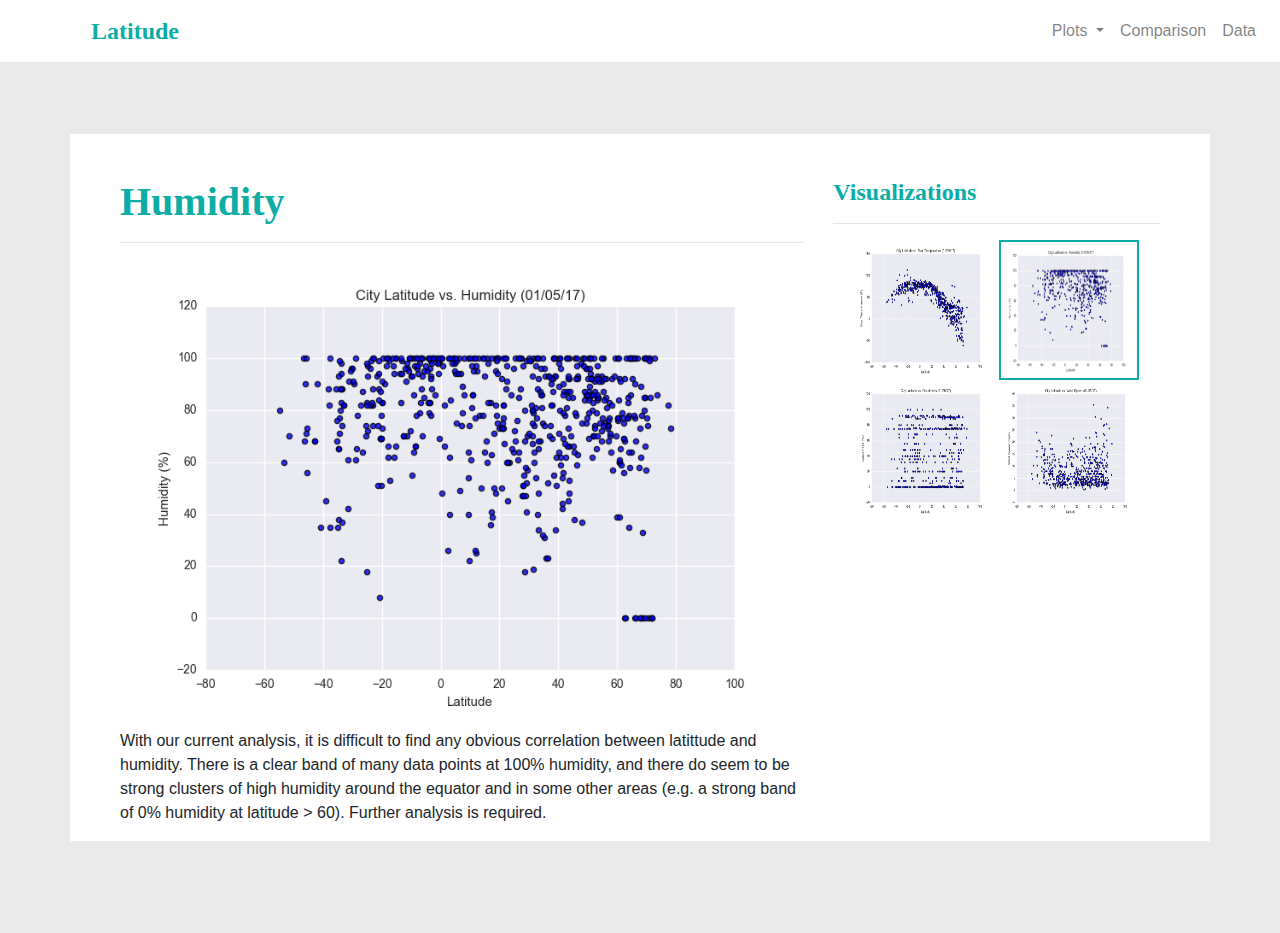
<file: humidity.html>
<!DOCTYPE html>
<html lang="en-us">

<head>
  <meta charset="UTF-8">
  <title>Humidity </title>

  <link rel="stylesheet" href="https://stackpath.bootstrapcdn.com/bootstrap/4.3.1/css/bootstrap.min.css" integrity="sha384-ggOyR0iXCbMQv3Xipma34MD+dH/1fQ784/j6cY/iJTQUOhcWr7x9JvoRxT2MZw1T" crossorigin="anonymous">

  <script src="https://code.jquery.com/jquery-3.3.1.slim.min.js" integrity="sha384-q8i/X+965DzO0rT7abK41JStQIAqVgRVzpbzo5smXKp4YfRvH+8abtTE1Pi6jizo" crossorigin="anonymous"></script>
  <script src="https://cdnjs.cloudflare.com/ajax/libs/popper.js/1.14.7/umd/popper.min.js" integrity="sha384-UO2eT0CpHqdSJQ6hJty5KVphtPhzWj9WO1clHTMGa3JDZwrnQq4sF86dIHNDz0W1" crossorigin="anonymous"></script>
  <script src="https://stackpath.bootstrapcdn.com/bootstrap/4.3.1/js/bootstrap.min.js" integrity="sha384-JjSmVgyd0p3pXB1rRibZUAYoIIy6OrQ6VrjIEaFf/nJGzIxFDsf4x0xIM+B07jRM" crossorigin="anonymous"></script>

  <link rel="stylesheet" href="style.css">

  <nav class="navbar navbar-custom navbar-expand-lg navbar-light bg-white">
    <a class="navbar-brand" href="index.html" id="logo">Latitude</a>
    <button class="navbar-toggler" type="button" data-toggle="collapse" data-target="#navbarSupportedContent" aria-controls="navbarSupportedContent" aria-expanded="false" aria-label="Toggle navigation">
      <span class="navbar-toggler-icon"></span>
    </button>
    
    <div class="collapse navbar-collapse" id="navbarSupportedContent">
      <ul class="navbar-nav ml-auto">
        <li class="nav-item dropdown">
          <a class="nav-link dropdown-toggle" href="#" id="navbarDropdownMenuLink" data-toggle="dropdown" aria-haspopup="true" aria-expanded="false">
            Plots
          </a>
          <div class="dropdown-menu" aria-labelledby="navbarDropdownMenuLink">
            <a class="dropdown-item" href="temp.html">Max Temperature</a>
            <a class="dropdown-item" href="humidity.html">Humidity</a>
            <a class="dropdown-item" href="cloud.html">Cloudiness</a>
            <a class="dropdown-item" href="wind.html">Wind Speed</a>
          </div>
        </li>
        <li class="nav-item">
          <a class="nav-link" href="comparison.html">Comparison</a>
        </li>
        <li class="nav-item">
          <a class="nav-link" href="data.html">Data</a>
        </li>
      </ul>
    </div>
  </nav>

</head>

<body>
  <br><br><br>
  <div class="container"><br>
    <div class="row">
      <div class="col-md-8">
        <h1>
            Humidity
        </h1>
        <hr class="line">
        <div class="thumbnail">
          <img src="Resources/assets/images/Fig2.png" class="img-fluid">
        </div>
        <p>With our current analysis, it is difficult to find any obvious correlation between latittude and humidity. There is a clear band of many data points at 100% humidity, and there do seem to be strong clusters of high humidity around the equator and in some other areas (e.g. a strong band of 0% humidity at latitude > 60). Further analysis is required.</p>
      </div>
        <div class="col-md-4">
            <h4>Visualizations</h4>
            <hr>
            <div id="images">
                <a href="temp.html"><img src="Resources/assets/images/Fig1.png" alt="Latitude vs. Max Temperature" class="landing-photo-links"></a>
                <a href="humidity.html"><img src="Resources/assets/images/Fig2.png" alt="Latitude vs. Humidity" class="landing-photo-current"></a>
                <a href="cloud.html"><img src="Resources/assets/images/Fig3.png" alt="Latitude vs. Cloudiness" class="landing-photo-links"></a>           
                <a href="wind.html"><img src="Resources/assets/images/Fig4.png" alt="Latitude vs. Wind Speed" class="landing-photo-links"></a>
            </div>
        </div>
      </div>
  </div>

<br><br><br>

</body>

</html>
</file>
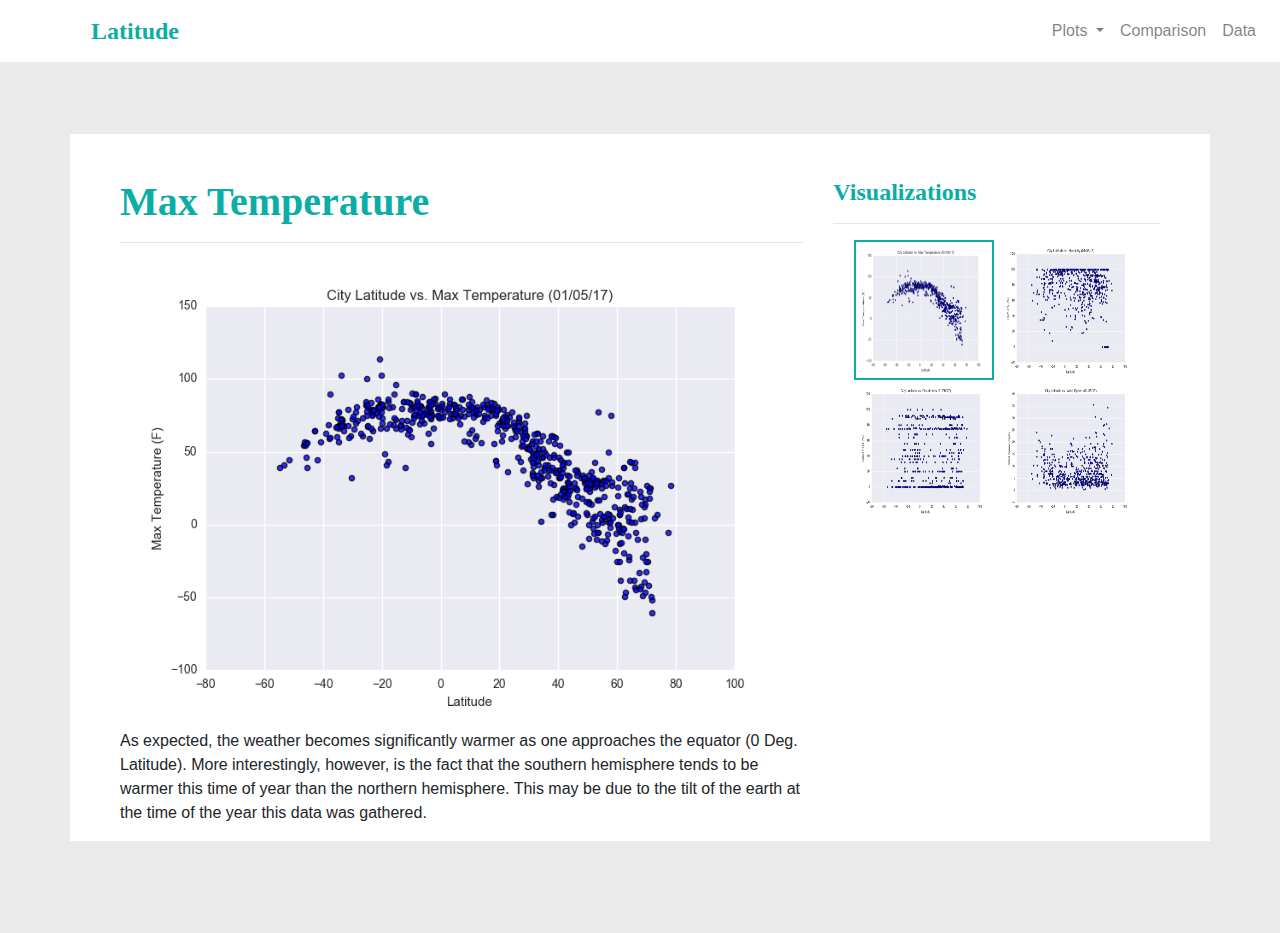
<file: temp.html>
<!DOCTYPE html>
<html lang="en-us">

<head>
  <meta charset="UTF-8">
  <title>Max Temperature </title>

  <link rel="stylesheet" href="https://stackpath.bootstrapcdn.com/bootstrap/4.3.1/css/bootstrap.min.css" integrity="sha384-ggOyR0iXCbMQv3Xipma34MD+dH/1fQ784/j6cY/iJTQUOhcWr7x9JvoRxT2MZw1T" crossorigin="anonymous">

  <script src="https://code.jquery.com/jquery-3.3.1.slim.min.js" integrity="sha384-q8i/X+965DzO0rT7abK41JStQIAqVgRVzpbzo5smXKp4YfRvH+8abtTE1Pi6jizo" crossorigin="anonymous"></script>
  <script src="https://cdnjs.cloudflare.com/ajax/libs/popper.js/1.14.7/umd/popper.min.js" integrity="sha384-UO2eT0CpHqdSJQ6hJty5KVphtPhzWj9WO1clHTMGa3JDZwrnQq4sF86dIHNDz0W1" crossorigin="anonymous"></script>
  <script src="https://stackpath.bootstrapcdn.com/bootstrap/4.3.1/js/bootstrap.min.js" integrity="sha384-JjSmVgyd0p3pXB1rRibZUAYoIIy6OrQ6VrjIEaFf/nJGzIxFDsf4x0xIM+B07jRM" crossorigin="anonymous"></script>

  <link rel="stylesheet" href="style.css">

  <nav class="navbar navbar-custom navbar-expand-lg navbar-light bg-white">
    <a class="navbar-brand" href="index.html" id="logo">Latitude</a>
    <button class="navbar-toggler" type="button" data-toggle="collapse" data-target="#navbarSupportedContent" aria-controls="navbarSupportedContent" aria-expanded="false" aria-label="Toggle navigation">
      <span class="navbar-toggler-icon"></span>
    </button>
    
    <div class="collapse navbar-collapse" id="navbarSupportedContent">
      <ul class="navbar-nav ml-auto">
        <li class="nav-item dropdown">
          <a class="nav-link dropdown-toggle" href="#" id="navbarDropdownMenuLink" data-toggle="dropdown" aria-haspopup="true" aria-expanded="false">
            Plots
          </a>
          <div class="dropdown-menu" aria-labelledby="navbarDropdownMenuLink">
            <a class="dropdown-item" href="temp.html">Max Temperature</a>
            <a class="dropdown-item" href="humidity.html">Humidity</a>
            <a class="dropdown-item" href="cloud.html">Cloudiness</a>
            <a class="dropdown-item" href="wind.html">Wind Speed</a>
          </div>
        </li>
        <li class="nav-item">
          <a class="nav-link" href="comparison.html">Comparison</a>
        </li>
        <li class="nav-item">
          <a class="nav-link" href="data.html">Data</a>
        </li>
      </ul>
    </div>
  </nav>

</head>

<body>
  <br><br><br>
  <div class="container"><br>
    <div class="row">
      <div class="col-md-8">
        <h1>
            Max Temperature
        </h1>
        <hr class="line">
        <div class="thumbnail">
          <img src="Resources/assets/images/Fig1.png" class="img-fluid">
        </div>
        <p>As expected, the weather becomes significantly warmer as one approaches the equator (0 Deg. Latitude). More interestingly, however, is the fact that the southern hemisphere tends to be warmer this time of year than the northern hemisphere. This may be due to the tilt of the earth at the time of the year this data was gathered.</p>
      </div>
        <div class="col-md-4">
            <h4>Visualizations</h4>
            <hr>
            <div id="images">
                <a href="temp.html"><img src="Resources/assets/images/Fig1.png" alt="Latitude vs. Max Temperature" class="landing-photo-current"></a>
                <a href="humidity.html"><img src="Resources/assets/images/Fig2.png" alt="Latitude vs. Humidity" class="landing-photo-links"></a>
                <a href="cloud.html"><img src="Resources/assets/images/Fig3.png" alt="Latitude vs. Cloudiness" class="landing-photo-links"></a>           
                <a href="wind.html"><img src="Resources/assets/images/Fig4.png" alt="Latitude vs. Wind Speed" class="landing-photo-links"></a>
            </div>
        </div>
      </div>
  </div>

<br><br><br>

</body>

</html>
</file>
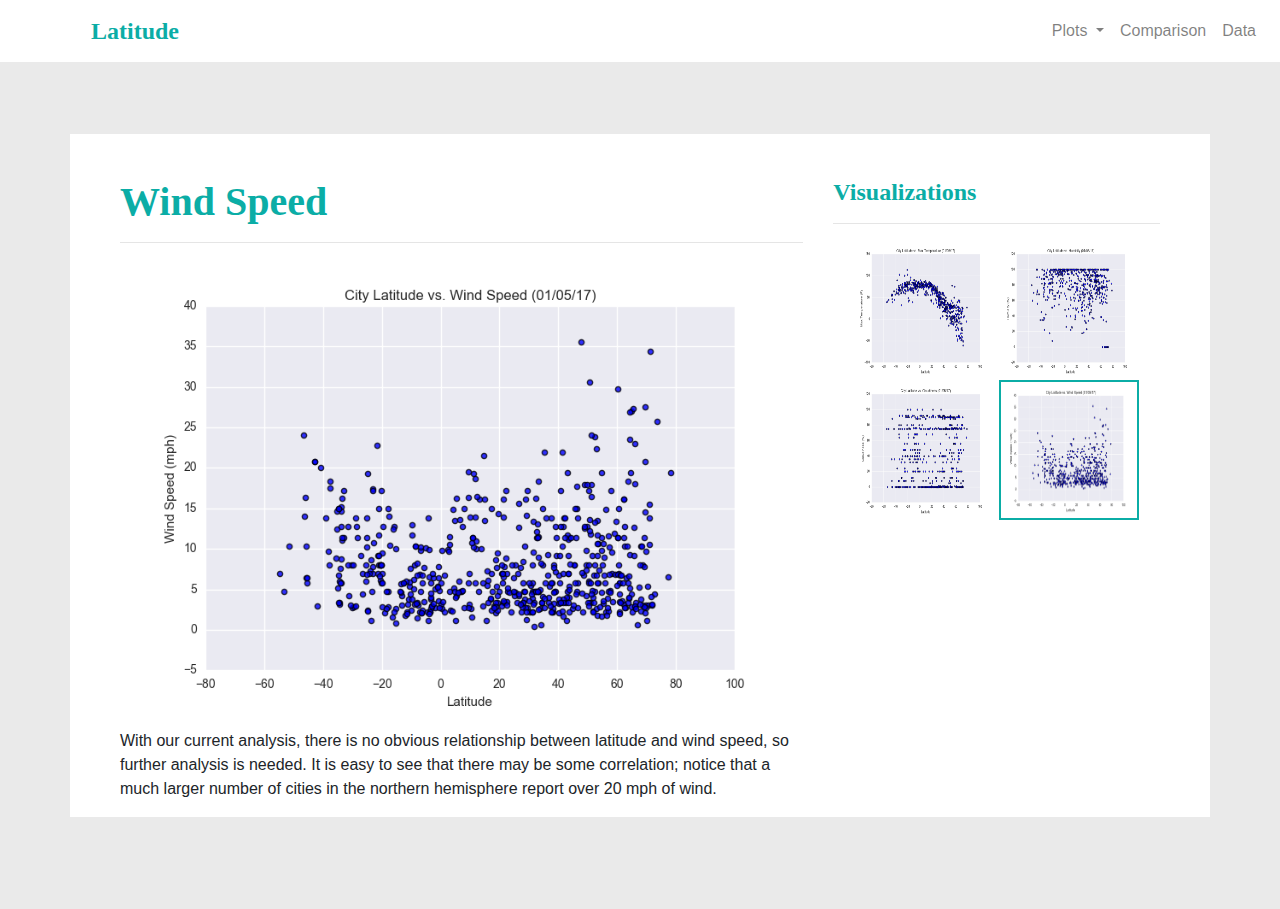
<file: wind.html>
<!DOCTYPE html>
<html lang="en-us">

<head>
  <meta charset="UTF-8">
  <title>Wind Speed </title>

  <link rel="stylesheet" href="https://stackpath.bootstrapcdn.com/bootstrap/4.3.1/css/bootstrap.min.css" integrity="sha384-ggOyR0iXCbMQv3Xipma34MD+dH/1fQ784/j6cY/iJTQUOhcWr7x9JvoRxT2MZw1T" crossorigin="anonymous">

  <script src="https://code.jquery.com/jquery-3.3.1.slim.min.js" integrity="sha384-q8i/X+965DzO0rT7abK41JStQIAqVgRVzpbzo5smXKp4YfRvH+8abtTE1Pi6jizo" crossorigin="anonymous"></script>
  <script src="https://cdnjs.cloudflare.com/ajax/libs/popper.js/1.14.7/umd/popper.min.js" integrity="sha384-UO2eT0CpHqdSJQ6hJty5KVphtPhzWj9WO1clHTMGa3JDZwrnQq4sF86dIHNDz0W1" crossorigin="anonymous"></script>
  <script src="https://stackpath.bootstrapcdn.com/bootstrap/4.3.1/js/bootstrap.min.js" integrity="sha384-JjSmVgyd0p3pXB1rRibZUAYoIIy6OrQ6VrjIEaFf/nJGzIxFDsf4x0xIM+B07jRM" crossorigin="anonymous"></script>

  <link rel="stylesheet" href="style.css">

  <nav class="navbar navbar-custom navbar-expand-lg navbar-light bg-white">
    <a class="navbar-brand" href="index.html" id="logo">Latitude</a>
    <button class="navbar-toggler" type="button" data-toggle="collapse" data-target="#navbarSupportedContent" aria-controls="navbarSupportedContent" aria-expanded="false" aria-label="Toggle navigation">
      <span class="navbar-toggler-icon"></span>
    </button>
    
    <div class="collapse navbar-collapse" id="navbarSupportedContent">
      <ul class="navbar-nav ml-auto">
        <li class="nav-item dropdown">
          <a class="nav-link dropdown-toggle" href="#" id="navbarDropdownMenuLink" data-toggle="dropdown" aria-haspopup="true" aria-expanded="false">
            Plots
          </a>
          <div class="dropdown-menu" aria-labelledby="navbarDropdownMenuLink">
            <a class="dropdown-item" href="temp.html">Max Temperature</a>
            <a class="dropdown-item" href="humidity.html">Humidity</a>
            <a class="dropdown-item" href="cloud.html">Cloudiness</a>
            <a class="dropdown-item" href="wind.html">Wind Speed</a>
          </div>
        </li>
        <li class="nav-item">
          <a class="nav-link" href="comparison.html">Comparison</a>
        </li>
        <li class="nav-item">
          <a class="nav-link" href="data.html">Data</a>
        </li>
      </ul>
    </div>
  </nav>

</head>

<body>
  <br><br><br>
  <div class="container"><br>
    <div class="row">
      <div class="col-md-8">
        <h1>
            Wind Speed
        </h1>
        <hr class="line">
        <div class="thumbnail">
          <img src="Resources/assets/images/Fig4.png" class="img-fluid">
        </div>
        <p>With our current analysis, there is no obvious relationship between latitude and wind speed, so further analysis is needed. It is easy to see that there may be some correlation; notice that a much larger number of cities in the northern hemisphere report over 20 mph of wind.</p>
      </div>
        <div class="col-md-4">
            <h4>Visualizations</h4>
            <hr>
            <div id="images">
                <a href="temp.html"><img src="Resources/assets/images/Fig1.png" alt="Latitude vs. Max Temperature" class="landing-photo-links"></a>
                <a href="humidity.html"><img src="Resources/assets/images/Fig2.png" alt="Latitude vs. Humidity" class="landing-photo-links"></a>
                <a href="cloud.html"><img src="Resources/assets/images/Fig3.png" alt="Latitude vs. Cloudiness" class="landing-photo-links"></a>           
                <a href="wind.html"><img src="Resources/assets/images/Fig4.png" alt="Latitude vs. Wind Speed" class="landing-photo-current"></a>
            </div>
        </div>
      </div>
  </div>

<br><br><br>

</body>

</html>
</file>
<file: style.css>
body {
    background-color:#EAEAEA;
}

.container{
    background-color:white;
}

.row{
    margin:20px;
}

h1,h2,h3,h4 {
    color:#0BADA6;
    font-weight: bold;
    font-family: Georgia;
}

.navbar-custom .navbar-brand{ 
    color:#0BADA6;
    font-weight: bold;
    font-family: Georgia;
    font-size: 24px;
    margin-left: 75px;
}

#description-image {
    float: left;
    width: 200px;
    height: 200px;
    margin-top: 20px;
    margin-right: 20px;
}

.landing-photo-links{
    width: 140px;
    height: 140px;
}

.landing-photo-current{
    width: 140px;
    height: 140px;
    border: 2px solid #0BADA6;
}

#images{
    text-align: center;
}
</file>
